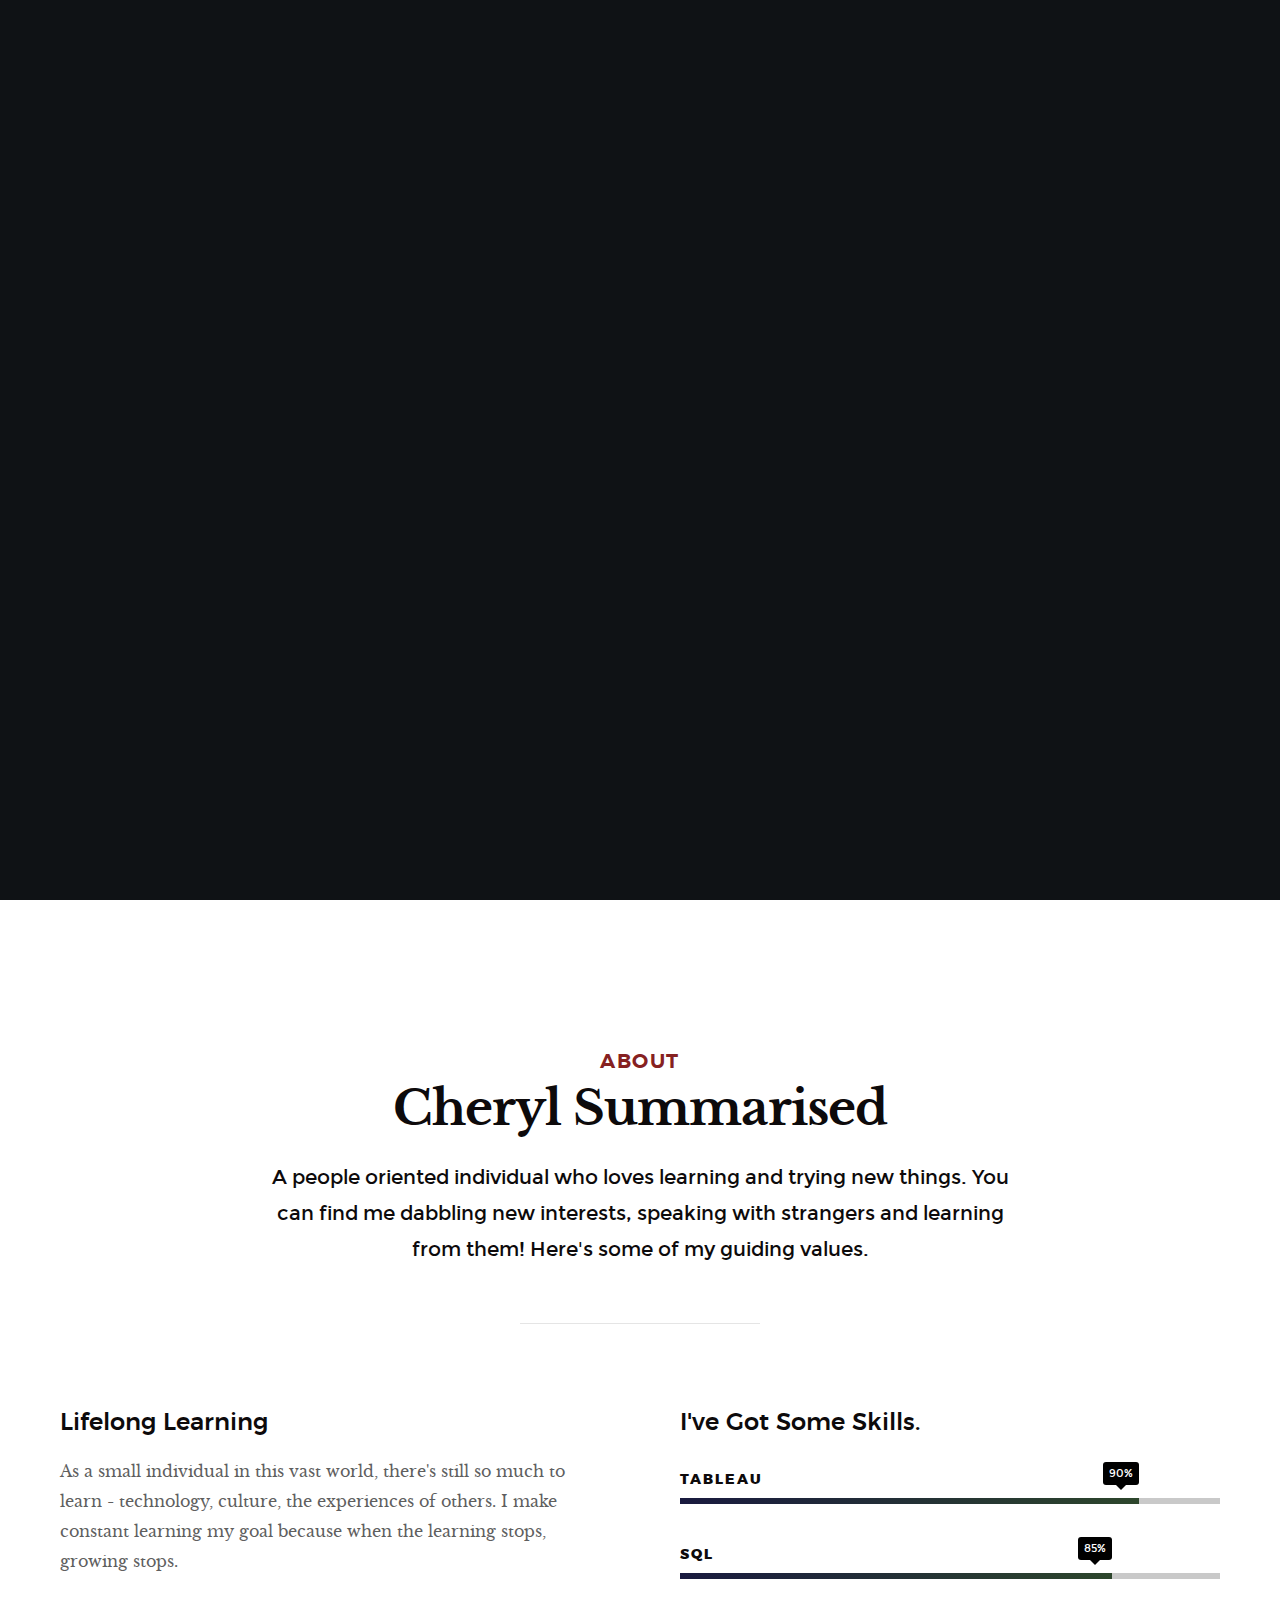
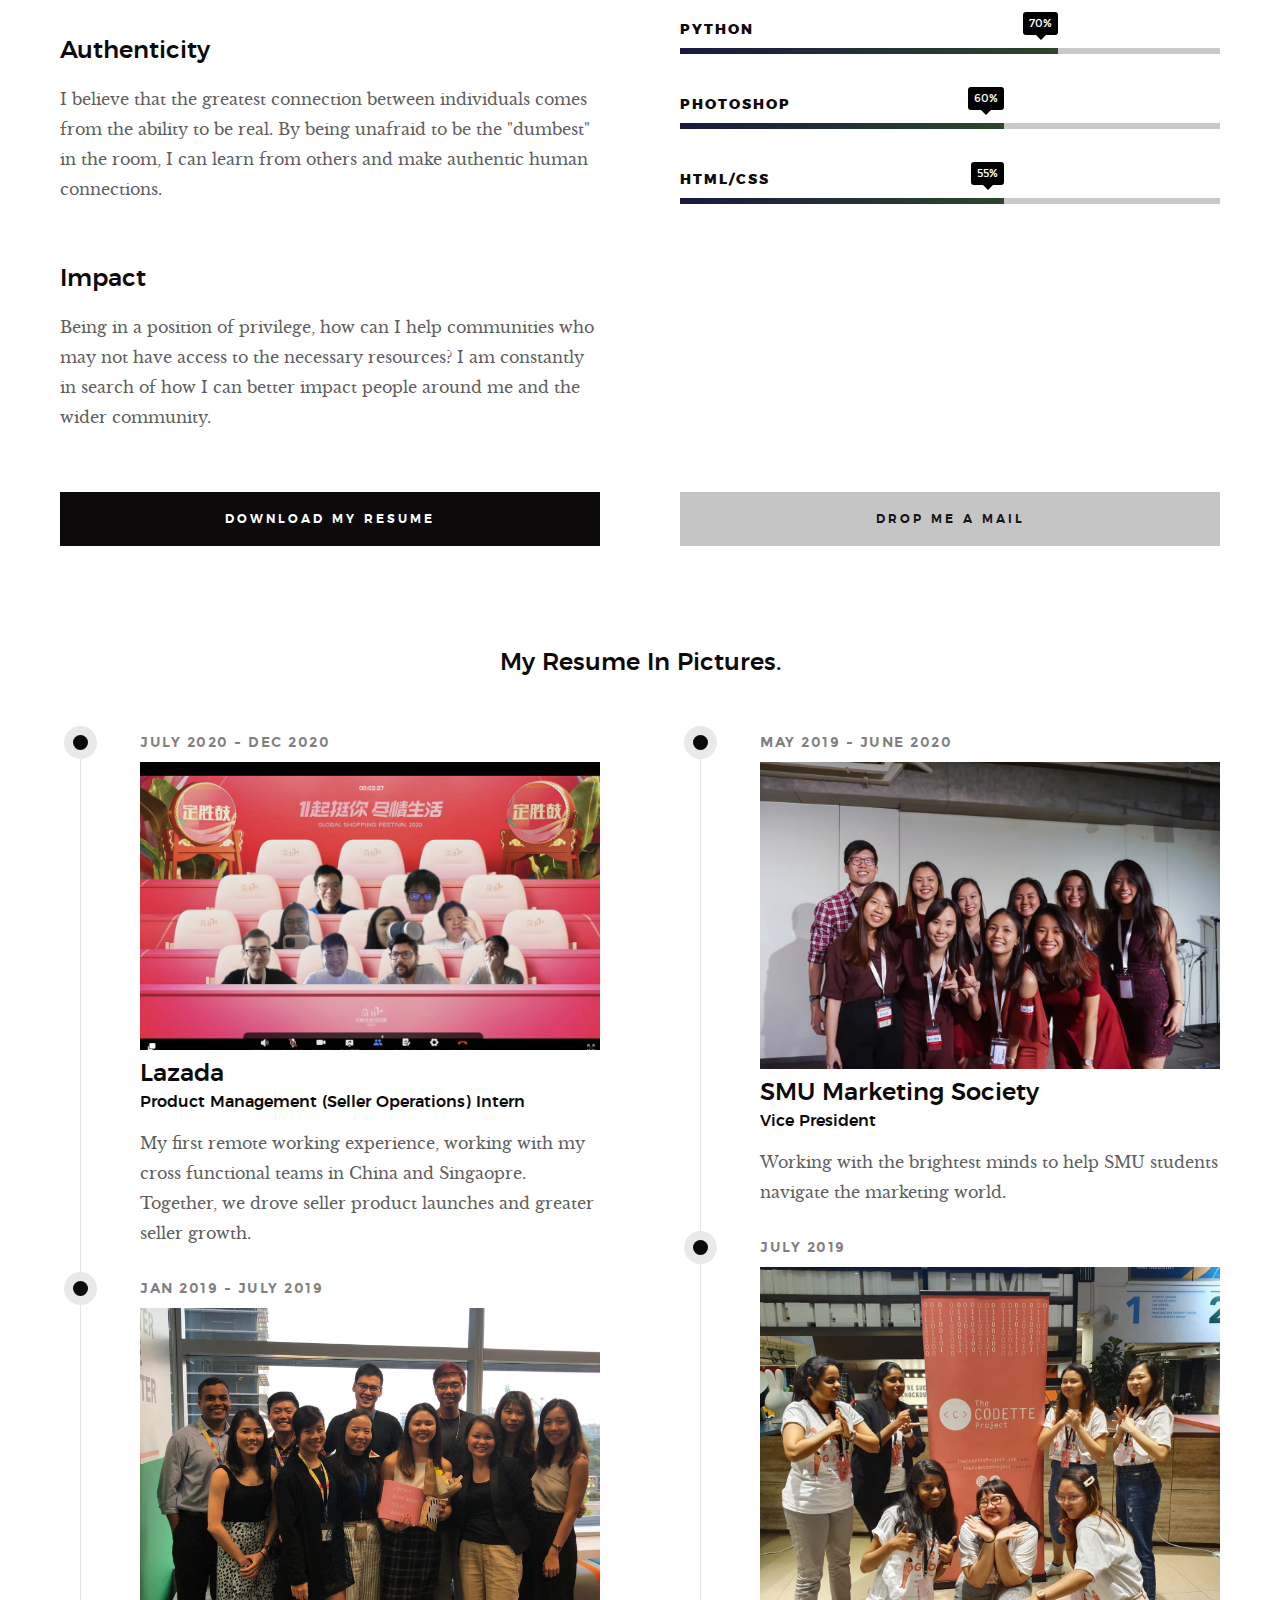
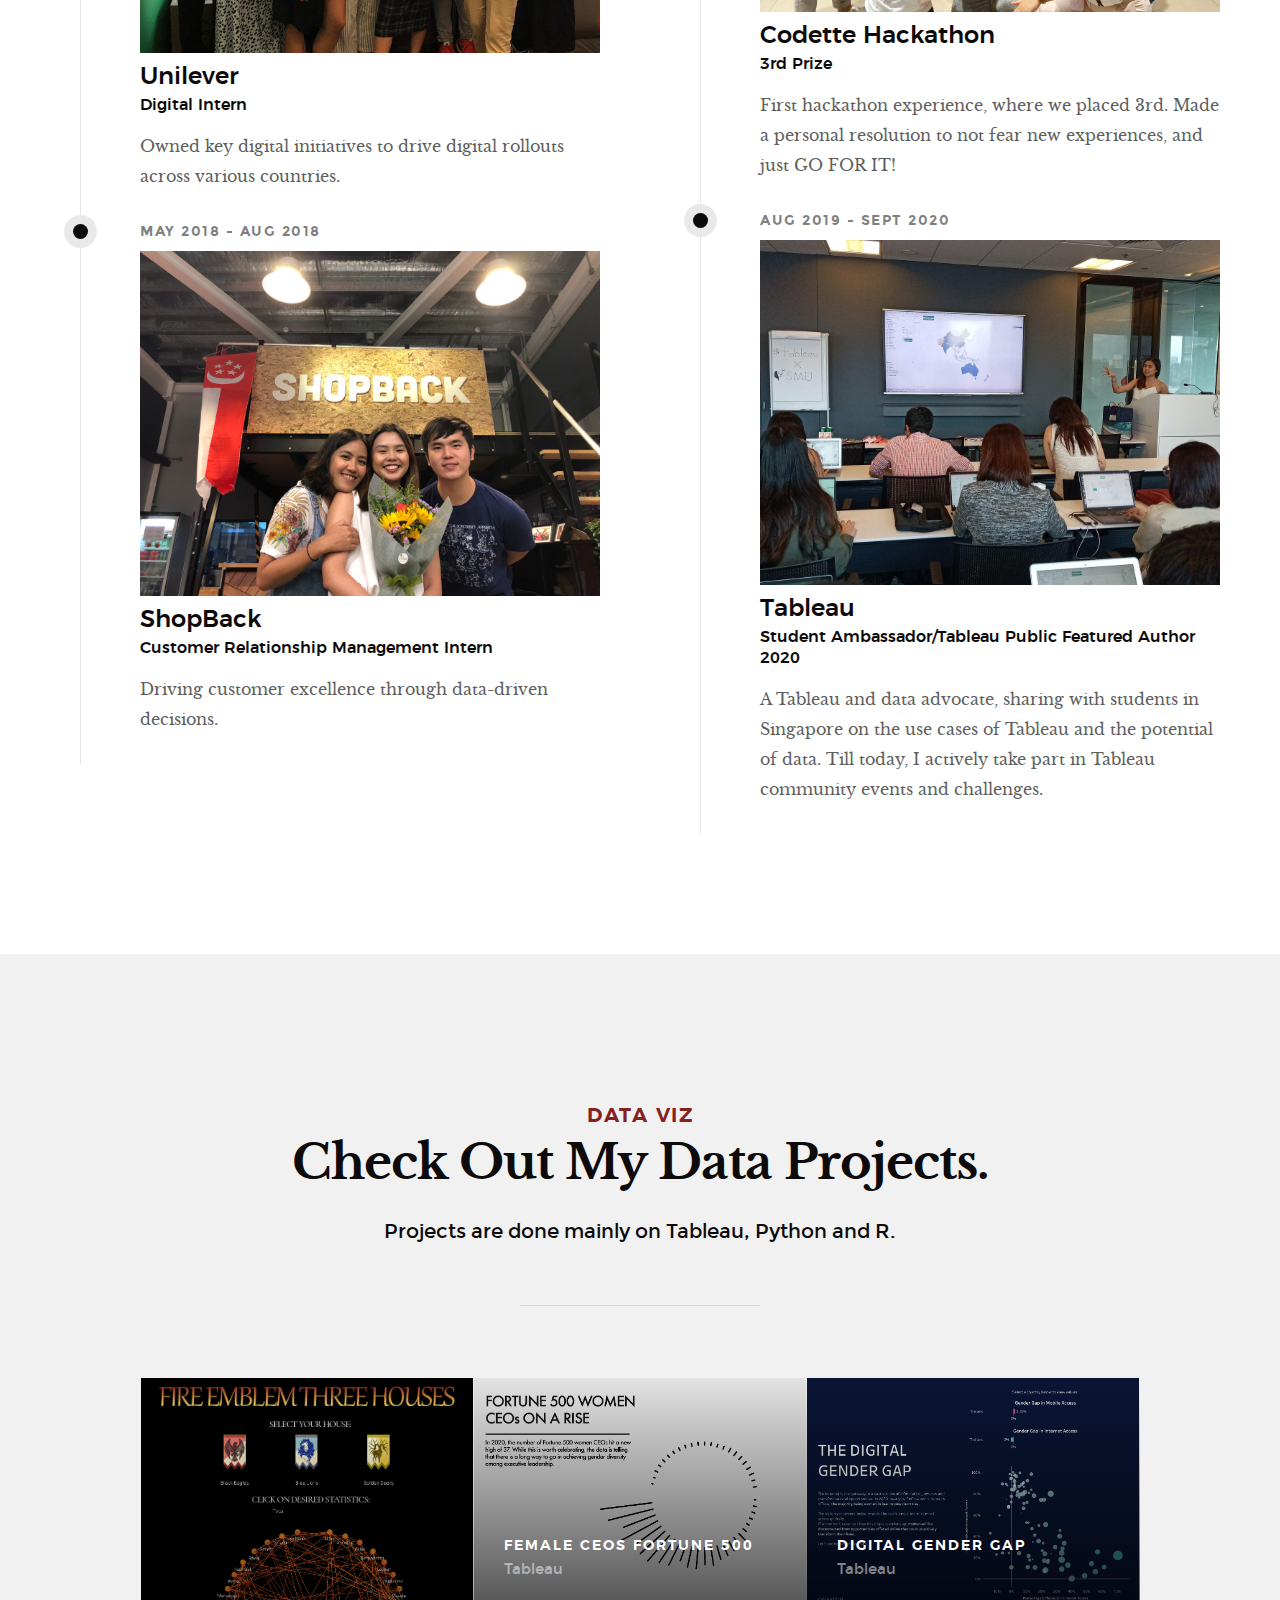
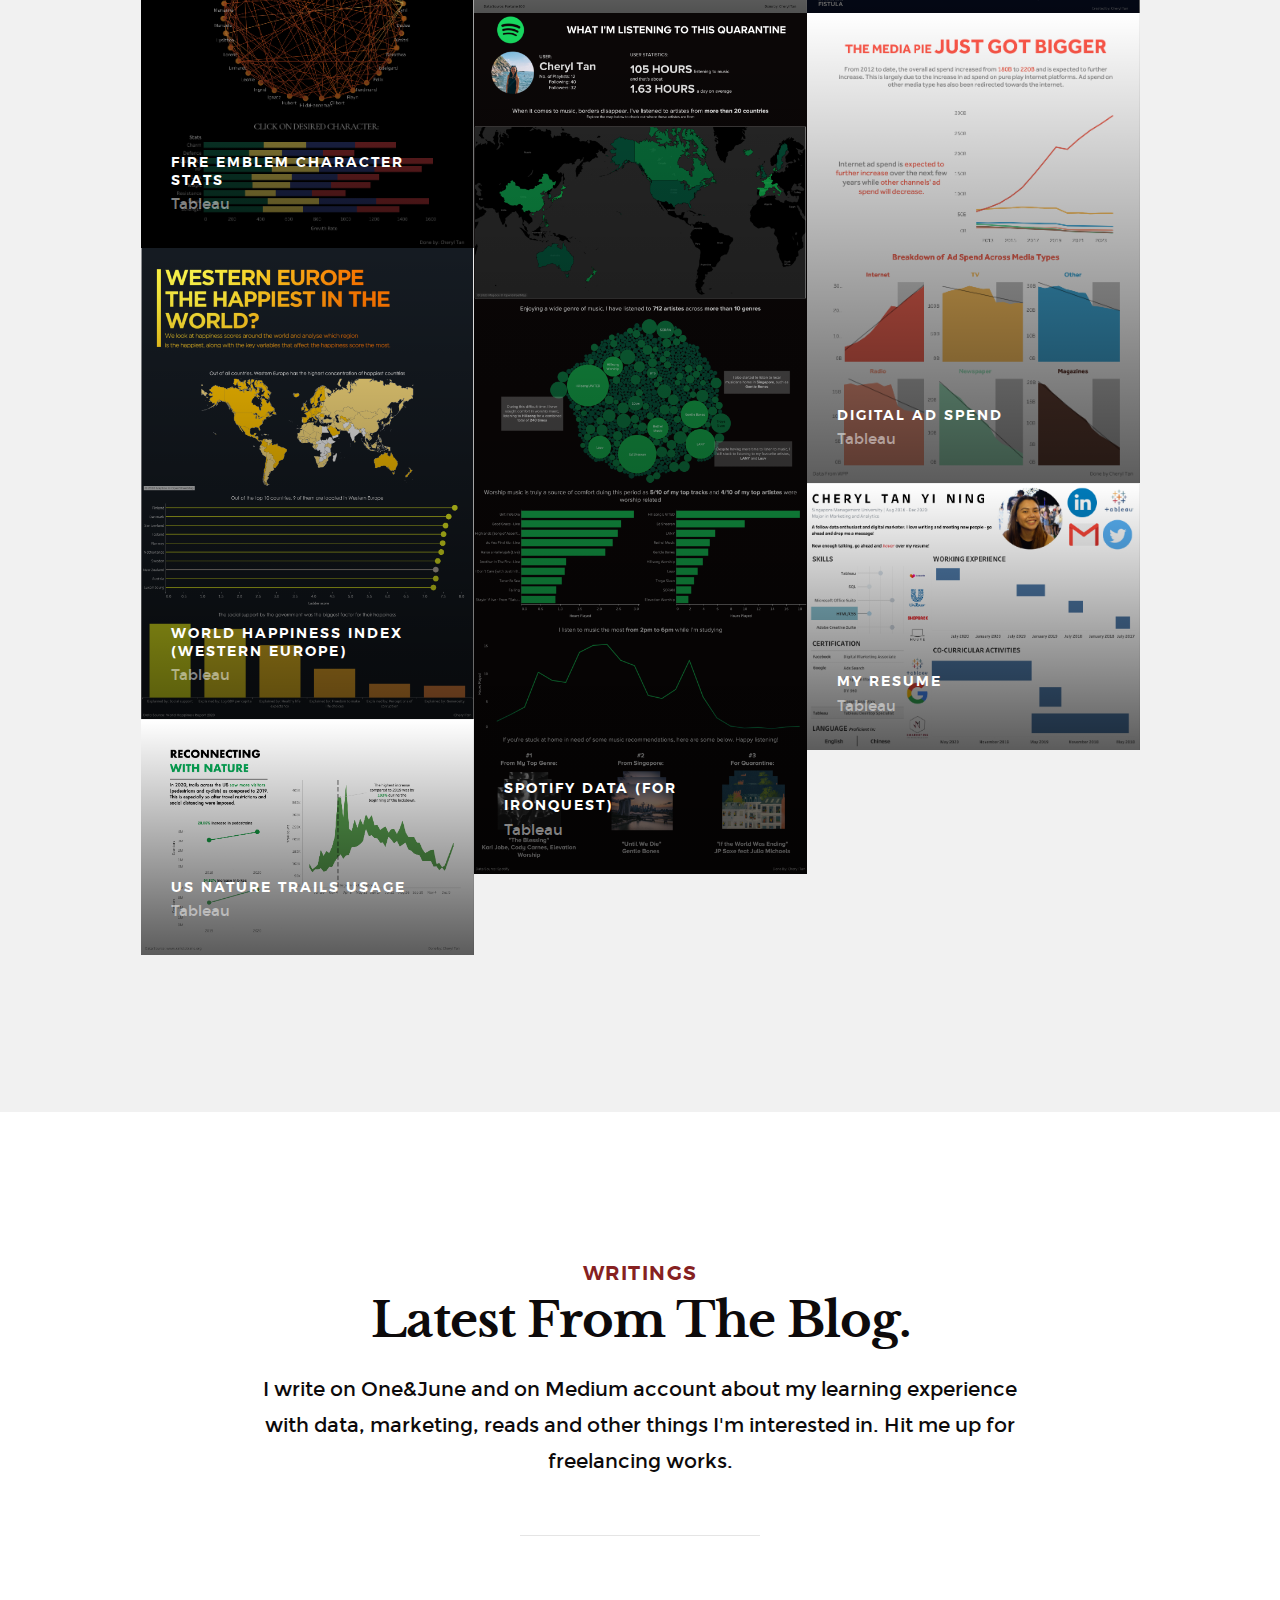
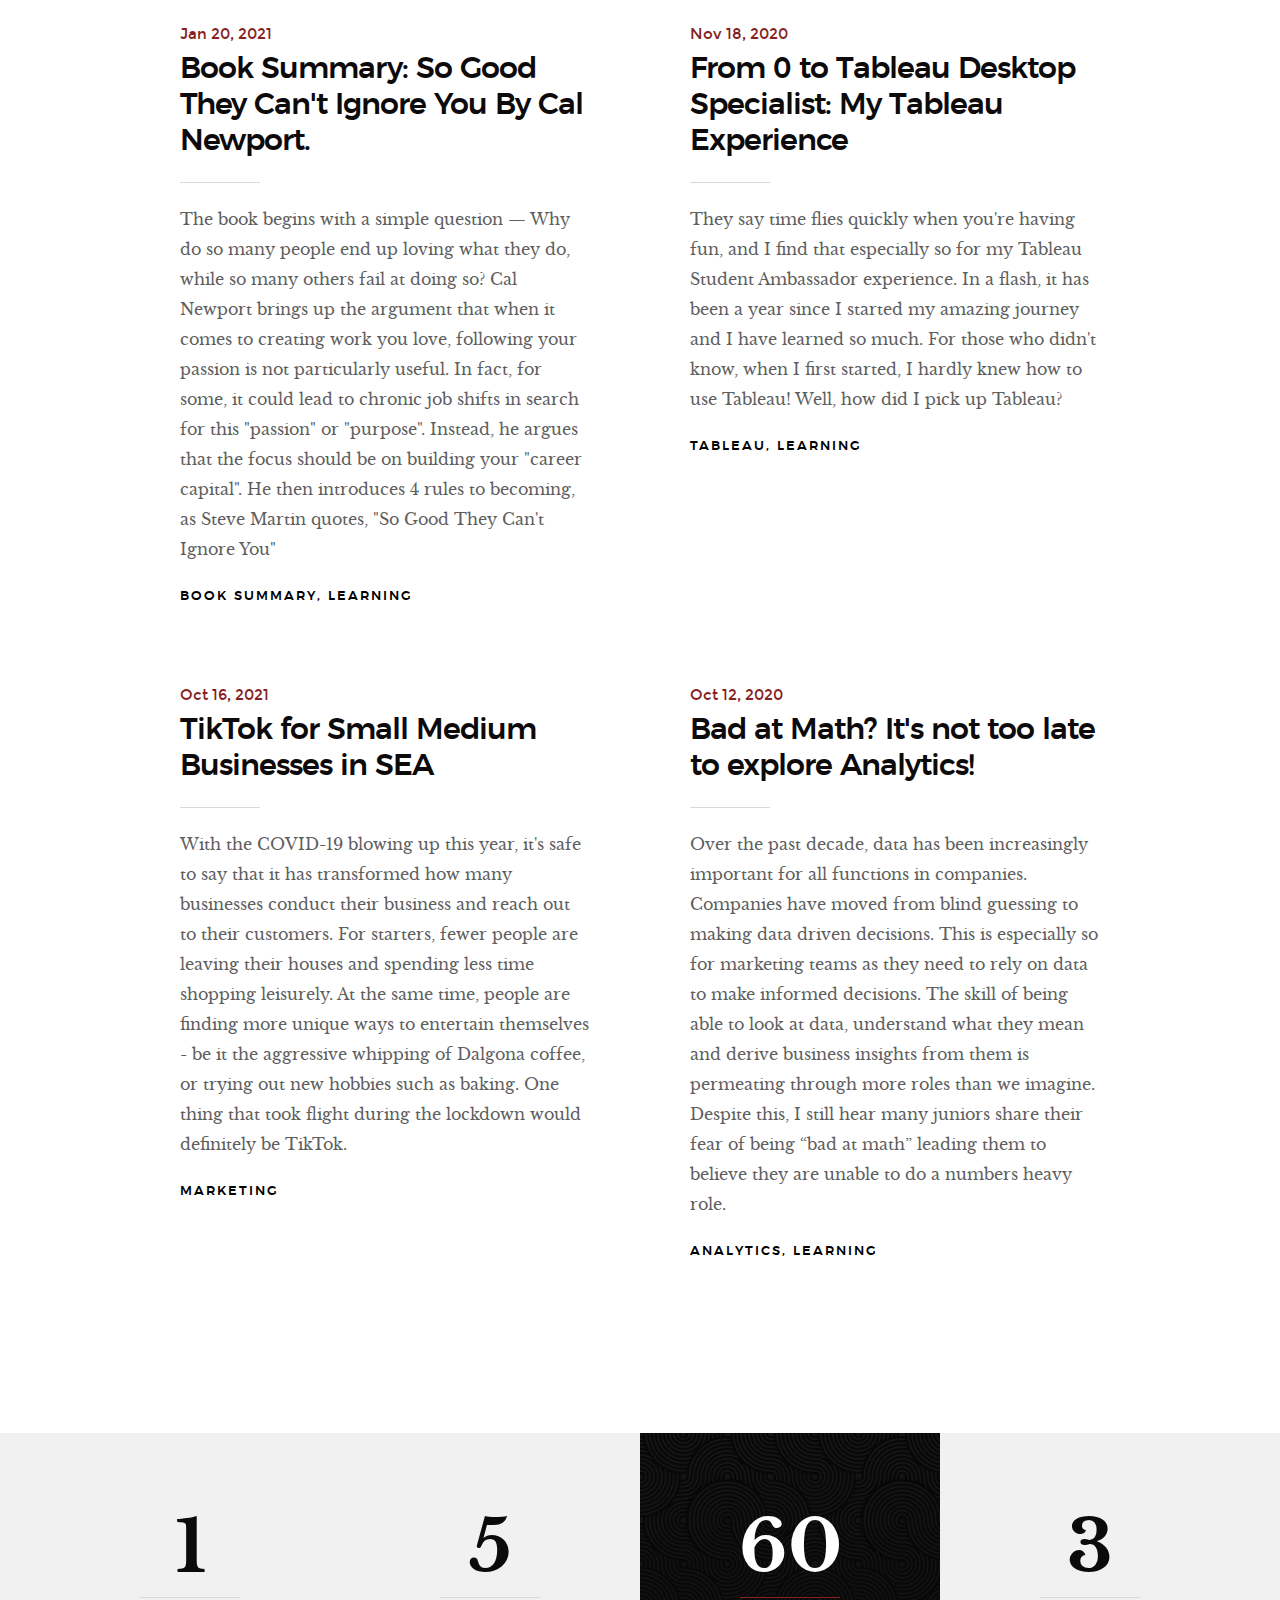
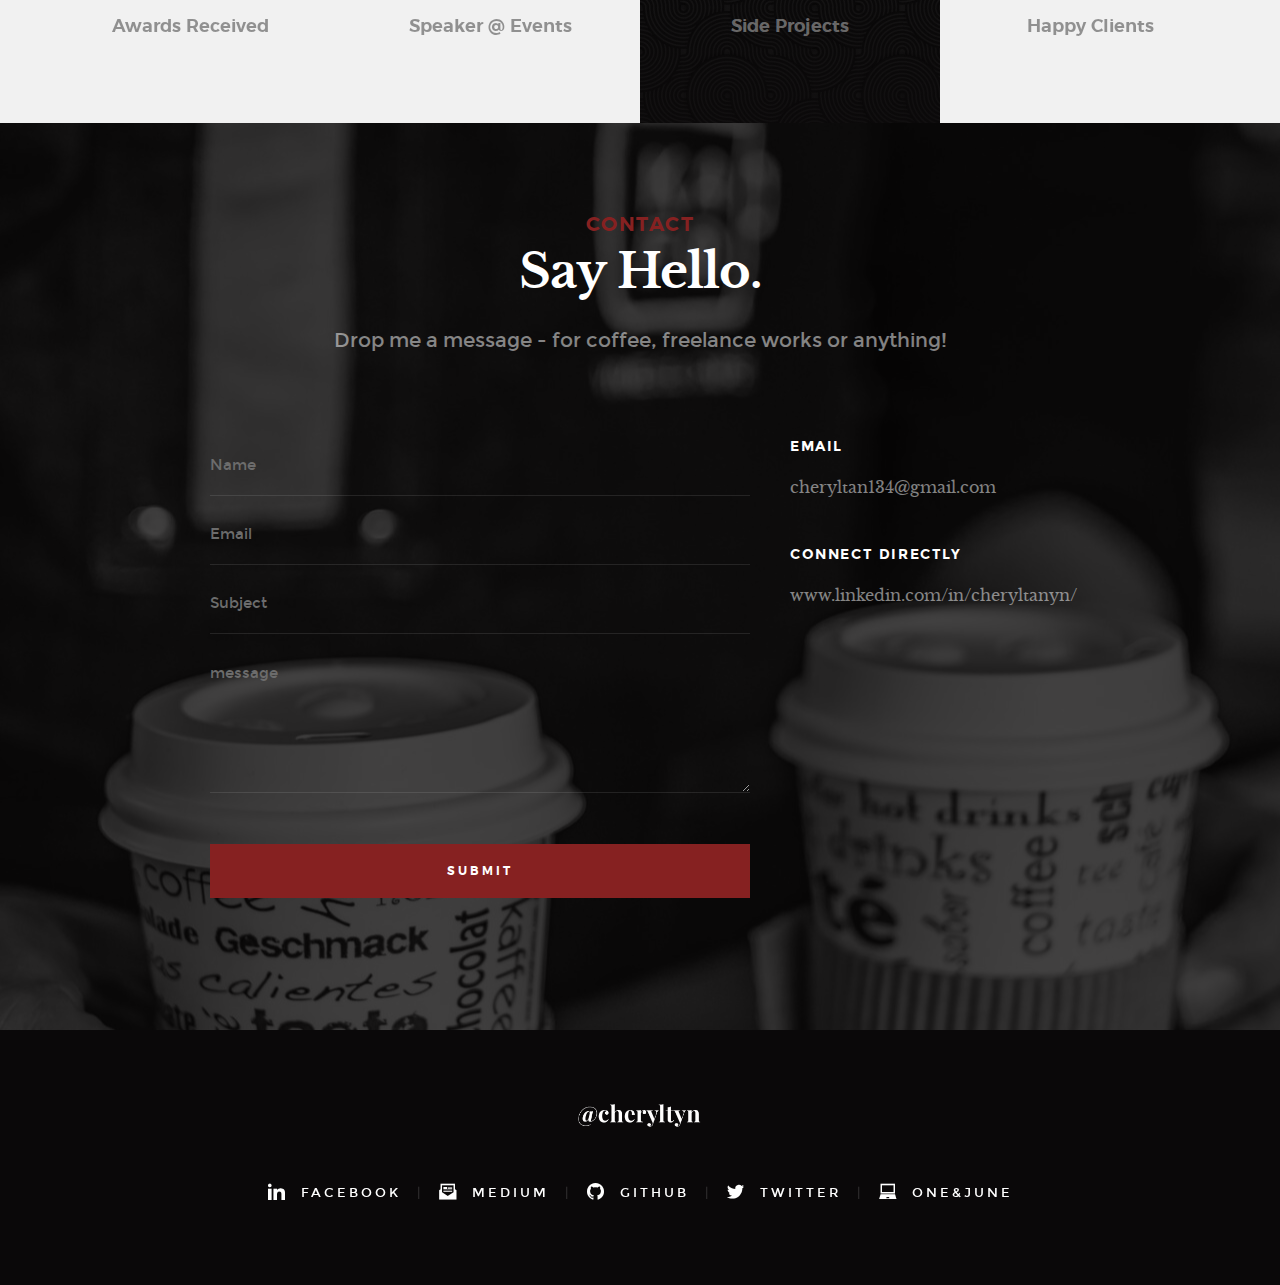
<file: index.html>
<!DOCTYPE html>
<!--[if lt IE 9 ]><html class="no-js oldie" lang="en"> <![endif]-->
<!--[if IE 9 ]><html class="no-js oldie ie9" lang="en"> <![endif]-->
<!--[if (gte IE 9)|!(IE)]><!-->
<html class="no-js" lang="en">
<!--<![endif]-->

<head>

    <!--- basic page needs
    ================================================== -->
    <meta charset="utf-8">
    <title>Cheryl Tan</title>
    <meta name="description" content="Check Out My Lifelong Learning Journey Here.">
    <meta property="og:image" content="/images/Website-Preview.jpg"/>
    <meta name="author" content="">

    <!-- mobile specific metas
    ================================================== -->
    <meta name="viewport" content="width=device-width, initial-scale=1">

    <!-- CSS
    ================================================== -->
    <link rel="stylesheet" href="css/base.css">
    <link rel="stylesheet" href="css/vendor.css">
    <link rel="stylesheet" href="css/main.css">

    <!-- script
    ================================================== -->
    <script src="js/modernizr.js"></script>
    <script src="js/pace.min.js"></script>

    <!-- favicons
    ================================================== -->
    <link rel="shortcut icon" href="favicon.ico" type="image/x-icon">
    <link rel="icon" href="favicon.ico" type="image/x-icon">

</head>

<body id="top">

    <!-- header
    ================================================== -->
    <header class="s-header">

        <div class="header-logo">
            <a class="site-logo" href="index.html"><img src="images/cheryl-logo.png" alt="Homepage"></a>
        </div>

        <nav class="header-nav-wrap">
            <ul class="header-nav">
                <li class="current"><a class="smoothscroll"  href="#home" title="home">Home</a></li>
                <li><a class="smoothscroll"  href="#about" title="about">About</a></li>
                <li><a class="smoothscroll"  href="#works" title="data viz">Data Viz</a></li>
                <li><a class="smoothscroll"  href="#blog" title="writings">Writings</a></li>
                <li><a class="smoothscroll"  href="#contact" title="contact">Contact</a></li>
            </ul>
        </nav>

        <a class="header-menu-toggle" href="#0"><span>Menu</span></a>

    </header> <!-- end s-header -->


   <!-- home
   ================================================== -->
   <section id="home" class="s-home page-hero target-section" data-parallax="scroll" data-image-src="images/HomePage.JPG" data-natural-width=3000 data-natural-height=2000 data-position-y=center>

        <div class="overlay"></div>
        <div class="shadow-overlay"></div>

        <div class="home-content">

            <div class="row home-content__main">

                <h3>Hello There</h3>

                <h1>
                    I am Cheryl. <br>
                    Coder. Writer. Marketer.<br>
                    Lifelong Learner.
                </h1>

                <div class="home-content__buttons">
                    <a href="#works" class="smoothscroll btn btn--stroke">
                        Latest Projects
                    </a>
                    <a href="#about" class="smoothscroll btn btn--stroke">
                        More About Me
                    </a>
                </div>

                <div class="home-content__scroll">
                    <a href="#about" class="scroll-link smoothscroll">
                        <span>Scroll Down</span>
                    </a>
                </div>

            </div>

        </div> <!-- end home-content -->

        <ul class="home-social">
            <li>
                <a href="https://www.linkedin.com/in/cheryltanyn/"><i class="im im-linkedin" aria-hidden="true"></i><span>LinkedIn</span></a>
            </li>
            <li>
                <a href="https://twitter.com/cheryltyn"><i class="im im-twitter" aria-hidden="true"></i><span>Twitter</span></a>
            </li>
            <li>
                <a href="https://github.com/cheryltyn"><i class="im im-github" aria-hidden="true"></i><span>Github</span></a>
            </li>
            <li>
                <a href="https://cheryltyn.medium.com/"><i class="im im-newspaper-o" aria-hidden="true"></i><span>Medium</span></a>
            </li>
            <li>
                <a href="https://www.oneandjune.com/"><i class="im im-laptop-o" aria-hidden="true"></i><span>One&June</span></a>
            </li>

        </ul>
        <!-- end home-social -->

    </section> <!-- end s-home -->


    <!-- about
    ================================================== -->
    <section id="about" class="s-about target-section">
        
        <div class="row narrow section-intro has-bottom-sep">
            <div class="col-full text-center">
                <h3>About</h3>
                <h1>Cheryl Summarised</h1>
                <p class="lead">A people oriented individual who loves learning and trying new things.
                    You can find me dabbling new interests, speaking with strangers and learning from them!
                    Here's some of my guiding values.
                </p>
            </div>
        </div>

        <div class="row about-content">

            <div class="col-six tab-full left">
                <h3>Lifelong Learning</h3>
                <p>
                As a small individual in this vast world, there's still so much to learn - technology, culture, the experiences of others.
                    I make constant learning my goal because when the learning stops, growing stops.
                </p>
                <h3>Authenticity</h3>
                <p>
                I believe that the greatest connection between individuals comes from the ability to be real.
                    By being unafraid to be the "dumbest" in the room, I can learn from others and make authentic human connections.
                </p>
                <h3>Impact</h3>
                <p>
                Being in a position of privilege, how can I help communities who may not have access to the necessary resources?
                    I am constantly in search of how I can better impact people around me and the wider community.
                </p>

            </div>

            <div class="col-six tab-full right">
                <h3>I've Got Some Skills.</h3>

                <ul class="skill-bars">
                    <li>
                    <div class="progress percent85"><span>90%</span></div>
                    <strong>Tableau</strong>
                    </li>
                    <li>
                    <div class="progress percent80"><span>85%</span></div>
                    <strong>SQL</strong>
                    </li>
                    <li>
                    <div class="progress percent70"><span>70%</span></div>
                    <strong>Python</strong>
                    </li>
                    <li>
                    <div class="progress percent60"><span>60%</span></div>
                    <strong>Photoshop</strong>
                    </li>
                    <li>
                    <div class="progress percent60"><span>55%</span></div>
                    <strong>HTML/CSS</strong>
                    </li>
                    <!--
                    <li>
                    <div class="progress percent50"><span>50%</span></div>
                    <strong>Premiere Pro</strong>
                    </li> -->
                </ul>
            </div>

        </div> <!-- end about-content -->

        <div class="row about-content about-content--buttons">

            <div class="col-six tab-full left">
                <a href="https://drive.google.com/file/d/1kv1Pk9glJU1fzlLtHOxfuSw4s0mwj3oj/view?usp=sharing" class="btn btn--primary full-width">Download My Resume</a>
            </div>
            <div class="col-six tab-full right">
                <a href="mailto:cheryltan134@gmail.com" class="btn full-width">Drop Me A Mail</a>
            </div>

        </div> <!-- end about-content buttons -->

        <div class="row about-content about-content--timeline">

            <div class="col-full text-center">
                <h3>My Resume In Pictures.</h3>
            </div>

            <div class="col-six tab-full left">
                <div class="timeline">

                    <div class="timeline__block">
                        <div class="timeline__bullet"></div>
                        <div class="timeline__header">
                            <p class="timeline__timeframe">July 2020 - Dec 2020</p>
                            <img src="images/Lazada.jpeg">
                            <h3>Lazada</h3>
                            <h5>Product Management (Seller Operations) Intern</h5>
                        </div>
                        <div class="timeline__desc">
                            <p>My first remote working experience, working with my cross functional teams in China and Singaopre.
                                Together, we drove seller product launches and greater seller growth.</p>
                        </div>
                    </div> <!-- end timeline__block -->

                    <div class="timeline__block">
                        <div class="timeline__bullet"></div>
                        <div class="timeline__header">
                            <p class="timeline__timeframe">Jan 2019 - July 2019</p>
                            <img src="images/Unilever.JPG">
                            <h3>Unilever</h3>
                            <h5>Digital Intern</h5>
                        </div>
                        <div class="timeline__desc">
                            <p>Owned key digital initiatives to drive digital rollouts across various countries.
                            </p>
                        </div>

                    </div> <!-- end timeline__block -->

                    <div class="timeline__block">
                        <div class="timeline__bullet"></div>
                        <div class="timeline__header">
                            <p class="timeline__timeframe">May 2018 - Aug 2018</p>
                            <img src="images/ShopBack.jpg">
                            <h3>ShopBack</h3>
                            <h5>Customer Relationship Management Intern</h5>
                        </div>
                        <div class="timeline__desc">
                            <p>Driving customer excellence through data-driven decisions.</p>
                        </div>

                    </div> <!-- end timeline__block -->



                </div> <!-- end timeline -->
            </div> <!-- end left -->

            <div class="col-six tab-full right">
                <div class="timeline">

                    <div class="timeline__block">
                        <div class="timeline__bullet"></div>
                        <div class="timeline__header">
                            <p class="timeline__timeframe">May 2019 - June 2020</p>
                            <img src="images/Smarketing.jpeg">
                            <h3>SMU Marketing Society</h3>
                            <h5>Vice President</h5>
                        </div>
                        <div class="timeline__desc">
                            <p>Working with the brightest minds to help SMU students navigate the marketing world.</p>
                        </div>
                    </div> <!-- end timeline__block -->

                    <div class="timeline__block">
                        <div class="timeline__bullet"></div>
                        <div class="timeline__header">
                            <p class="timeline__timeframe">July 2019</p>
                            <img src="images/Hackathon.JPG">
                            <h3>Codette Hackathon</h3>
                            <h5>3rd Prize</h5>
                        </div>
                        <div class="timeline__desc">
                            <p>First hackathon experience, where we placed 3rd.
                            Made a personal resolution to not fear new experiences, and just GO FOR IT!</p>
                        </div>
                    </div> <!-- end timeline__block -->

                    <div class="timeline__block">
                        <div class="timeline__bullet"></div>
                        <div class="timeline__header">
                            <p class="timeline__timeframe">Aug 2019 - Sept 2020</p>
                            <img src="images/Tableau.jpeg">
                            <h3>Tableau</h3>
                            <h5>Student Ambassador/Tableau Public Featured Author 2020</h5>
                        </div>
                        <div class="timeline__desc">
                            <p>A Tableau and data advocate, sharing with students in Singapore on the use cases of Tableau
                            and the potential of data.
                                Till today, I actively take part in Tableau community events and challenges. </p>
                        </div>
                    </div> <!-- end timeline__block -->
                </div> <!-- end timeline -->
            </div> <!-- end right -->

        </div> <!-- end about-content timeline -->

    </section> <!-- end about -->


    <!-- works
    ================================================== -->
    <section id="works" class="s-works target-section">

        <div class="row narrow section-intro has-bottom-sep">
            <div class="col-full">
                <h3>Data Viz</h3>
                <h1>Check Out My Data Projects.</h1>

                <p class="lead">Projects are done mainly on Tableau, Python and R.</p>
            </div>
        </div>

        <div class="row masonry-wrap">
            <div class="masonry">

                <div class="masonry__brick">
                    <div class="item-folio">

                        <div class="item-folio__thumb">
                            <a href="images/portfolio/gallery/Fire-Emblem.png" class="thumb-link" title="Fire Emblem Character Stats" data-size="1654x2338">
                                <img src="images/portfolio/Fire-Emblem.png"
                                     srcset="images/portfolio/Fire-Emblem.png" alt="">
                                <span class="shadow-overlay"></span>
                            </a>
                        </div>

                        <div class="item-folio__text">
                            <h3 class="item-folio__title">
                                Fire Emblem Character Stats
                            </h3>
                            <p class="item-folio__cat">
                                Tableau
                            </p>
                        </div>

                        <a href="https://public.tableau.com/profile/cheryl.tan4120" class="item-folio__project-link" title="Project link"
                           onclick="window.open(this.href); return false;"
                           onkeypress="window.open(this.href); return false;">
                            <i class="im im-link"></i>
                        </a>

                        <div class="item-folio__caption">
                            <p></p>
                        </div>

                    </div> <!-- end item-folio -->
                </div> <!-- end masonry__brick -->

                <div class="masonry__brick">
                    <div class="item-folio">

                        <div class="item-folio__thumb">
                            <a href="images/portfolio/gallery/Female CEOs Fortune 500.png" class="thumb-link" title="Female CEOs Fortune 500" data-size="2338x1654">
                                <img src="images/portfolio/Female CEOs Fortune 500.png"
                                     srcset="images/portfolio/Female CEOs Fortune 500.png" alt="">
                                <span class="shadow-overlay"></span>
                            </a>
                        </div>

                        <div class="item-folio__text">
                            <h3 class="item-folio__title">
                                Female CEOs Fortune 500
                            </h3>
                            <p class="item-folio__cat">
                                Tableau
                            </p>
                        </div>

                        <a href="https://public.tableau.com/profile/cheryl.tan4120" class="item-folio__project-link" title="Project link"
                           onclick="window.open(this.href); return false;"
                           onkeypress="window.open(this.href); return false;">
                            <i class="im im-link"></i>
                        </a>

                        <div class="item-folio__caption">
                            <p></p>
                        </div>

                    </div> <!-- end item-folio -->
                </div> <!-- end masonry__brick -->

                <div class="masonry__brick">
                    <div class="item-folio">

                        <div class="item-folio__thumb">
                            <a href="images/portfolio/gallery/Digital%20Gender%20Gap.png" class="thumb-link" title="Digital Gender Gap" data-size="2338x1654">
                                <img src="images/portfolio/Digital%20Gender%20Gap.png"
                                     srcset="images/portfolio/Digital Gender Gap.png" alt="">
                                <span class="shadow-overlay"></span>
                            </a>
                        </div>

                        <div class="item-folio__text">
                            <h3 class="item-folio__title">
                                Digital Gender Gap
                            </h3>
                            <p class="item-folio__cat">
                                Tableau
                            </p>
                        </div>

                        <a href="https://public.tableau.com/profile/cheryl.tan4120" class="item-folio__project-link" title="Project link"
                           onclick="window.open(this.href); return false;"
                           onkeypress="window.open(this.href); return false;">
                            <i class="im im-link"></i>
                        </a>

                        <div class="item-folio__caption">
                            <p></p>
                        </div>

                    </div> <!-- end item-folio -->
                </div> <!-- end masonry__brick -->

                <div class="masonry__brick">
                    <div class="item-folio">

                        <div class="item-folio__thumb">
                            <a href="images/portfolio/gallery/Quarantine%20Music.png" class="thumb-link" title="Digital Gender Gap" data-size="2338x1654">
                                <img src="images/portfolio/Quarantine%20Music.png"
                                     srcset="images/portfolio/Quarantine Music.png" alt="">
                                <span class="shadow-overlay"></span>
                            </a>
                        </div>

                        <div class="item-folio__text">
                            <h3 class="item-folio__title">
                                Spotify Data (For IronQuest)
                            </h3>
                            <p class="item-folio__cat">
                                Tableau
                            </p>
                        </div>

                        <a href="https://public.tableau.com/profile/cheryl.tan4120" class="item-folio__project-link" title="Project link"
                           onclick="window.open(this.href); return false;"
                           onkeypress="window.open(this.href); return false;">
                            <i class="im im-link"></i>
                        </a>

                        <div class="item-folio__caption">
                            <p></p>
                        </div>

                    </div> <!-- end item-folio -->
                </div> <!-- end masonry__brick -->



                <div class="masonry__brick">
                    <div class="item-folio">

                        <div class="item-folio__thumb">
                            <a href="images/portfolio/gallery/Digital Ad Spend.png" class="thumb-link" data-size="1654×2338">
                                <img src="images/portfolio/Digital Ad Spend.png"
                                     srcset="images/portfolio/Digital Ad Spend.png" alt="">
                                <span class="shadow-overlay"></span>
                            </a>
                        </div>

                        <div class="item-folio__text">
                            <h3 class="item-folio__title">
                                Digital Ad Spend
                            </h3>
                            <p class="item-folio__cat">
                                Tableau
                            </p>
                        </div>

                        <a href="https://public.tableau.com/profile/cheryl.tan4120" class="item-folio__project-link" title="Project link"
                           onclick="window.open(this.href); return false;"
                           onkeypress="window.open(this.href); return false;">
                            <i class="im im-link"></i>
                        </a>

                        <span class="item-folio__caption">
                            <p>Digital Ad Spend</p>
                        </span>

                    </div> <!-- end item-folio -->
                </div> <!-- end masonry__brick -->

                <div class="masonry__brick">
                    <div class="item-folio">

                        <div class="item-folio__thumb">
                            <a href="images/portfolio/gallery/Happiness In Western Europe.png" class="thumb-link" data-size="500x625">
                                <img src="images/portfolio/Happiness In Western Europe.png"
                                     srcset="images/portfolio/Happiness In Western Europe.png" alt="">
                                <span class="shadow-overlay"></span>
                            </a>
                        </div>

                        <a href="https://public.tableau.com/profile/cheryl.tan4120" class="item-folio__project-link" title="Project link"
                           onclick="window.open(this.href); return false;"
                           onkeypress="window.open(this.href); return false;">
                            <i class="im im-link"></i>
                        </a>

                        <div class="item-folio__text">
                            <h3 class="item-folio__title">
                                World Happiness Index (Western Europe)
                            </h3>
                            <p class="item-folio__cat">
                                Tableau
                            </p>
                        </div>

                        <a href="https://public.tableau.com/profile/cheryl.tan4120" class="item-folio__project-link" title="Project link"
                           onclick="window.open(this.href); return false;"
                           onkeypress="window.open(this.href); return false;">
                            <i class="im im-link"></i>
                        </a>

                        <span class="item-folio__caption">
                            <p></p>
                        </span>

                    </div> <!-- end item-folio -->
                </div> <!-- end masonry__brick -->

                <div class="masonry__brick">
                    <div class="item-folio">

                        <div class="item-folio__thumb">
                            <a href="images/portfolio/gallery/Resume.png" class="thumb-link" data-size="1798×1438">
                                <img src="images/portfolio/Resume.png"
                                     srcset="images/portfolio/Resume.png" alt="">
                                <span class="shadow-overlay"></span>
                            </a>
                        </div>

                        <div class="item-folio__text">
                            <h3 class="item-folio__title">
                                My Resume
                            </h3>
                            <p class="item-folio__cat">
                                Tableau
                            </p>
                        </div>

                        <a href="https://public.tableau.com/profile/cheryl.tan4120" class="item-folio__project-link" title="Project link"
                           onclick="window.open(this.href); return false;"
                           onkeypress="window.open(this.href); return false;">
                            <i class="im im-link"></i>
                        </a>

                        <span class="item-folio__caption">
                            <p></p>
                        </span>

                    </div> <!-- end item-folio -->
                </div> <!-- end masonry__brick -->

                <div class="masonry__brick">
                    <div class="item-folio">

                        <div class="item-folio__thumb">
                            <a href="images/portfolio/gallery/Reconnect w nature.png" class="thumb-link" data-size="2338×1654">
                                <img src="images/portfolio/Reconnect w nature.png"
                                     srcset="images/portfolio/Reconnect w nature.png" alt="">
                                <span class="shadow-overlay"></span>
                            </a>
                        </div>

                        <div class="item-folio__text">
                            <h3 class="item-folio__title">
                                US Nature Trails Usage
                            </h3>
                            <p class="item-folio__cat">
                                Tableau
                            </p>
                        </div>

                        <a href="https://public.tableau.com/profile/cheryl.tan4120" class="item-folio__project-link" title="Project link"
                           onclick="window.open(this.href); return false;"
                           onkeypress="window.open(this.href); return false;">
                            <i class="im im-link"></i>
                        </a>

                        <span class="item-folio__caption">
                            <p>US Nature Trails Usage</p>
                        </span>

                    </div> <!-- end item-folio -->
                </div> <!-- end masonry__brick -->

            </div>
        </div> <!-- end masonry -->

    </section> <!-- end works -->



    <!-- testimonials
    <div class="s-testimonials">

        <div class="overlay"></div>

        <div class="row testimonials-header">
            <div class="col-full">
                <h1 class="h02">What People Say.</h1>
            </div>
        </div>

        <div class="row testimonials">

            <div class="col-full testimonials__slider">

                <div class="testimonials__slide">
                    <img src="images/avatars/user-01.jpg" alt="Author image" class="testimonials__avatar">
                    <p>Qui ipsam temporibus quisquam velMaiores eos cumque distinctio nam accusantium ipsum.
                    Laudantium quia consequatur molestias delectus culpa facere hic dolores aperiam. Accusantium quos qui praesentium corpori.</p>
                    <div class="testimonials__author h06">
                        Tim Cook
                        <span>CEO, Apple</span>
                    </div>
                </div>

                <div class="testimonials__slide">
                    <img src="images/avatars/user-05.jpg" alt="Author image" class="testimonials__avatar">
                    <p>Excepturi nam cupiditate culpa doloremque deleniti repellat. Veniam quos repellat voluptas animi adipisci.
                    Nisi eaque consequatur. Quasi voluptas eius distinctio. Atque eos maxime. Qui ipsam temporibus quisquam vel.</p>
                    <div class="testimonials__author h06">
                        Sundar Pichai
                        <span>CEO, Google</span>
                    </div>
                </div>

                <div class="testimonials__slide">
                    <img src="images/avatars/user-02.jpg" alt="Author image" class="testimonials__avatar">
                    <p>Repellat dignissimos libero. Qui sed at corrupti expedita voluptas odit. Nihil ea quia nesciunt. Ducimus aut sed ipsam.
                    Autem eaque officia cum exercitationem sunt voluptatum accusamus. Quasi voluptas eius distinctio.</p>
                    <div class="testimonials__author h06">
                        Satya Nadella
                        <span>CEO, Microsoft</span>
                    </div>
                </div>

            </div>

        </div>

    </div>  -->


    <!-- blog
    ================================================== -->
    <section id="blog" class="s-blog target-section">

        <div class="row narrow section-intro has-bottom-sep">
            <div class="col-full">
                <h3>Writings</h3>
                <h1>Latest From The Blog.</h1>
                <p class="lead">I write on One&June and on Medium account
                about my learning experience with data, marketing, reads and other things I'm interested in.
                Hit me up for freelancing works. </p>
            </div>
        </div>

        <div class="row blog-content">
            <div class="col-full">

                <div class="blog-list block-1-2 block-tab-full">
                    <article class="col-block">

                        <div class="blog-date">
                            <a href="https://www.oneandjune.com/blog/book-summary-so-good-they-cant-ignore-you-by-cal-newport">Jan 20, 2021</a>
                        </div>

                        <h2 class="h01"><a href="https://www.oneandjune.com/blog/book-summary-so-good-they-cant-ignore-you-by-cal-newport">Book Summary: So Good They Can't Ignore You By Cal Newport.</a></h2>
                        <p> The book begins with a simple question — Why do so many people end up loving what they do, while so many others fail at doing so?
                            Cal Newport brings up the argument that when it comes to creating work you love, following your passion is not particularly useful.
                            In fact, for some, it could lead to chronic job shifts in search for this "passion" or "purpose".
                            Instead, he argues that the focus should be on building your "career capital".
                            He then introduces 4 rules to becoming, as Steve Martin quotes, "So Good They Can't Ignore You"

                        </p>

                        <div class="blog-cat">
                                <a href="https://www.oneandjune.com/blog/book-summary-so-good-they-cant-ignore-you-by-cal-newport">Book Summary</a><a href="https://www.oneandjune.com/blog/book-summary-so-good-they-cant-ignore-you-by-cal-newport">Learning</a>
                        </div>


                    </article>
                    <article class="col-block">

                        <div class="blog-date">
                            <a href="https://www.oneandjune.com/blog/from-0-to-tableau-desktop-specialist-my-tableau-experience">Nov 18, 2020</a>
                        </div>

                        <h2 class="h01"><a href="https://www.oneandjune.com/blog/from-0-to-tableau-desktop-specialist-my-tableau-experience">From 0 to Tableau Desktop Specialist: My Tableau Experience</a></h2>
                        <p>
                           They say time flies quickly when you're having fun, and I find that especially so for my Tableau Student Ambassador experience.
                            In a flash, it has been a year since I started my amazing journey and I have learned so much.
                            For those who didn't know, when I first started, I hardly knew how to use Tableau! Well, how did I pick up Tableau?
                        </p>


                        <div class="blog-cat">
                            <a href="https://www.oneandjune.com/blog/from-0-to-tableau-desktop-specialist-my-tableau-experience">Tableau</a><a href="https://www.oneandjune.com/blog/from-0-to-tableau-desktop-specialist-my-tableau-experience">Learning</a>
                        </div>


                    </article>
                    <article class="col-block">

                        <div class="blog-date">
                            <a href="https://www.oneandjune.com/blog/tiktok-for-small-mediumnbspbusinesses-in-seanbsp">Oct 16, 2021</a>
                        </div>

                        <h2 class="h01"><a href="https://www.oneandjune.com/blog/tiktok-for-small-mediumnbspbusinesses-in-seanbsp">TikTok for Small Medium Businesses in SEA </a></h2>
                        <p>
                            With the COVID-19 blowing up this year, it's safe to say that it has transformed how many businesses conduct their business and reach out to their customers.
                            For starters, fewer people are leaving their houses and spending less time shopping leisurely.
                            At the same time, people are finding more unique ways to entertain themselves - be it the aggressive whipping of Dalgona coffee, or trying out new hobbies such as baking.
                            One thing that took flight during the lockdown would definitely be TikTok.
                        </p>
                        <div class="blog-cat">
                            <a href="https://www.oneandjune.com/blog/tiktok-for-small-mediumnbspbusinesses-in-seanbsp">Marketing</a>
                        </div>
                    </article>
                    <article class="col-block">

                        <div class="blog-date">
                            <a href="https://www.oneandjune.com/blog/bad-at-math-you-can-still-do-analytics">Oct 12, 2020</a href="https://www.oneandjune.com/blog/bad-at-math-you-can-still-do-analytics">
                        </div>
                        <h2 class="h01"><a href="https://www.oneandjune.com/blog/bad-at-math-you-can-still-do-analytics">Bad at Math? It's not too late to explore Analytics!</a></h2>
                        <p>
                            Over the past decade, data has been increasingly important for all functions in companies.
                            Companies have moved from blind guessing to making data driven decisions.
                            This is especially so for marketing teams as they need to rely on data to make informed decisions.
                            The skill of being able to look at data, understand what they mean and derive business insights from them is permeating through more roles than we imagine.
                            Despite this, I still hear many juniors share their fear of being “bad at math” leading them to believe they are unable to do a numbers heavy role.
                        </p>

                        <div class="blog-cat">
                            <a href="https://www.oneandjune.com/blog/bad-at-math-you-can-still-do-analytics">Analytics</a><a href="https://www.oneandjune.com/blog/bad-at-math-you-can-still-do-analytics">Learning</a>
                        </div>
                    </article>
                </div> <!-- end blog-list -->

            </div> <!-- end col-full -->
        </div> <!-- end blog-content -->

    </section> <!-- end s-blog -->


    <!-- s-cta
    <section class="s-cta">

        <div class="row narrow cta">

            <div class="col-full cta__content">

                <h2 class="h01"><a href="http://www.dreamhost.com/r.cgi?287326|STYLESHOUT">Styleshout Recommends Dreamhost.</a></h2>

                <p class="lead">
                Looking for an awesome and reliable webhosting? Try <a href="http://www.dreamhost.com/r.cgi?287326|STYLESHOUT">DreamHost</a>.
                Get <span>$50 off</span> when you sign up with the promocode <span>styleshout</span>.
                </p>

                <div class="cta__action">
                    <a class="btn btn--primary btn--large" href="http://www.dreamhost.com/r.cgi?287326|STYLESHOUT">Sign Up Now</a>
                </div>

            </div>

        </div>

    </section>

    -->

    <!-- s-stats
    ================================================== -->
    <section id="stats" class="s-stats">
        <div class="row block-1-4 block-tab-1-2 block-mob-full stats">

            <div class="col-block stats__col ">
                <div class="stats__count">
                    1
                </div>
                <h4>Awards Received</h4>
            </div>
            <div class="col-block stats__col">
                <div class="stats__count">
                    5
                </div>
                <h4>Speaker @ Events</h4>
            </div>
            <div class="col-block stats__col stats__col--highlight">
                <!--
                <div class="stats__upsign">
                    <a href="#"><i class="im im-arrow-up" aria-hidden="true"></i></a>
                </div> -->
                <div class="stats__count">
                    60
                </div>
                <h4>Side Projects </h4>
            </div>
            <div class="col-block stats__col">
                <div class="stats__count">
                    3
                </div>
                <h4>Happy Clients</h4>
            </div>

        </div>
    </section> <!-- end s-stats -->


    <!-- s-stats
    ================================================== -->
    <section id="contact" class="s-contact target-section">

        <div class="overlay"></div>

        <div class="row narrow section-intro">
            <div class="col-full">
                <h3>Contact</h3>
                <h1>Say Hello.</h1>

                <p class="lead">Drop me a message - for coffee, freelance works or anything! </p>
            </div>
        </div>


        <div class="row contact__main">
            <div class="col-eight tab-full contact__form">
                <form name="contactForm" id="contactForm" method="post" action="mailto:cheryltan134@gmail.com">
                    <fieldset>

                    <div class="form-field">
                        <input name="contactName" type="text" id="contactName" placeholder="Name" value="" minlength="2" required="" aria-required="true" class="full-width">
                    </div>
                    <div class="form-field">
                        <input name="contactEmail" type="email" id="contactEmail" placeholder="Email" value="" required="" aria-required="true" class="full-width">
                    </div>
                    <div class="form-field">
                        <input name="contactSubject" type="text" id="contactSubject" placeholder="Subject" value="" class="full-width">
                    </div>
                    <div class="form-field">
                        <textarea name="contactMessage" id="contactMessage" placeholder="message" rows="10" cols="50" required="" aria-required="true" class="full-width"></textarea>
                    </div>
                    <div class="form-field">
                        <button class="full-width btn--primary">Submit</button>
                        <div class="submit-loader">
                            <div class="text-loader">Sending...</div>
                            <div class="s-loader">
                                <div class="bounce1"></div>
                                <div class="bounce2"></div>
                                <div class="bounce3"></div>
                            </div>
                        </div>
                    </div>

                    </fieldset>
                </form>

                <!-- contact-warning -->
                <div class="message-warning">
                    Something went wrong. Please try again.
                </div>

                <!-- contact-success -->
                <div class="message-success">
                    Your message was sent, thank you!<br>
                </div>

            </div>
            <!--
            <div class="col-four tab-full contact__infos">
                <h4 class="h06">Phone</h4>
                <p>Phone: (+63) 555 1212<br>
                Mobile: (+63) 555 0100<br>
                Fax: (+63) 555 0101
                </p>
            -->

                <h4 class="h06">Email</h4>
                <p>cheryltan134@gmail.com<br>
                </p>

                <h4 class="h06">Connect Directly</h4>
                <p>
                www.linkedin.com/in/cheryltanyn/<br>
                </p>
            </div>

        </div>

    </section> <!-- end s-contact -->


    <!-- footer
    ================================================== -->
    <footer>
        <div class="row">
            <div class="col-full">

                <div class="footer-logo">
                    <a class="footer-site-logo" href="#0"><img src="images/cheryl-logo.png" alt="Homepage"></a>
                </div>

                <ul class="footer-social">
                    <li><a href="https://www.linkedin.com/in/cheryltanyn/">
                        <i class="im im-linkedin" aria-hidden="true"></i>
                        <span>Facebook</span>
                    </a></li>
                    <li><a href="https://cheryltyn.medium.com/">
                        <i class="im im-newsletter" aria-hidden="true"></i>
                        <span>Medium</span>
                    </a></li>
                    <li><a href="https://github.com/cheryltyn">
                        <i class="im im-github" aria-hidden="true"></i>
                        <span>Github</span>
                    </a></li>
                    <li><a href="https://twitter.com/cheryltyn">
                        <i class="im im-twitter" aria-hidden="true"></i>
                        <span>Twitter</span>
                    </a></li>
                    <li><a href="https://www.oneandjune.com/">
                        <i class="im im-laptop-o" aria-hidden="true"></i>
                        <span>One&June</span>
                    </a></li>
                </ul>

            </div>
        </div>
<!-- end
        <div class="row footer-bottom">

            <div class="col-twelve">
                <div class="copyright">
                    <span>© Copyright Hola 2017</span>
                    <span>Design by <a href="https://www.styleshout.com/">styleshout</a></span>
                </div>

                <div class="go-top">
                <a class="smoothscroll" title="Back to Top" href="#top"><i class="im im-arrow-up" aria-hidden="true"></i></a>
                </div>
            </div>

        </div> -->
         <!-- end footer-bottom -->
    </footer> <!-- end footer -->


    <!-- photoswipe background
    ================================================== -->
    <div aria-hidden="true" class="pswp" role="dialog" tabindex="-1">

        <div class="pswp__bg"></div>
        <div class="pswp__scroll-wrap">

            <div class="pswp__container">
                <div class="pswp__item"></div>
                <div class="pswp__item"></div>
                <div class="pswp__item"></div>
            </div>

            <div class="pswp__ui pswp__ui--hidden">
                <div class="pswp__top-bar">
                    <div class="pswp__counter"></div><button class="pswp__button pswp__button--close" title="Close (Esc)"></button> <button class="pswp__button pswp__button--share" title=
                    "Share"></button> <button class="pswp__button pswp__button--fs" title="Toggle fullscreen"></button> <button class="pswp__button pswp__button--zoom" title=
                    "Zoom in/out"></button>
                    <div class="pswp__preloader">
                        <div class="pswp__preloader__icn">
                            <div class="pswp__preloader__cut">
                                <div class="pswp__preloader__donut"></div>
                            </div>
                        </div>
                    </div>
                </div>
                <div class="pswp__share-modal pswp__share-modal--hidden pswp__single-tap">
                    <div class="pswp__share-tooltip"></div>
                </div><button class="pswp__button pswp__button--arrow--left" title="Previous (arrow left)"></button> <button class="pswp__button pswp__button--arrow--right" title=
                "Next (arrow right)"></button>
                <div class="pswp__caption">
                    <div class="pswp__caption__center"></div>
                </div>
            </div>

        </div>

    </div><!-- end photoSwipe background -->

    <div id="preloader">
        <div id="loader"></div>
    </div>


    <!-- Java Script
    ================================================== -->
    <script src="js/jquery-3.2.1.min.js"></script>
    <script src="js/plugins.js"></script>
    <script src="js/main.js"></script>

</body>

</html>
</file>
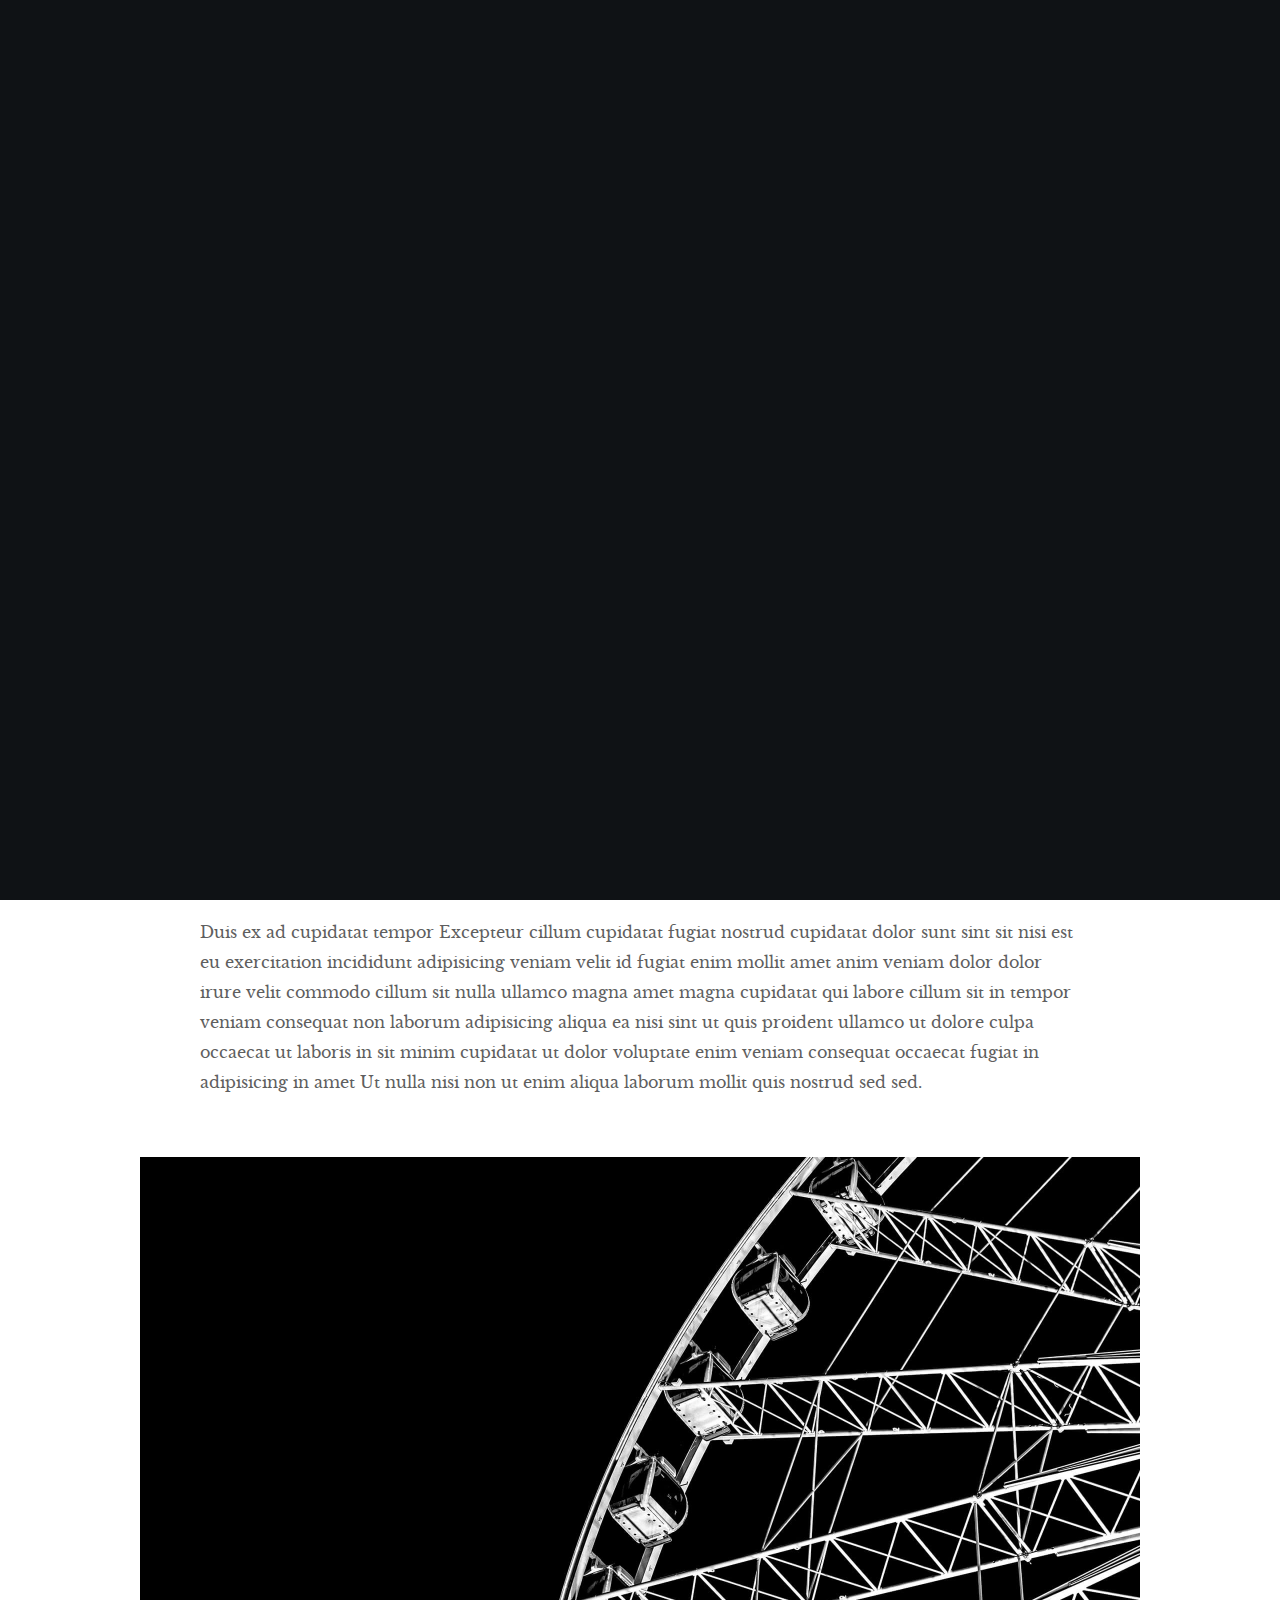
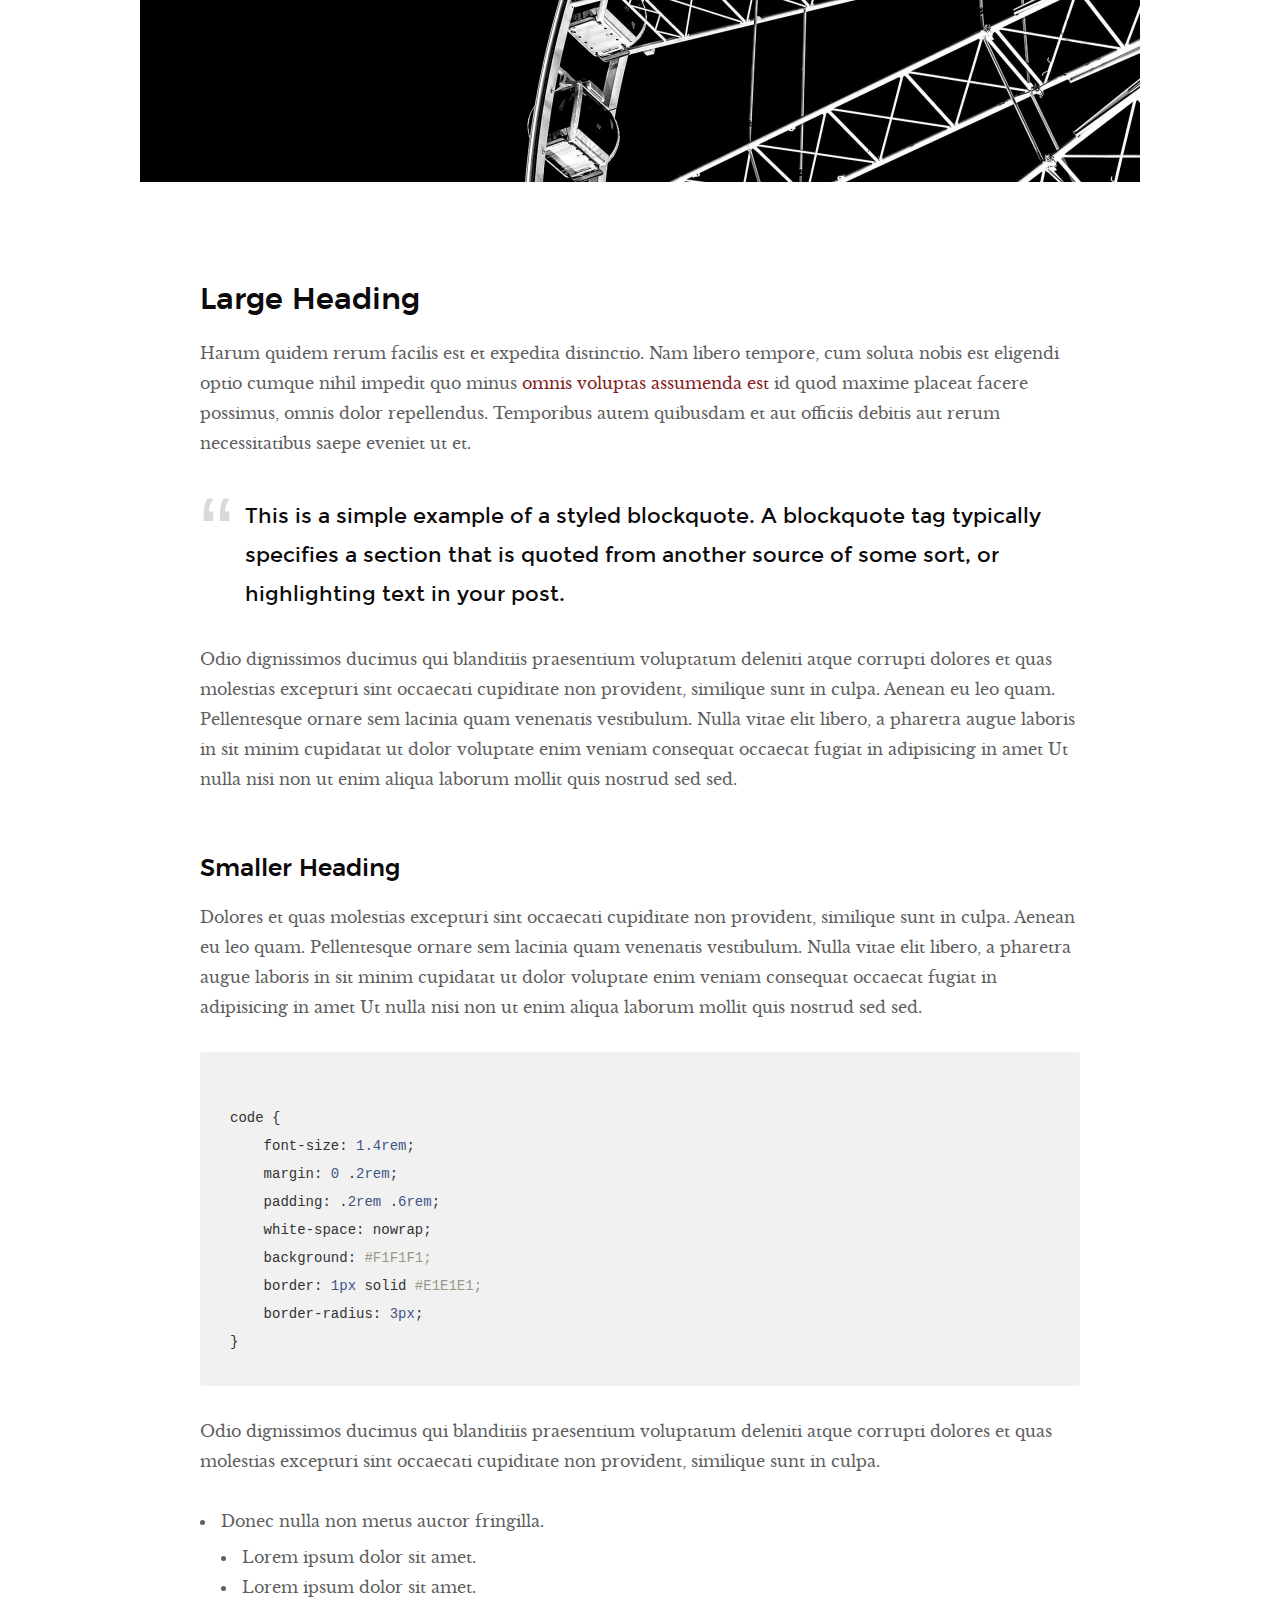
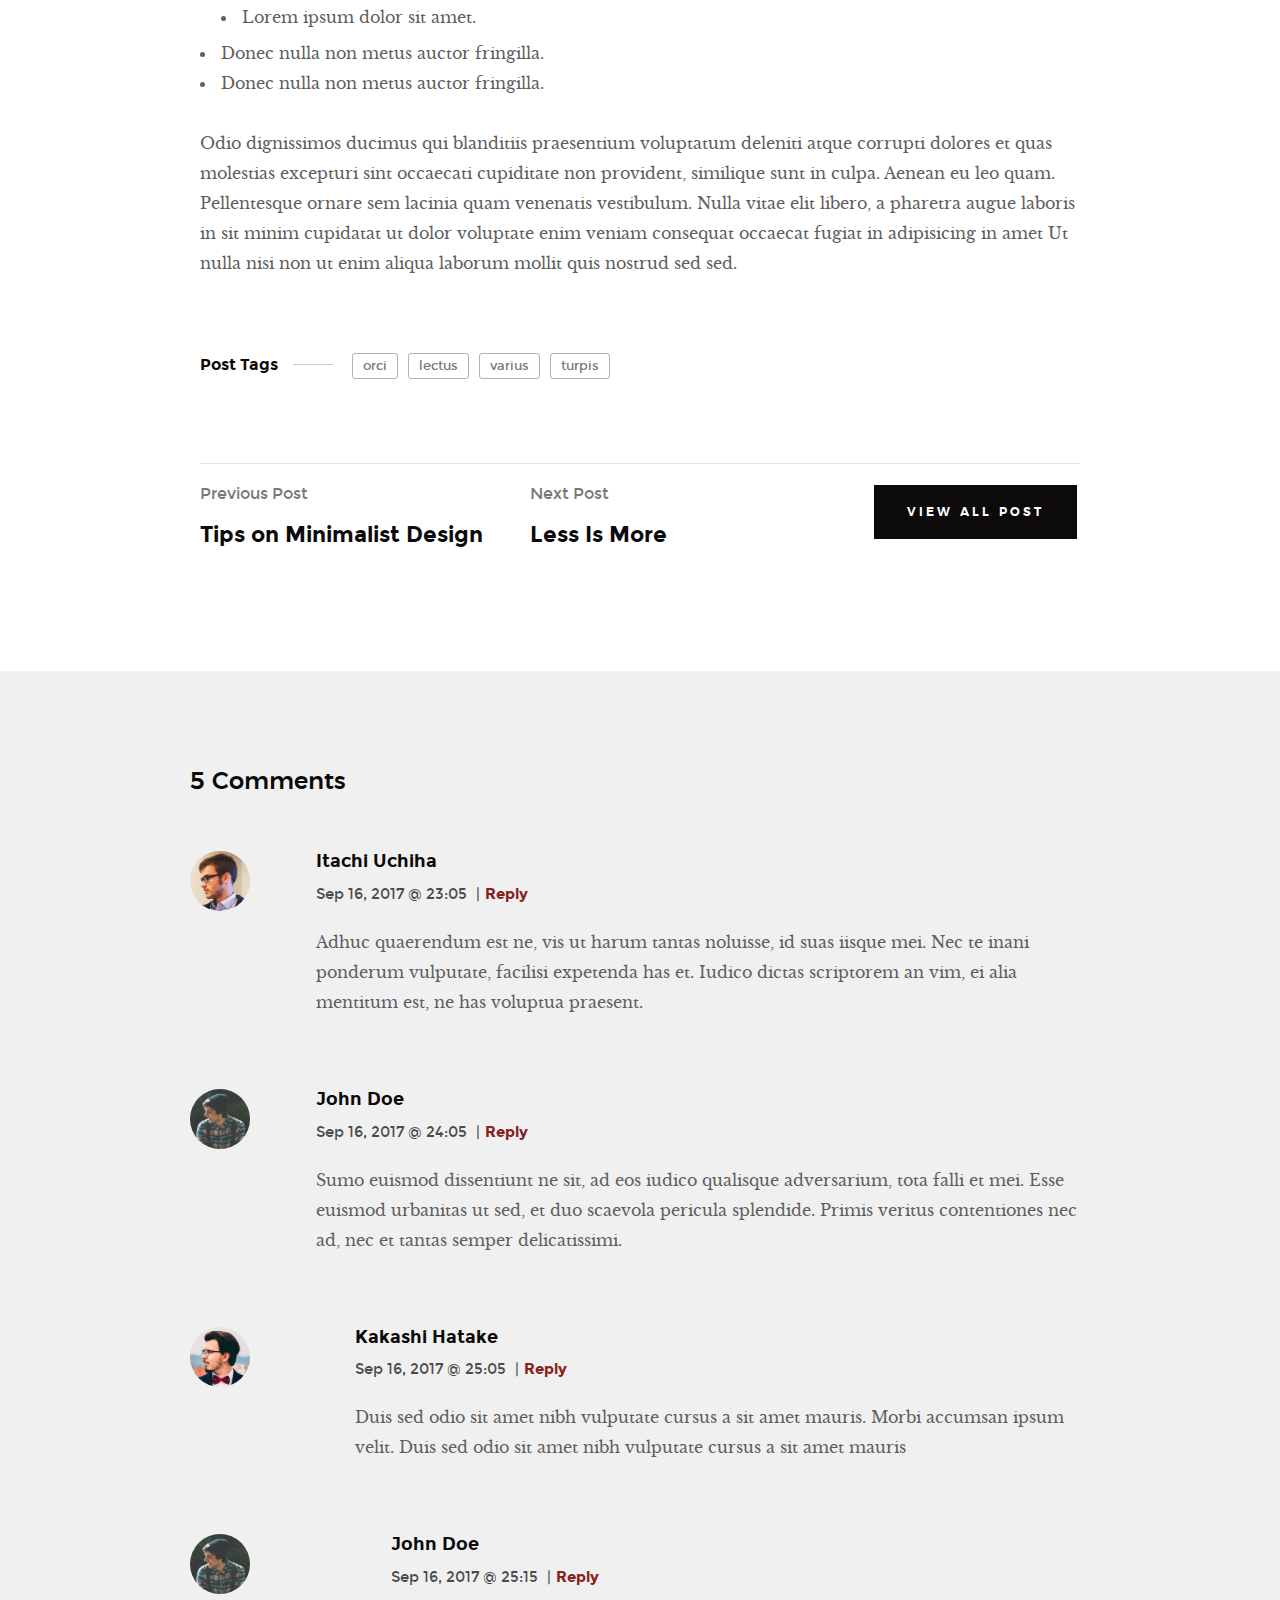
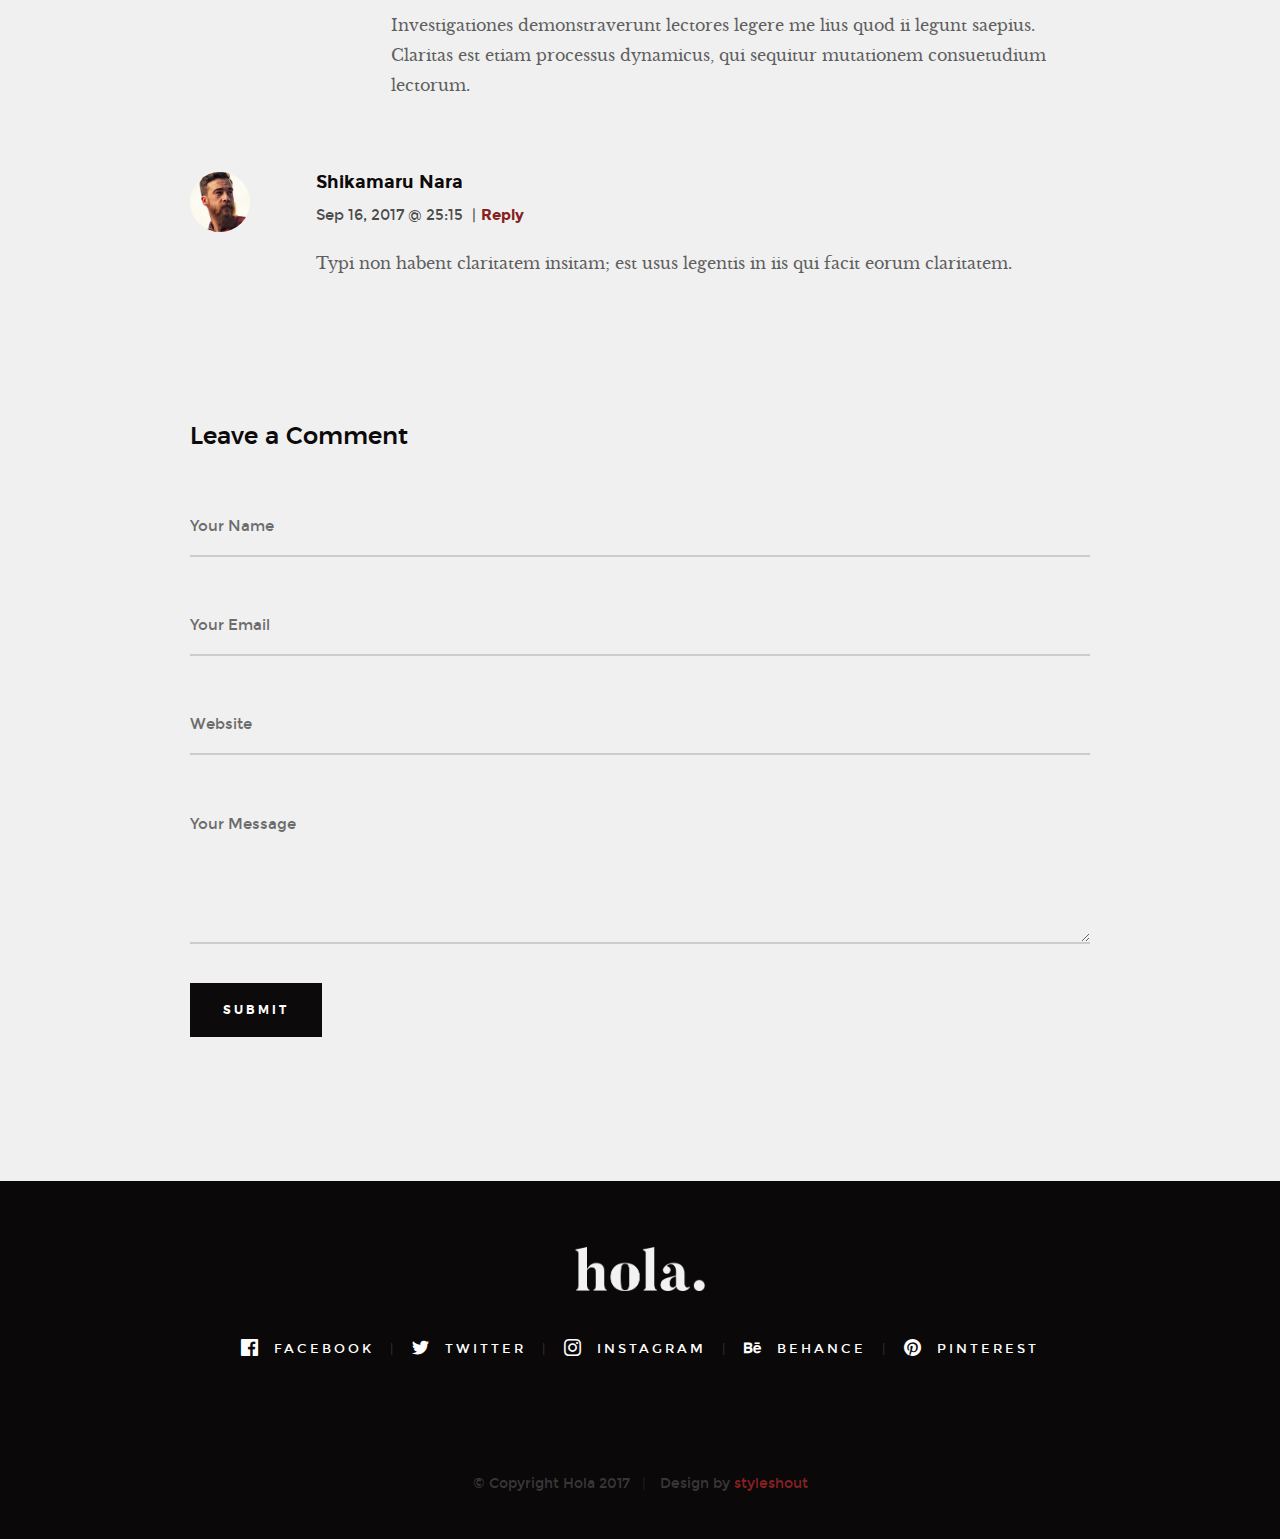
<file: blog-single.html>
<!DOCTYPE html>
<!--[if lt IE 9 ]><html class="no-js oldie" lang="en"> <![endif]-->
<!--[if IE 9 ]><html class="no-js oldie ie9" lang="en"> <![endif]-->
<!--[if (gte IE 9)|!(IE)]><!-->
<html class="no-js" lang="en">
<!--<![endif]-->

<head>

    <!--- basic page needs
    ================================================== -->
    <meta charset="utf-8">
    <title>Blog Single - Hola</title>
    <meta name="description" content="">
    <meta name="author" content="">

    <!-- mobile specific metas
    ================================================== -->
    <meta name="viewport" content="width=device-width, initial-scale=1">

    <!-- CSS
    ================================================== -->
    <link rel="stylesheet" href="css/base.css">
    <link rel="stylesheet" href="css/vendor.css">
    <link rel="stylesheet" href="css/main.css">

    <!-- script
    ================================================== -->
    <script src="js/modernizr.js"></script>
    <script src="js/pace.min.js"></script>

    <!-- favicons
    ================================================== -->
    <link rel="shortcut icon" href="favicon.ico" type="image/x-icon">
    <link rel="icon" href="favicon.ico" type="image/x-icon">

</head>


<body id="top">

    <!-- header
    ================================================== -->
    <header class="s-header">
            
        <div class="header-logo">
            <a class="site-logo" href="index.html"><img src="images/logo.png" alt="Homepage"></a>
        </div>

        <nav class="header-nav-wrap">
            <ul class="header-nav">
                <li><a href="index.html#home" title="home">Home</a></li>
                <li><a href="index.html#about" title="about">About</a></li>
                <li><a href="index.html#works" title="works">Works</a></li>
                <li class="current"><a href="blog.html" title="blog">Blog</a></li>
                <li><a href="index.html#contact" title="contact">Contact</a></li>	
            </ul>
        </nav>

        <a class="header-menu-toggle" href="#0"><span>Menu</span></a>

    </header> <!-- end s-header -->


    <article class="blog-single">

        <!-- page header/blog hero
        ================================================== -->
        <div class="page-header page-header--single page-hero" style="background-image:url(images/blog/blog-bg-02.jpg)">
        
            <div class="row page-header__content narrow">
                <article class="col-full">
                    <div class="page-header__info">
                        <div class="page-header__cat">
                            <a href="#0">Branding</a><a href="#0">Design</a>
                        </div>
                    </div>
                    <h1 class="page-header__title">
                        <a href="#0" title="">
                            Using Patterns in your Branding.
                        </a>
                    </h1>
                    <ul class="page-header__meta">
                        <li class="date">September 16, 2017</li>
                        <li class="author">
                            By
                            <span>Jonathan Doe</span>
                        </li>
                    </ul>
                    
                </article>
            </div>
    
        </div> <!-- end page-header -->

        <div class="row blog-content">
            <div class="col-full blog-content__main">

                <p class="lead">Duis ex ad cupidatat tempor Excepteur cillum cupidatat fugiat nostrud cupidatat dolor sunt sint sit nisi est eu exercitation incididunt adipisicing veniam velit id fugiat enim mollit amet anim veniam dolor dolor irure velit commodo cillum sit nulla ullamco magna amet magna cupidatat qui labore cillum sit in tempor veniam consequat non laborum adipisicing aliqua ea nisi sint.</p>
                
                <p>Duis ex ad cupidatat tempor Excepteur cillum cupidatat fugiat nostrud cupidatat dolor sunt sint sit nisi est eu exercitation incididunt adipisicing veniam velit id fugiat enim mollit amet anim veniam dolor dolor irure velit commodo cillum sit nulla ullamco magna amet magna cupidatat qui labore cillum sit in tempor veniam consequat non laborum adipisicing aliqua ea nisi sint ut quis proident ullamco ut dolore culpa occaecat ut laboris in sit minim cupidatat ut dolor voluptate enim veniam consequat occaecat fugiat in adipisicing in amet Ut nulla nisi non ut enim aliqua laborum mollit quis nostrud sed sed.
                </p>

                <p>
                <img src="images/wheel-1000.jpg" 
                     srcset="images/wheel-2000.jpg 2000w, 
                        images/wheel-1000.jpg 1000w, 
                        images/wheel-500.jpg 500w" 
                     sizes="(max-width: 2000px) 100vw, 2000px" alt="">
                </p>

                <h2>Large Heading</h2>

                <p>Harum quidem rerum facilis est et expedita distinctio. Nam libero tempore, cum soluta nobis est eligendi optio cumque nihil impedit quo minus <a href="http://#">omnis voluptas assumenda est</a> id quod maxime placeat facere possimus, omnis dolor repellendus. Temporibus autem quibusdam et aut officiis debitis aut rerum necessitatibus saepe eveniet ut et.</p>

                <blockquote><p>This is a simple example of a styled blockquote. A blockquote tag typically specifies a section that is quoted from another source of some sort, or highlighting text in your post.</p></blockquote>

                <p>Odio dignissimos ducimus qui blanditiis praesentium voluptatum deleniti atque corrupti dolores et quas molestias excepturi sint occaecati cupiditate non provident, similique sunt in culpa. Aenean eu leo quam. Pellentesque ornare sem lacinia quam venenatis vestibulum. Nulla vitae elit libero, a pharetra augue laboris in sit minim cupidatat ut dolor voluptate enim veniam consequat occaecat fugiat in adipisicing in amet Ut nulla nisi non ut enim aliqua laborum mollit quis nostrud sed sed.</p>

                <h3>Smaller Heading</h3>

                <p>Dolores et quas molestias excepturi sint occaecati cupiditate non provident, similique sunt in culpa. Aenean eu leo quam. Pellentesque ornare sem lacinia quam venenatis vestibulum. Nulla vitae elit libero, a pharetra augue laboris in sit minim cupidatat ut dolor voluptate enim veniam consequat occaecat fugiat in adipisicing in amet Ut nulla nisi non ut enim aliqua laborum mollit quis nostrud sed sed.

<pre><code>
code {
    font-size: 1.4rem;
    margin: 0 .2rem;
    padding: .2rem .6rem;
    white-space: nowrap;
    background: #F1F1F1;
    border: 1px solid #E1E1E1;	
    border-radius: 3px;
}
</code></pre>

                <p>Odio dignissimos ducimus qui blanditiis praesentium voluptatum deleniti atque corrupti dolores et quas molestias excepturi sint occaecati cupiditate non provident, similique sunt in culpa.</p>

                <ul>
                    <li>Donec nulla non metus auctor fringilla.
                        <ul>
                            <li>Lorem ipsum dolor sit amet.</li>
                            <li>Lorem ipsum dolor sit amet.</li>
                            <li>Lorem ipsum dolor sit amet.</li>
                        </ul>
                    </li>
                    <li>Donec nulla non metus auctor fringilla.</li>
                    <li>Donec nulla non metus auctor fringilla.</li>
                </ul>

                <p>Odio dignissimos ducimus qui blanditiis praesentium voluptatum deleniti atque corrupti dolores et quas molestias excepturi sint occaecati cupiditate non provident, similique sunt in culpa. Aenean eu leo quam. Pellentesque ornare sem lacinia quam venenatis vestibulum. Nulla vitae elit libero, a pharetra augue laboris in sit minim cupidatat ut dolor voluptate enim veniam consequat occaecat fugiat in adipisicing in amet Ut nulla nisi non ut enim aliqua laborum mollit quis nostrud sed sed.</p>

                <p class="blog-content__tags">
                    <span>Post Tags</span>

                    <span class="blog-content__tag-list">
                        <a href="#0">orci</a>
                        <a href="#0">lectus</a>
                        <a href="#0">varius</a>
                        <a href="#0">turpis</a>
                    </span>

                </p>

                <div class="blog-content__pagenav">
                    <div class="blog-content__nav">
                        <div class="blog-content__prev">
                            <a href="#0" rel="prev">
                                <span>Previous Post</span>
                                Tips on Minimalist Design 
                            </a>
                        </div>
                        <div class="blog-content__next">
                            <a href="#0" rel="next">
                                <span>Next Post</span>
                                Less Is More 
                            </a>
                        </div>
                    </div>

                    <div class="blog-content__all">
                        <a href="blog.html" class="btn btn--primary">
                            View All Post
                        </a>
                    </div>
                </div>

            </div><!-- end blog-content__main -->
        </div> <!-- end blog-content -->

    </article>


    <!-- comments
    ================================================== -->
    <div class="comments-wrap">

        <div id="comments" class="row">
            <div class="col-full">

               <h3>5 Comments</h3>

               <!-- commentlist -->
               <ol class="commentlist">

                    <li class="depth-1 comment">

                        <div class="comment__avatar">
                            <img width="50" height="50" class="avatar" src="images/avatars/user-01.jpg" alt="">
                        </div>

                        <div class="comment__content">

                            <div class="comment__info">
                                <cite>Itachi Uchiha</cite>

                                <div class="comment__meta">
                                    <time class="comment__time">Sep 16, 2017 @ 23:05</time>
                                    <span class="sep">|</span><a class="reply" href="#">Reply</a>
                                </div>
                            </div>

                            <div class="comment__text">
                            <p>Adhuc quaerendum est ne, vis ut harum tantas noluisse, id suas iisque mei. Nec te inani ponderum vulputate,
                            facilisi expetenda has et. Iudico dictas scriptorem an vim, ei alia mentitum est, ne has voluptua praesent.</p>
                            </div>

                        </div>

                    </li>

                    <li class="thread-alt depth-1 comment">

                        <div class="comment__avatar">
                            <img width="50" height="50" class="avatar" src="images/avatars/user-04.jpg" alt="">
                        </div>

                        <div class="comment__content">

                            <div class="comment__info">
                            <cite>John Doe</cite>

                            <div class="comment__meta">
                                <time class="comment__time">Sep 16, 2017 @ 24:05</time>
                                <span class="sep">|</span><a class="reply" href="#">Reply</a>
                            </div>
                            </div>

                            <div class="comment__text">
                            <p>Sumo euismod dissentiunt ne sit, ad eos iudico qualisque adversarium, tota falli et mei. Esse euismod
                            urbanitas ut sed, et duo scaevola pericula splendide. Primis veritus contentiones nec ad, nec et
                            tantas semper delicatissimi.</p>
                            </div>

                        </div>

                        <ul class="children">

                            <li class="depth-2 comment">

                                <div class="comment__avatar">
                                    <img width="50" height="50" class="avatar" src="images/avatars/user-03.jpg" alt="">
                                </div>

                                <div class="comment__content">

                                    <div class="comment__info">
                                        <cite>Kakashi Hatake</cite>

                                        <div class="comment__meta">
                                            <time class="comment__time">Sep 16, 2017 @ 25:05</time>
                                            <span class="sep">|</span><a class="reply" href="#">Reply</a>
                                        </div>
                                    </div>

                                    <div class="comment__text">
                                        <p>Duis sed odio sit amet nibh vulputate
                                        cursus a sit amet mauris. Morbi accumsan ipsum velit. Duis sed odio sit amet nibh vulputate
                                        cursus a sit amet mauris</p>
                                    </div>

                                </div>

                                <ul class="children">

                                    <li class="depth-3 comment">

                                        <div class="comment__avatar">
                                            <img width="50" height="50" class="avatar" src="images/avatars/user-04.jpg" alt="">
                                        </div>

                                        <div class="comment__content">

                                            <div class="comment__info">
                                            <cite>John Doe</cite>

                                            <div class="comment__meta">
                                                <time class="comment__time">Sep 16, 2017 @ 25:15</time>
                                                <span class="sep">|</span><a class="reply" href="#">Reply</a>
                                            </div>
                                            </div>

                                            <div class="comment__text">
                                            <p>Investigationes demonstraverunt lectores legere me lius quod ii legunt saepius. Claritas est
                                            etiam processus dynamicus, qui sequitur mutationem consuetudium lectorum.</p>
                                            </div>

                                        </div>

                                    </li>

                                </ul>

                            </li>

                        </ul>

                    </li>

                    <li class="depth-1 comment">

                        <div class="comment__avatar">
                            <img width="50" height="50" class="avatar" src="images/avatars/user-02.jpg" alt="">
                        </div>

                        <div class="comment__content">

                            <div class="comment__info">
                            <cite>Shikamaru Nara</cite>

                            <div class="comment__meta">
                                <time class="comment-time">Sep 16, 2017 @ 25:15</time>
                                <span class="sep">|</span><a class="reply" href="#">Reply</a>
                            </div>
                            </div>

                            <div class="comment__text">
                            <p>Typi non habent claritatem insitam; est usus legentis in iis qui facit eorum claritatem.</p>
                            </div>

                        </div>

                    </li>

                </ol> <!-- Commentlist End -->	

               <!-- respond -->
               <div class="respond">

                    <h3>Leave a Comment</h3>

                    <form name="contactForm" id="contactForm" method="post" action="">
                        <fieldset>

                        <div class="form-field">
                                <input name="cName" type="text" id="cName" class="full-width" placeholder="Your Name" value="">
                        </div>

                        <div class="form-field">
                                <input name="cEmail" type="text" id="cEmail" class="full-width" placeholder="Your Email" value="">
                        </div>

                        <div class="form-field">
                                <input name="cWebsite" type="text" id="cWebsite" class="full-width" placeholder="Website" value="">
                        </div>

                        <div class="message form-field">
                            <textarea name="cMessage" id="cMessage" class="full-width" placeholder="Your Message"></textarea>
                        </div>

                        <button type="submit" class="submit btn--primary">Submit</button>

                        </fieldset>
                    </form> <!-- Form End -->

                </div> <!-- Respond End -->

            </div> <!-- end col-full -->
        </div> <!-- end row comments -->
    </div> <!-- end comments-wrap -->


    <!-- footer
    ================================================== -->
    <footer>
            <div class="row">
                <div class="col-full">
    
                    <div class="footer-logo">
                        <a class="footer-site-logo" href="#0"><img src="images/logo.png" alt="Homepage"></a>
                    </div>
    
                    <ul class="footer-social">
                        <li><a href="#0">
                            <i class="im im-facebook" aria-hidden="true"></i>
                            <span>Facebook</span>
                        </a></li>
                        <li><a href="#0">
                            <i class="im im-twitter" aria-hidden="true"></i>
                            <span>Twitter</span>
                        </a></li>
                        <li><a href="#0">
                            <i class="im im-instagram" aria-hidden="true"></i>
                            <span>Instagram</span>
                        </a></li>
                        <li><a href="#0">
                            <i class="im im-behance" aria-hidden="true"></i>
                            <span>Behance</span>
                        </a></li>
                        <li><a href="#0">
                            <i class="im im-pinterest" aria-hidden="true"></i>
                            <span>Pinterest</span>
                        </a></li>
                    </ul>
                        
                </div>
            </div>
    
            <div class="row footer-bottom">
    
                <div class="col-twelve">
                    <div class="copyright">
                        <span>© Copyright Hola 2017</span> 
                        <span>Design by <a href="https://www.styleshout.com/">styleshout</a></span>	
                    </div>
    
                    <div class="go-top">
                    <a class="smoothscroll" title="Back to Top" href="#top"><i class="im im-arrow-up" aria-hidden="true"></i></a>
                    </div>
                </div>
    
            </div> <!-- end footer-bottom -->
    
        </footer> <!-- end footer -->
    
    
        <div id="preloader"> 
            <div id="loader"></div>
        </div>
    
    
        <!-- Java Script
        ================================================== -->
        <script src="js/jquery-3.2.1.min.js"></script>
        <script src="js/plugins.js"></script>
        <script src="js/main.js"></script>

</body>

</html>
</file>
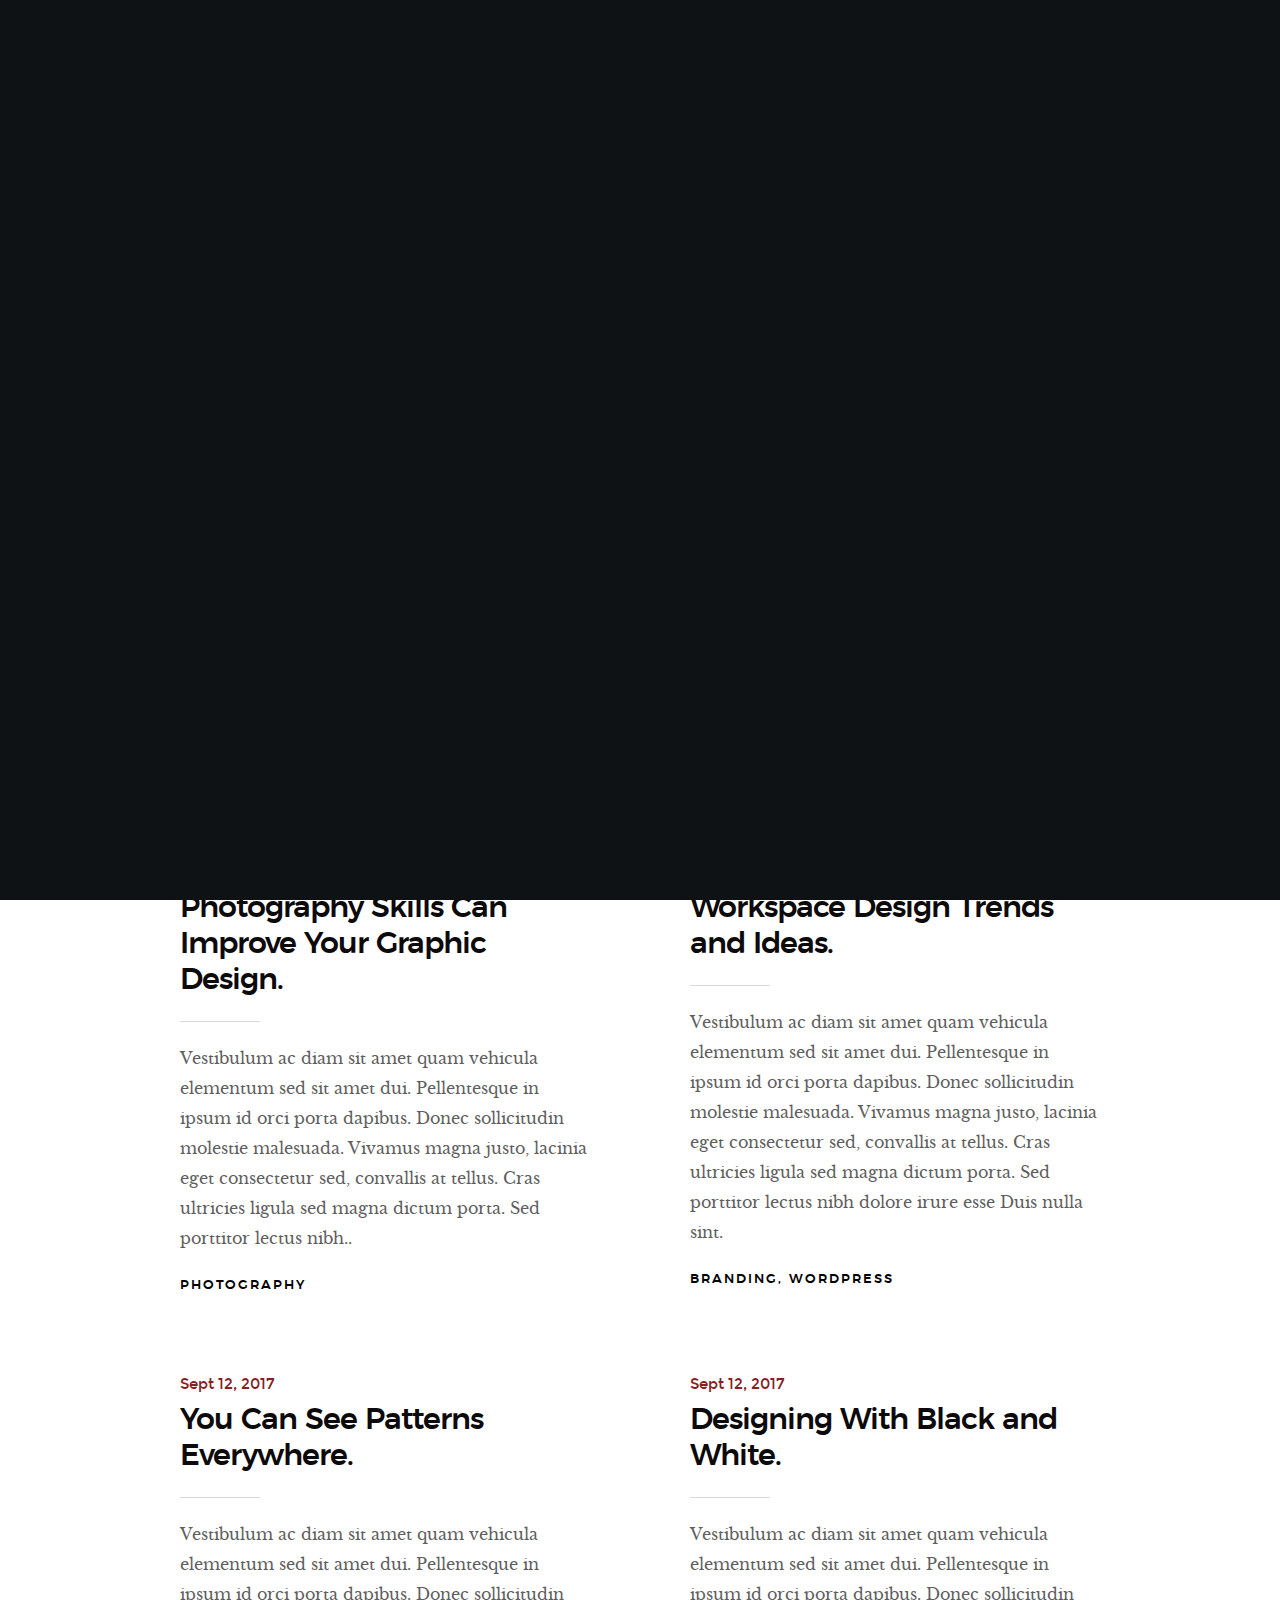
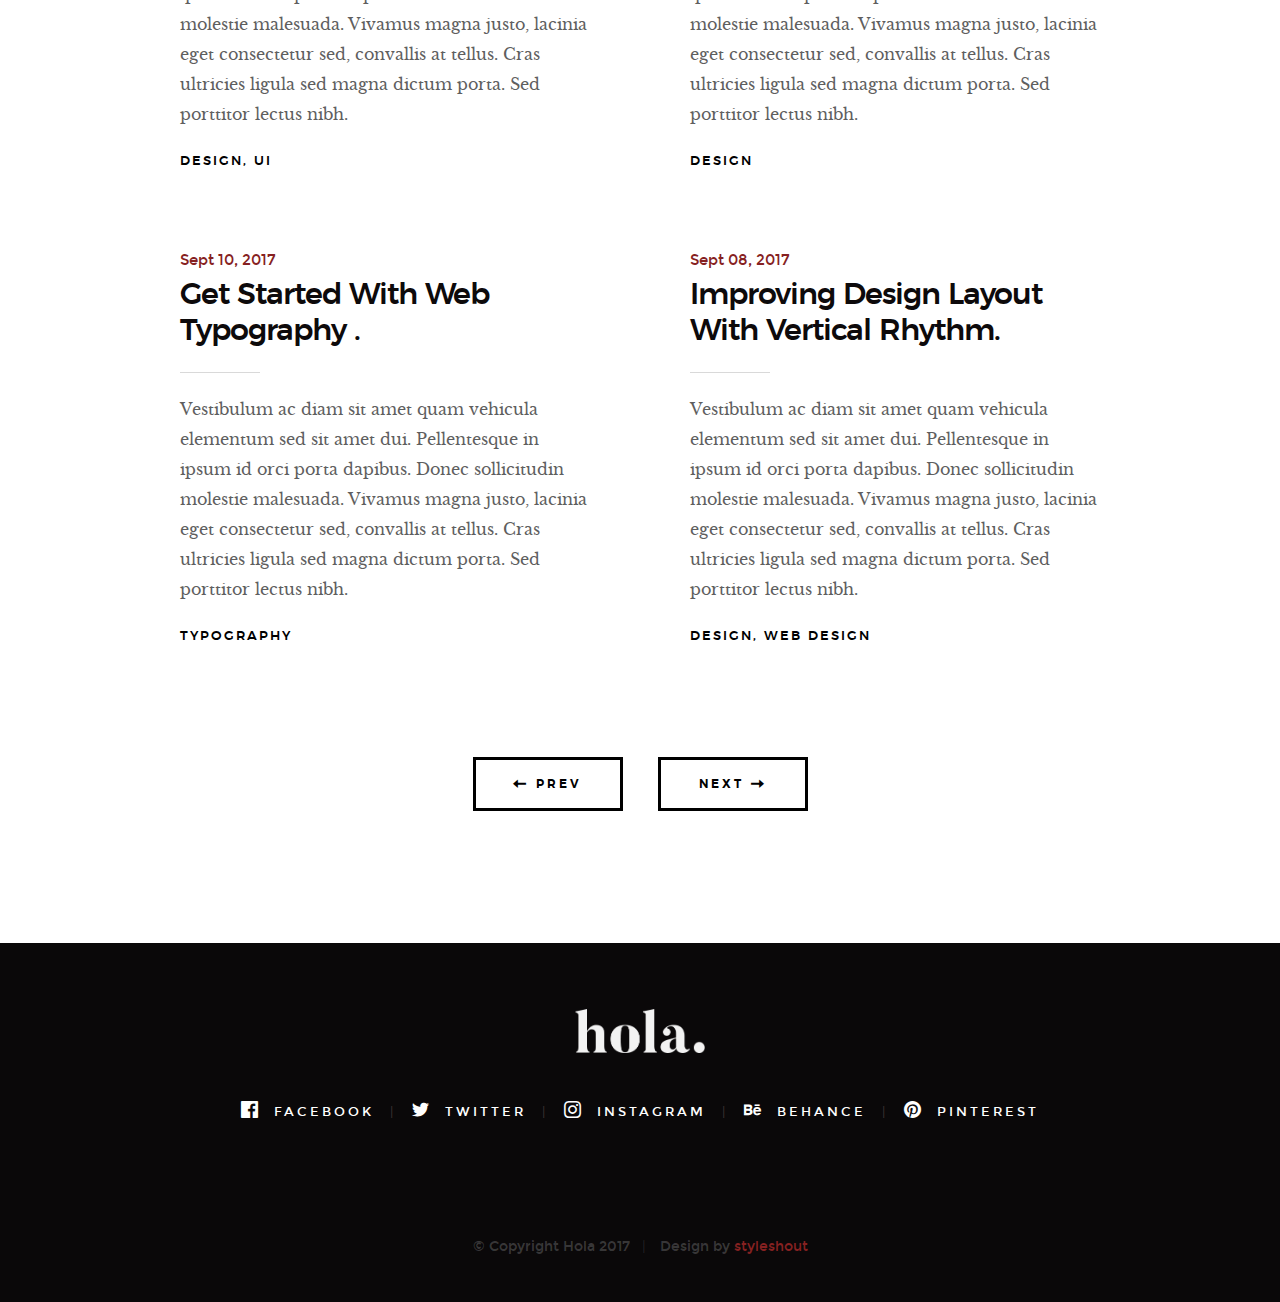
<file: blog.html>
<!DOCTYPE html>
<!--[if lt IE 9 ]><html class="no-js oldie" lang="en"> <![endif]-->
<!--[if IE 9 ]><html class="no-js oldie ie9" lang="en"> <![endif]-->
<!--[if (gte IE 9)|!(IE)]><!-->
<html class="no-js" lang="en">
<!--<![endif]-->

<head>

    <!--- basic page needs
    ================================================== -->
    <meta charset="utf-8">
    <title>Writings</title>
    <meta name="description" content="">
    <meta name="author" content="">

    <!-- mobile specific metas
    ================================================== -->
    <meta name="viewport" content="width=device-width, initial-scale=1">

    <!-- CSS
    ================================================== -->
    <link rel="stylesheet" href="css/base.css">
    <link rel="stylesheet" href="css/vendor.css">
    <link rel="stylesheet" href="css/main.css">

    <!-- script
    ================================================== -->
    <script src="js/modernizr.js"></script>
    <script src="js/pace.min.js"></script>

    <!-- favicons
    ================================================== -->
    <link rel="shortcut icon" href="favicon.ico" type="image/x-icon">
    <link rel="icon" href="favicon.ico" type="image/x-icon">

</head>


<body id="top">

    <!-- header
    ================================================== -->
    <header class="s-header">

        <div class="header-logo">
            <a class="site-logo" href="index.html"><img src="images/logo.png" alt="Homepage"></a>
        </div>

        <nav class="header-nav-wrap">
            <ul class="header-nav">
                <li><a href="index.html#home" title="home">Home</a></li>
                <li><a href="index.html#about" title="about">About</a></li>
                <li><a href="index.html#works" title="works">Works</a></li>
                <li class="current"><a href="blog.html" title="blog">Blog</a></li>
                <li><a href="index.html#contact" title="contact">Contact</a></li>	
            </ul>
        </nav>

        <a class="header-menu-toggle" href="#0"><span>Menu</span></a>

    </header> <!-- end s-header -->


    <!-- page header
    ================================================== -->
    <section class="page-header page-hero" style="background-image:url(images/blog/blog-bg-01.jpg)">

        <div class="row page-header__content">
            <article class="col-full">

                <div class="page-header__info">
                    <div class="page-header__cat">
                        <a href="#0">Branding</a><a href="#0">Design</a>
                    </div>
                    <div class="page-header__date">
                        Sept 16, 2017
                    </div>
                </div>
                
                <h1 class="page-header__title">
                    <a href="#0" title="">
                        The 10 Golden Rules of Clean Simple Design.
                    </a>
                </h1>
                <p>Pellentesque in ipsum id orci porta dapibus amet dui. Ad id deserunt ratione autem eius et minima ut et. Nihil sed quis velit aut enim aliquam. Quas non ad sint eveniet voluptatem est iure...</p>
                <p>
                    <a href="#0" class="btn btn--stroke page-header__btn">Read More</a>
                </p>
            </article>
        </div>

    </section> <!-- end page-header -->


    <!-- blog
    ================================================== -->
    <section class="blog-content-wrap">

        <div class="row blog-content">
            <div class="col-full">

                <div class="blog-list block-1-2 block-tab-full">

                    <article class="col-block">
                        
                        <div class="blog-date">
                            <a href="blog-single.html">Sept 15, 2017</a>
                        </div>  
                        
                        <h2 class="h01"><a href="blog-single.html">Photography Skills Can Improve Your Graphic Design.</a></h2>
                        <p>
                        Vestibulum ac diam sit amet quam vehicula elementum sed sit amet dui. Pellentesque in ipsum id orci porta dapibus. Donec sollicitudin molestie malesuada. Vivamus magna justo, lacinia eget consectetur sed, convallis at tellus. Cras ultricies ligula sed magna dictum porta. Sed porttitor lectus nibh..
                        </p>

                        <div class="blog-cat">
                            <a href="blog.html">Photography</a>
                        </div>

                    </article>

                    <article class="col-block">
                        
                        <div class="blog-date">
                            <a href="blog-single.html">Sept 14, 2017</a>
                        </div>

                        <h2 class="h01"><a href="blog-single.html">Workspace Design Trends and Ideas.</a></h2>
                        <p>
                        Vestibulum ac diam sit amet quam vehicula elementum sed sit amet dui. Pellentesque in ipsum id orci porta dapibus. Donec sollicitudin molestie malesuada. Vivamus magna justo, lacinia eget consectetur sed, convallis at tellus. Cras ultricies ligula sed magna dictum porta. Sed porttitor lectus nibh dolore irure esse Duis nulla sint.
                        </p>

                        <div class="blog-cat">
                            <a href="blog.html">Branding</a><a href="blog.html">Wordpress</a>
                        </div>
                    </article>

                    <article class="col-block">
                        
                        <div class="blog-date">
                            <a href="blog-single.html">Sept 12, 2017</a>
                        </div>    
                        <h2 class="h01"><a href="blog-single.html">You Can See Patterns Everywhere.</a></h2>
                        <p>
                        Vestibulum ac diam sit amet quam vehicula elementum sed sit amet dui. Pellentesque in ipsum id orci porta dapibus. Donec sollicitudin molestie malesuada. Vivamus magna justo, lacinia eget consectetur sed, convallis at tellus. Cras ultricies ligula sed magna dictum porta. Sed porttitor lectus nibh.
                        </p>

                        <div class="blog-cat">
                            <a href="blog.html">Design</a><a href="blog.html">UI</a>
                        </div>
                    </article>

                    <article class="col-block">
                        
                        <div class="blog-date">
                            <a href="blog-single.html">Sept 12, 2017</a>
                        </div>
                        <h2 class="h01"><a href="blog-single.html">Designing With Black and White.</a></h2>
                        <p>
                        Vestibulum ac diam sit amet quam vehicula elementum sed sit amet dui. Pellentesque in ipsum id orci porta dapibus. Donec sollicitudin molestie malesuada. Vivamus magna justo, lacinia eget consectetur sed, convallis at tellus. Cras ultricies ligula sed magna dictum porta. Sed porttitor lectus nibh.
                        </p>

                        <div class="blog-cat">
                            <a href="blog.html">Design</a>
                        </div>
                    </article>

                    <article class="col-block">
                        <div class="blog-date">
                            <a href="blog-single.html">Sept 10, 2017</a>
                        </div>
                        <h2 class="h01"><a href="blog-single.html">Get Started With Web Typography .</a></h2>
                        <p>
                        Vestibulum ac diam sit amet quam vehicula elementum sed sit amet dui. Pellentesque in ipsum id orci porta dapibus. Donec sollicitudin molestie malesuada. Vivamus magna justo, lacinia eget consectetur sed, convallis at tellus. Cras ultricies ligula sed magna dictum porta. Sed porttitor lectus nibh.
                        </p>

                        <div class="blog-cat">
                            <a href="blog.html">Typography</a>
                        </div>
                    </article>

                    <article class="col-block">
                        
                        <div class="blog-date">
                            <a href="blog-single.html">Sept 08, 2017</a>
                        </div>
                        <h2 class="h01"><a href="blog-single.html">Improving Design Layout With Vertical Rhythm.</a></h2>
                        <p>
                        Vestibulum ac diam sit amet quam vehicula elementum sed sit amet dui. Pellentesque in ipsum id orci porta dapibus. Donec sollicitudin molestie malesuada. Vivamus magna justo, lacinia eget consectetur sed, convallis at tellus. Cras ultricies ligula sed magna dictum porta. Sed porttitor lectus nibh.
                        </p>

                        <div class="blog-cat">
                            <a href="blog.html">Design</a><a href="#0">Web Design</a>
                        </div>
                    </article>

                </div> <!-- end blog-list -->

            </div> <!-- end col-full -->
        </div> <!-- end blog-content -->

        <div class="row blog-entries-nav">
            <div class="col-full">
                <a href="#0" class="btn btn--stroke">
                    <i class="im im-arrow-left"></i>
                    Prev
                </a>
                <a href="#0" class="btn btn--stroke">
                    Next
                    <i class="im im-arrow-right"></i>
                </a>
            </div>
        </div>

    </section> <!-- end blog-content-wrap -->


    <!-- footer
    ================================================== -->
    <footer>
        <div class="row">
            <div class="col-full">

                <div class="footer-logo">
                    <a class="footer-site-logo" href="#0"><img src="images/logo.png" alt="Homepage"></a>
                </div>

                <ul class="footer-social">
                    <li><a href="#0">
                        <i class="im im-facebook" aria-hidden="true"></i>
                        <span>Facebook</span>
                    </a></li>
                    <li><a href="#0">
                        <i class="im im-twitter" aria-hidden="true"></i>
                        <span>Twitter</span>
                    </a></li>
                    <li><a href="#0">
                        <i class="im im-instagram" aria-hidden="true"></i>
                        <span>Instagram</span>
                    </a></li>
                    <li><a href="#0">
                        <i class="im im-behance" aria-hidden="true"></i>
                        <span>Behance</span>
                    </a></li>
                    <li><a href="#0">
                        <i class="im im-pinterest" aria-hidden="true"></i>
                        <span>Pinterest</span>
                    </a></li>
                </ul>
                    
            </div>
        </div>

        <div class="row footer-bottom">

            <div class="col-twelve">
                <div class="copyright">
                    <span>© Copyright Hola 2017</span> 
                    <span>Design by <a href="https://www.styleshout.com/">styleshout</a></span>	
                </div>

                <div class="go-top">
                <a class="smoothscroll" title="Back to Top" href="#top"><i class="im im-arrow-up" aria-hidden="true"></i></a>
                </div>
            </div>

        </div> <!-- end footer-bottom -->

    </footer> <!-- end footer -->


    <div id="preloader"> 
        <div id="loader"></div>
    </div>


    <!-- Java Script
    ================================================== -->
    <script src="js/jquery-3.2.1.min.js"></script>
    <script src="js/plugins.js"></script>
    <script src="js/main.js"></script>

</body>

</html>
</file>
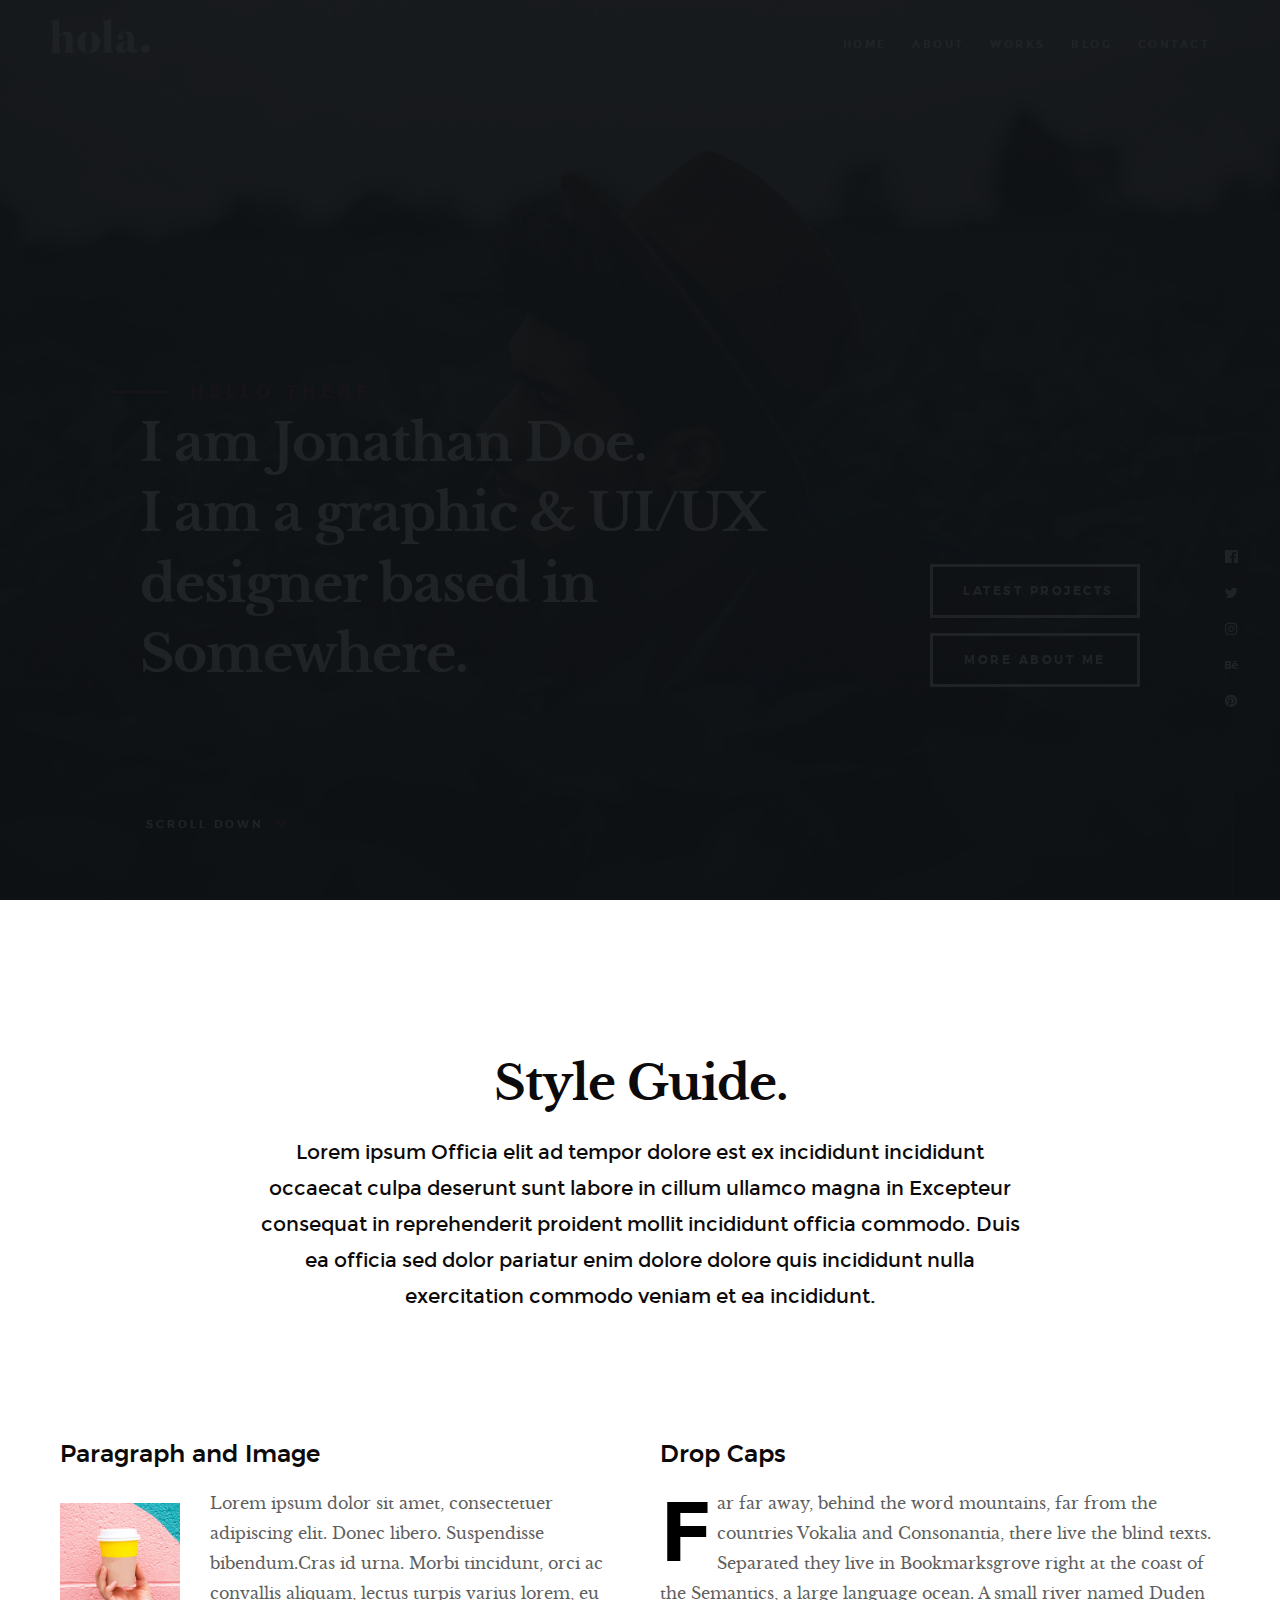
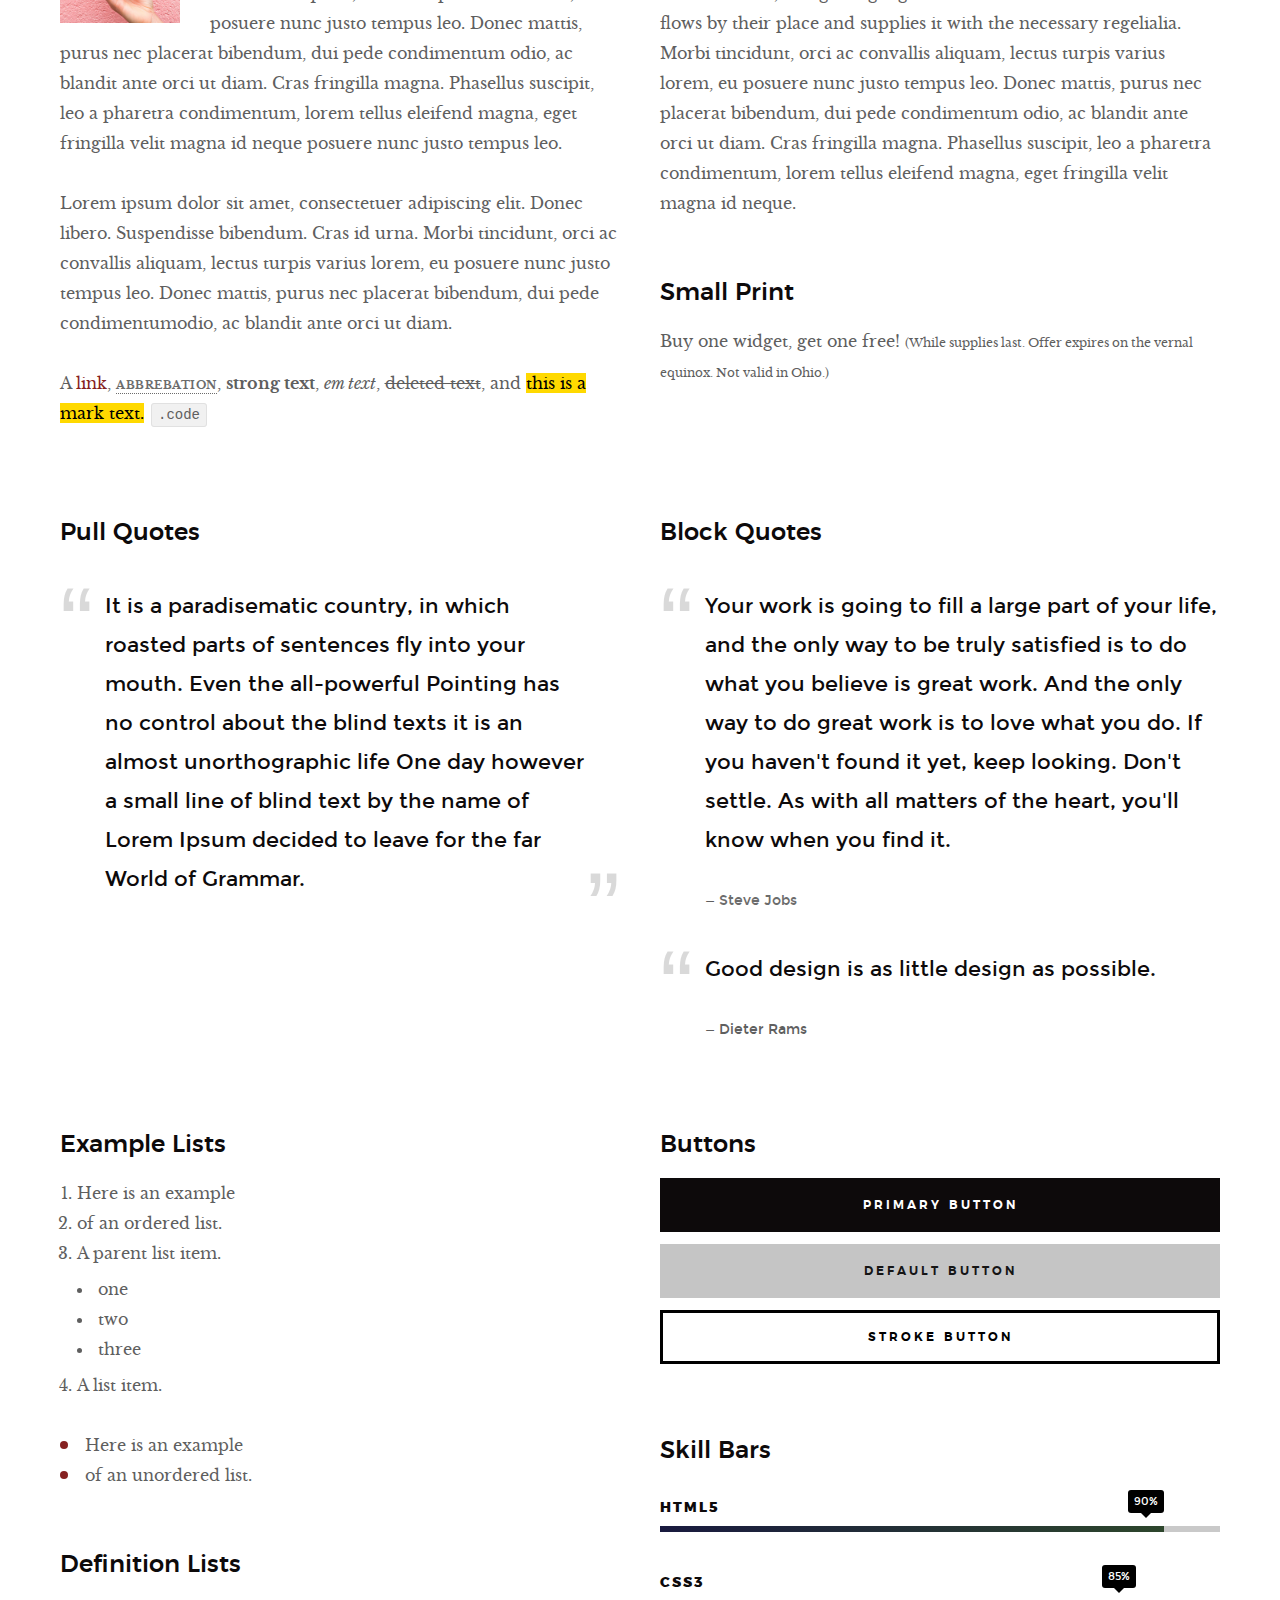
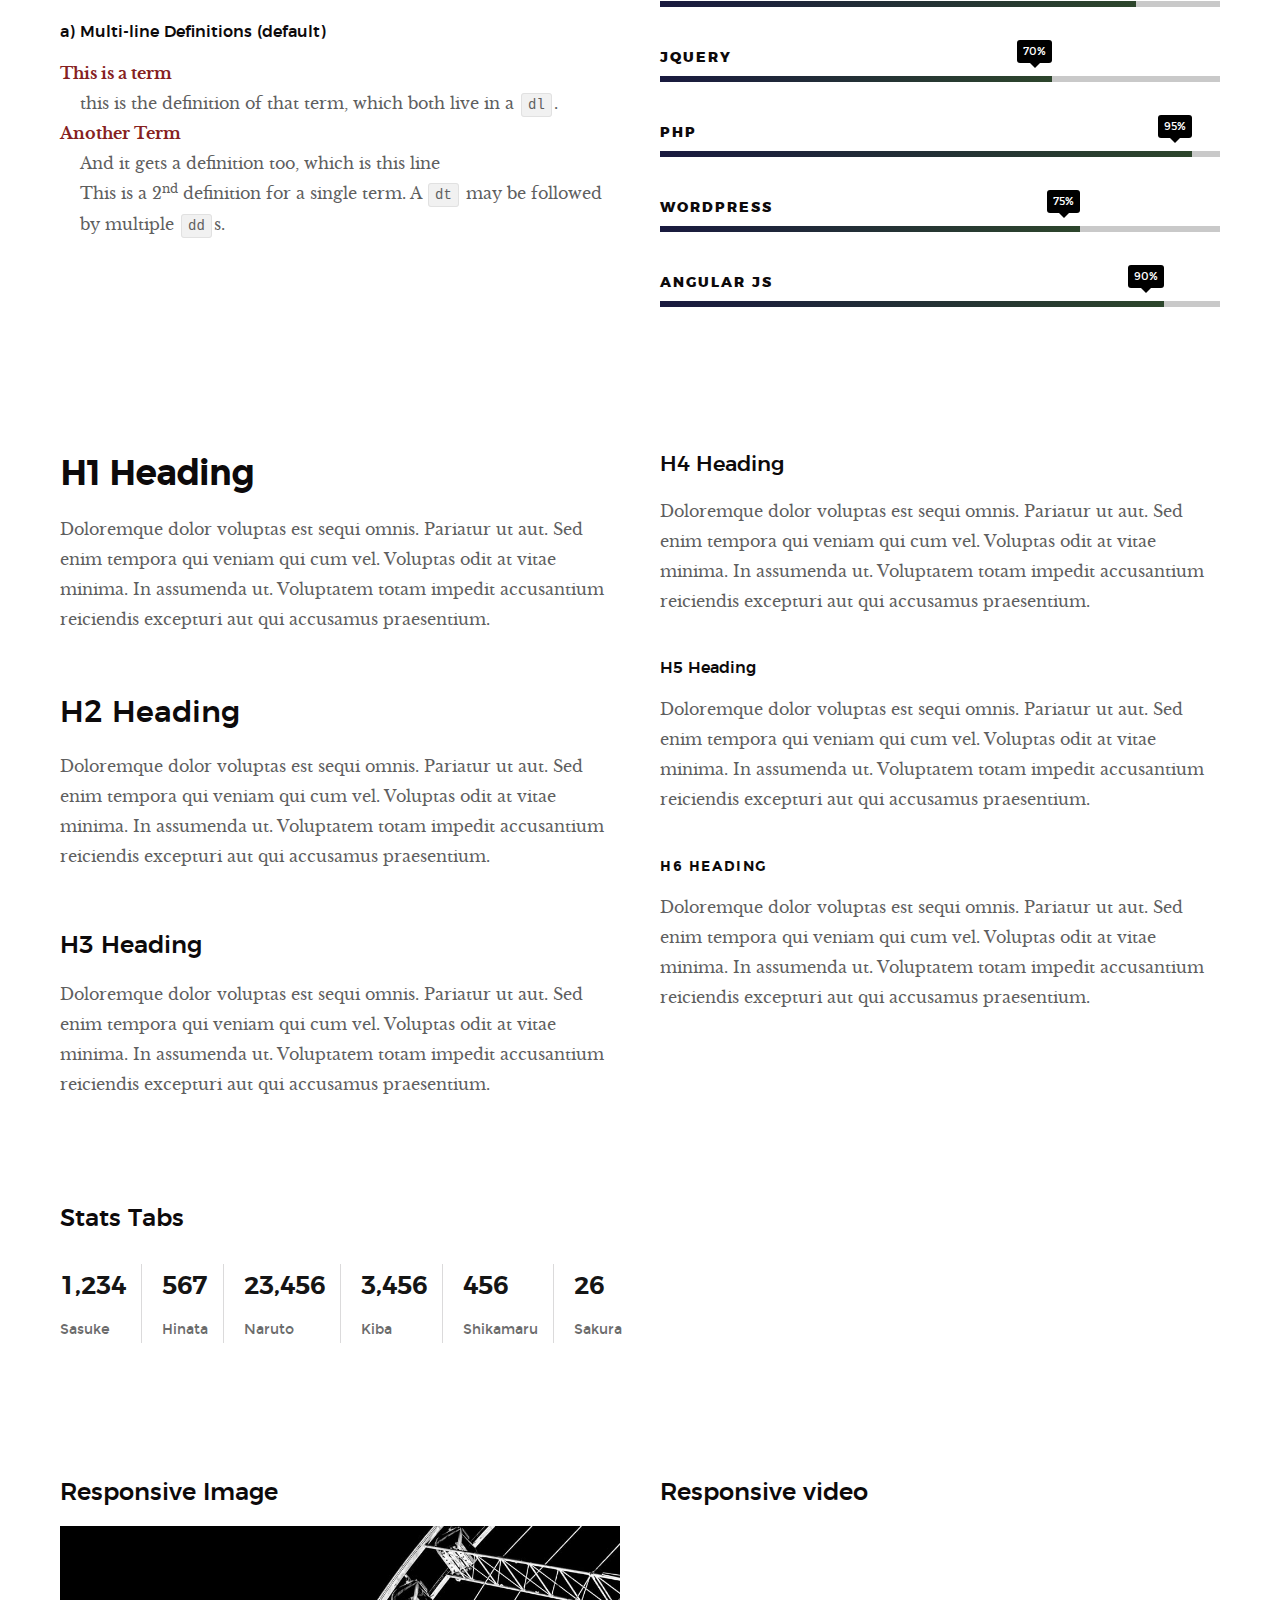
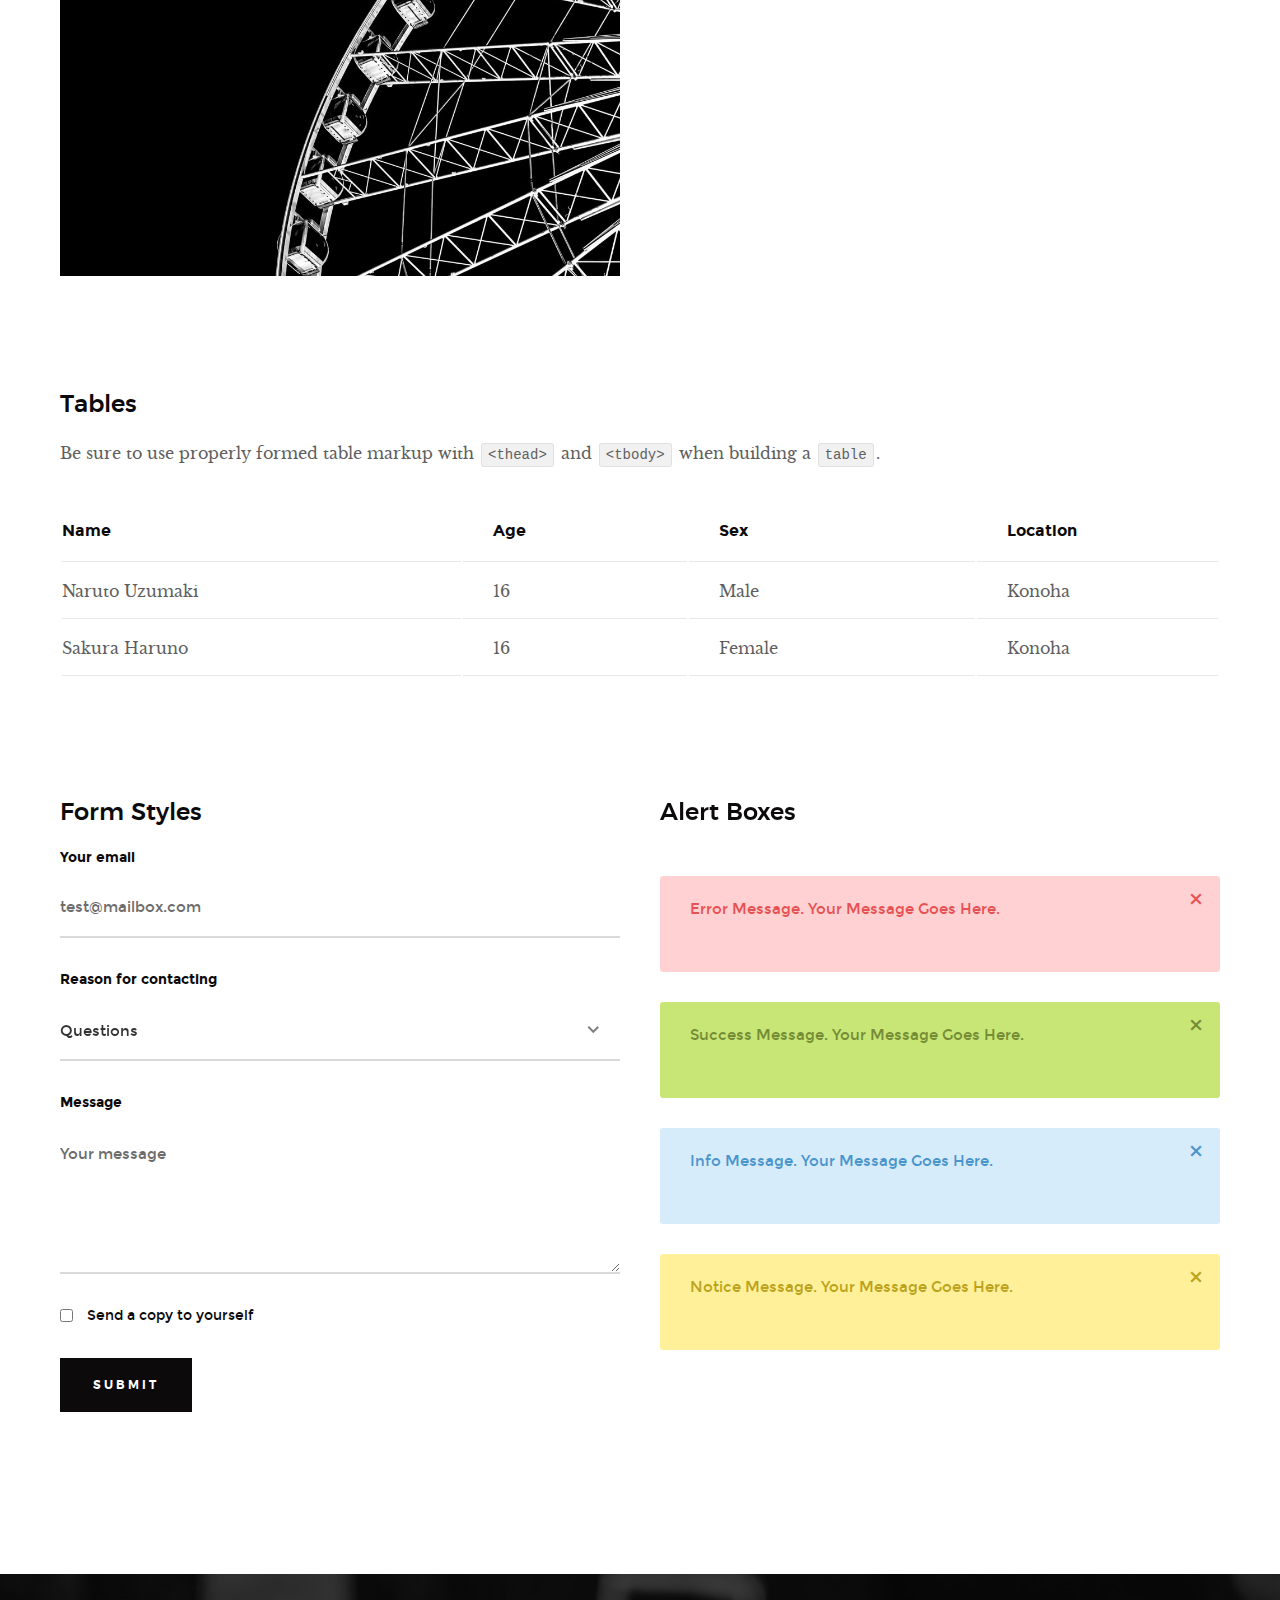
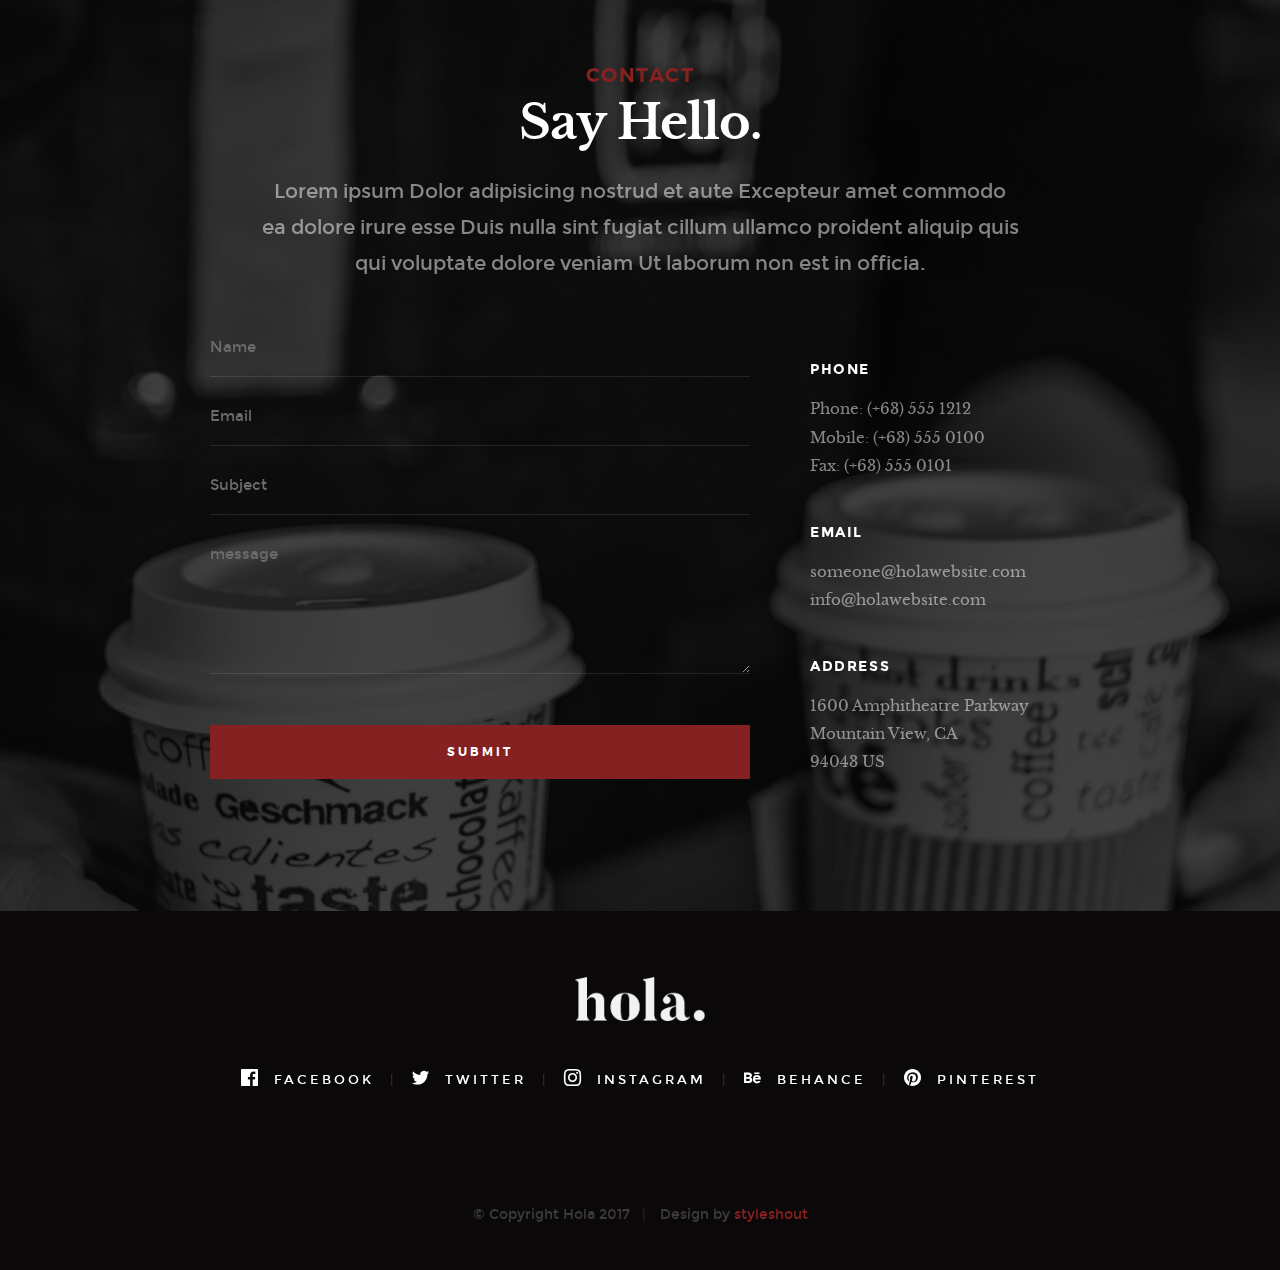
<file: styles.html>
<!DOCTYPE html>
<!--[if lt IE 9 ]><html class="no-js oldie" lang="en"> <![endif]-->
<!--[if IE 9 ]><html class="no-js oldie ie9" lang="en"> <![endif]-->
<!--[if (gte IE 9)|!(IE)]><!-->
<html class="no-js" lang="en">
<!--<![endif]-->

<head>

    <!--- basic page needs
   ================================================== -->
    <meta charset="utf-8">
    <title>Style Guide - Hola</title>
    <meta name="description" content="">
    <meta name="author" content="">

    <!-- mobile specific metas
   ================================================== -->
    <meta name="viewport" content="width=device-width, initial-scale=1">

    <!-- CSS
   ================================================== -->
    <link rel="stylesheet" href="css/base.css">
    <link rel="stylesheet" href="css/vendor.css">
    <link rel="stylesheet" href="css/main.css">

    <style type="text/css" media="screen">
        .s-styles { 
             background: white;
              padding-top: 15rem;
              padding-bottom: 12rem;
        }
     </style> 

    <!-- script
   ================================================== -->
    <script src="js/modernizr.js"></script>
    <script src="js/pace.min.js"></script>

    <!-- favicons
	================================================== -->
    <link rel="shortcut icon" href="favicon.ico" type="image/x-icon">
    <link rel="icon" href="favicon.ico" type="image/x-icon">

</head>

<body id="top">

    <!-- header
    ================================================== -->
    <header class="s-header">

        <div class="header-logo">
            <a class="site-logo" href="index.html"><img src="images/logo.png" alt="Homepage"></a>
        </div>

        <nav class="header-nav-wrap">
            <ul class="header-nav">
                <li><a href="index.html#home" title="home">Home</a></li>
                <li><a href="index.html#about" title="about">About</a></li>
                <li><a href="index.html#works" title="works">Works</a></li>
                <li class="current"><a href="blog.html" title="blog">Blog</a></li>
                <li><a href="index.html#contact" title="contact">Contact</a></li>	
            </ul>
        </nav>

        <a class="header-menu-toggle" href="#0"><span>Menu</span></a>

   </header> <!-- end s-header -->


   <!-- home
   ================================================== -->
   <section id="home" class="s-home page-hero target-section" data-parallax="scroll" data-image-src="images/hero-bg.jpg" data-natural-width=3000 data-natural-height=2000 data-position-y=center>
    
        <div class="overlay"></div>
        <div class="shadow-overlay"></div>

        <div class="home-content">

            <div class="row home-content__main">

                <h3>Hello There</h3>

                <h1>
                    I am Jonathan Doe. <br>
                    I am a graphic & UI/UX <br>
                    designer based in Somewhere.
                </h1>

                <div class="home-content__buttons">
                    <a href="index.html#works" class="btn btn--stroke">
                        Latest Projects
                    </a>
                    <a href="index.html#about" class="btn btn--stroke">
                        More About Me
                    </a>
                </div>

                <div class="home-content__scroll">
                    <a href="#styles" class="smoothscroll scroll-link">
                        <span>Scroll Down</span>
                    </a>
                </div>

            </div>

        </div> <!-- end home-content -->

        <ul class="home-social">
            <li>
                <a href="#"><i class="im im-facebook" aria-hidden="true"></i><span>Facebook</span></a>
            </li>
            <li>
                <a href="#"><i class="im im-twitter" aria-hidden="true"></i><span>Twiiter</span></a>
            </li>
            <li>
                <a href="#"><i class="im im-instagram" aria-hidden="true"></i><span>Instagram</span></a>
            </li>
            <li>
                <a href="#"><i class="im im-behance" aria-hidden="true"></i><span>Behance</span></a>
            </li>
            <li>
                <a href="#"><i class="im im-pinterest" aria-hidden="true"></i><span>Pinterest</span></a>
            </li>
        </ul> 
        <!-- end home-social -->

    </section> <!-- end s-home -->


    <!-- styles
    ================================================== -->
    <section id="styles" class="s-styles">
    
        <div class="row narrow section-intro add-bottom text-center">

            <div class="col-twelve tab-full">

                <h1>Style Guide.</h1>

                <p class="lead">Lorem ipsum Officia elit ad tempor dolore est ex incididunt incididunt occaecat culpa deserunt sunt labore in cillum ullamco magna in Excepteur consequat in reprehenderit proident mollit incididunt officia commodo.
                Duis ea officia sed dolor pariatur enim dolore dolore quis incididunt nulla exercitation commodo veniam et ea incididunt.</p>

            </div>

        </div>

        <div class="row">

            <div class="col-six tab-full">

                <h3>Paragraph and Image</h3>

                <p><a href="#"><img width="120" height="120" class="pull-left" alt="sample-image" src="images/sample-image.jpg"></a>
                Lorem ipsum dolor sit amet, consectetuer adipiscing elit. Donec libero. Suspendisse bibendum.Cras id urna. Morbi tincidunt, orci ac convallis aliquam, lectus turpis varius lorem, eu posuere nunc justo tempus leo. Donec mattis, purus nec placerat bibendum, dui pede condimentum odio, ac blandit ante orci ut diam. Cras fringilla magna. Phasellus suscipit, leo a pharetra condimentum, lorem tellus eleifend magna, eget fringilla velit magna id neque posuere nunc justo tempus leo. </p>

                <p>
                Lorem ipsum dolor sit amet, consectetuer adipiscing elit. Donec libero. Suspendisse bibendum. Cras id urna. Morbi tincidunt, orci ac convallis aliquam, lectus turpis varius lorem, eu posuere nunc justo tempus leo. Donec mattis, purus nec placerat bibendum, dui pede condimentumodio, ac blandit ante orci ut diam.	
                </p>

                <p>A <a href="#">link</a>,
                <abbr title="this really isn't a very good description">abbrebation</abbr>,
                <strong>strong text</strong>,
                <em>em text</em>,
                <del>deleted text</del>, and
                <mark>this is a mark text.</mark>
                <code>.code</code>
                </p>

            </div>

            <div class="col-six tab-full">

                <h3>Drop Caps</h3>

                <p class="drop-cap">Far far away, behind the word mountains, far from the countries Vokalia and Consonantia,
                there live the blind texts. Separated they live in Bookmarksgrove right at the coast of the
                Semantics, a large language ocean. A small river named Duden flows by their place and supplies it with the necessary regelialia. Morbi tincidunt, orci ac convallis aliquam, lectus turpis varius lorem, eu	posuere nunc justo tempus leo. Donec mattis, purus nec placerat bibendum, dui pede condimentum odio, ac blandit ante orci ut diam. Cras fringilla magna. Phasellus suscipit, leo a pharetra condimentum, lorem tellus eleifend magna, eget fringilla velit magna id neque.
                </p>

                <h3>Small Print</h3>

                <p>Buy one widget, get one free!
                <small>(While supplies last. Offer expires on the vernal equinox. Not valid in Ohio.)</small>
                </p>

            </div>

        </div> <!-- end row -->

        <div class="row">

            <div class="col-six tab-full">

                <h3>Pull Quotes</h3>

                <aside class="pull-quote">
                    <blockquote>
                    <p>It is a paradisematic country, in which roasted parts of
                    sentences fly into your mouth. Even the all-powerful Pointing has no control about the blind
                    texts it is an almost unorthographic life One day however a small line of blind text by the name
                    of Lorem Ipsum decided to leave for the far World of Grammar.</p>
                    </blockquote>
                </aside>

            </div>

            <div class="col-six tab-full">

                <h3>Block Quotes</h3>

                <blockquote cite="http://where-i-got-my-info-from.com">
                <p>Your work is going to fill a large part of your life, and the only way to be truly satisfied is
                to do what you believe is great work. And the only way to do great work is to love what you do.
                If you haven't found it yet, keep looking. Don't settle. As with all matters of the heart, you'll know when you find it.
                </p>
                <cite>
                   <a href="#">Steve Jobs</a>
                </cite>
                </blockquote>

                <blockquote>
                <p>Good design is as little design as possible.</p>
                <cite>Dieter Rams</cite>
                </blockquote>

            </div>

        </div> <!-- end row -->


        <div class="row half-bottom">

            <div class="col-six tab-full">

                <h3>Example Lists</h3>

                <ol>
                    <li>Here is an example</li>
                    <li>of an ordered list.</li>
                    <li>A parent list item.
                            <ul>
                                <li>one</li>
                                <li>two</li>
                                <li>three</li>
                        </ul>
                        </li>
                        <li>A list item.</li>
                    </ol>

                <ul class="disc">
                    <li>Here is an example</li>
                    <li>of an unordered list.</li>
                </ul>

                <h3>Definition Lists</h3>

                <h5>a) Multi-line Definitions (default) </h5>

                <dl>
                    <dt><strong>This is a term</strong></dt>
                        <dd>this is the definition of that term, which both live in a <code>dl</code>.</dd>
                    <dt><strong>Another Term</strong></dt>
                        <dd>And it gets a definition too, which is this line</dd>
                        <dd>This is a 2<sup>nd</sup> definition for a single term. A <code>dt</code> may be followed by multiple <code>dd</code>s.</dd>
                </dl>

            </div>

            <div class="col-six tab-full">

                <h3>Buttons</h3>

                <p>
                    <a class="btn btn--primary full-width" href="#0">Primary Button</a>
                    <a class="btn full-width" href="#0">Default Button</a>
                    <a class="btn btn--stroke full-width" href="#0">Stroke Button</a>
                </p>

                <h3>Skill Bars</h3>
                
                <ul class="skill-bars">
                    <li>
                    <div class="progress percent90"><span>90%</span></div>
                    <strong>HTML5</strong>
                    </li>
                    <li>
                    <div class="progress percent85"><span>85%</span></div>
                    <strong>CSS3</strong>
                    </li>
                    <li>
                    <div class="progress percent70"><span>70%</span></div>
                    <strong>JQuery</strong>
                    </li>
                    <li>
                    <div class="progress percent95"><span>95%</span></div>
                    <strong>PHP</strong>
                    </li>
                    <li>
                    <div class="progress percent75"><span>75%</span></div>
                    <strong>Wordpress</strong>
                    </li>
                    <li>
                    <div class="progress percent90"><span>90%</span></div>
                    <strong>Angular JS</strong>
                    </li>
                </ul>

            </div>

        </div> <!-- end row -->

        <div class="row half-bottom">

            <div class="col-six tab-full">
                    
                <h1>H1 Heading</h1>
                <p>Doloremque dolor voluptas est sequi omnis. Pariatur ut aut. Sed enim tempora qui veniam qui cum vel. 
                Voluptas odit at vitae minima. In assumenda ut. Voluptatem totam impedit accusantium reiciendis excepturi aut qui accusamus praesentium.</p>

                <h2>H2 Heading</h2>
                <p>Doloremque dolor voluptas est sequi omnis. Pariatur ut aut. Sed enim tempora qui veniam qui cum vel. 
                Voluptas odit at vitae minima. In assumenda ut. Voluptatem totam impedit accusantium reiciendis excepturi aut qui accusamus praesentium.</p>

                <h3>H3 Heading</h3>
                <p>Doloremque dolor voluptas est sequi omnis. Pariatur ut aut. Sed enim tempora qui veniam qui cum vel. 
                Voluptas odit at vitae minima. In assumenda ut. Voluptatem totam impedit accusantium reiciendis excepturi aut qui accusamus praesentium.</p>

            </div>

            <div class="col-six tab-full">
                    
                <h4>H4 Heading</h4>
                <p>Doloremque dolor voluptas est sequi omnis. Pariatur ut aut. Sed enim tempora qui veniam qui cum vel. 
                Voluptas odit at vitae minima. In assumenda ut. Voluptatem totam impedit accusantium reiciendis excepturi aut qui accusamus praesentium.</p>

                <h5>H5 Heading</h5>
                <p>Doloremque dolor voluptas est sequi omnis. Pariatur ut aut. Sed enim tempora qui veniam qui cum vel. 
                Voluptas odit at vitae minima. In assumenda ut. Voluptatem totam impedit accusantium reiciendis excepturi aut qui accusamus praesentium.</p>

                <h6>H6 Heading</h6>
                <p>Doloremque dolor voluptas est sequi omnis. Pariatur ut aut. Sed enim tempora qui veniam qui cum vel. 
                Voluptas odit at vitae minima. In assumenda ut. Voluptatem totam impedit accusantium reiciendis excepturi aut qui accusamus praesentium.</p>

            </div>

        </div>


        <div class="row half-bottom">

            <div class="col-twelve">

                    <h3>Stats Tabs</h3>

                <ul class="stats-tabs">
                    <li><a href="#">1,234 <em>Sasuke</em></a></li>
                    <li><a href="#">567 <em>Hinata</em></a></li>
                    <li><a href="#">23,456 <em>Naruto</em></a></li>
                    <li><a href="#">3,456 <em>Kiba</em></a></li>
                    <li><a href="#">456 <em>Shikamaru</em></a></li>
                    <li><a href="#">26 <em>Sakura</em></a></li>
                    </ul>

            </div>

        </div> <!-- end row -->


        <div class="row half-bottom">

            <div class="col-six tab-full">

                <h3>Responsive Image</h3>
                <p><img src="images/wheel-500.jpg" 
                    srcset="images/wheel-1000.jpg 1000w, 
                    images/wheel-500.jpg 500w" 
                    sizes="(max-width: 1000px) 100vw, 1000px" alt=""></p>

            </div>

            <div class="col-six tab-full">

                <h3>Responsive video</h3>

                <div class="video-container">
                <iframe src="http://player.vimeo.com/video/14592941?title=0&amp;byline=0&amp;portrait=0&amp;color=F64B39" width="500" height="281" frameborder="0" webkitallowfullscreen mozallowfullscreen allowfullscreen></iframe> 
                </div>

            </div>
          
        </div> <!-- end row -->


        <div class="row add-bottom">

            <div class="col-twelve">

                <h3>Tables</h3>
                <p>Be sure to use properly formed table markup with <code>&lt;thead&gt;</code> and <code>&lt;tbody&gt;</code> when building a <code>table</code>.</p>

                <div class="table-responsive">

                    <table>
                            <thead>
                            <tr>
                                <th>Name</th>
                                <th>Age</th>
                                <th>Sex</th>
                                <th>Location</th>
                            </tr>
                            </thead>
                            <tbody>
                            <tr>
                                <td>Naruto Uzumaki</td>
                                <td>16</td>
                                <td>Male</td>
                                <td>Konoha</td>
                            </tr>
                            <tr>
                                <td>Sakura Haruno</td>
                                <td>16</td>
                                <td>Female</td>
                                <td>Konoha</td>
                            </tr>
                            </tbody>
                    </table>

                </div>

            </div>
          
        </div> <!-- end row -->
    

        <div class="row">

            <div class="col-six tab-full">

                <h3>Form Styles</h3>

                <form>
                        <div>
                            <label for="sampleInput">Your email</label>
                            <input class="full-width" type="email" placeholder="test@mailbox.com" id="sampleInput">
                    </div>
                    <div>
                            <label for="sampleRecipientInput">Reason for contacting</label>
                            <div class="ss-custom-select">
                                <select class="full-width" id="sampleRecipientInput">
                                    <option value="Option 1">Questions</option>
                                    <option value="Option 2">Report</option>
                                    <option value="Option 3">Others</option>
                                </select>
                            </div>
                    </div>
                    
                        <label for="exampleMessage">Message</label>
                        <textarea class="full-width" placeholder="Your message" id="exampleMessage"></textarea>

                        <label class="add-bottom">
                            <input type="checkbox">
                            <span class="label-text">Send a copy to yourself</span>
                        </label>
                    
                        <input class="btn--primary" type="submit" value="Submit">

                </form>

            </div>

            <div class="col-six tab-full">

                <h3>Alert Boxes</h3>

                <br>
                
                <div class="alert-box alert-box--error hideit">
                    <p>Error Message. Your Message Goes Here.</p>
                    <i class="im im-x-mark alert-box__close"></i>
                </div><!-- /error -->
                        
                <div class="alert-box alert-box--success hideit">
                    <p>Success Message. Your Message Goes Here.</p>
                    <i class="im im-x-mark alert-box__close"></i>
                </div><!-- /success -->
                        
                <div class="alert-box alert-box--info hideit">
                    <p>Info Message. Your Message Goes Here.</p>
                    <i class="im im-x-mark alert-box__close"></i>
                </div><!-- /info -->
                        
                <div class="alert-box alert-box--notice hideit">
                    <p>Notice Message. Your Message Goes Here.</p>
                    <i class="im im-x-mark alert-box__close"></i>
                </div><!-- /notice -->
            
            </div>

        </div> <!-- end row -->

    </section> <!-- end styles -->


    <!-- s-contact
    ================================================== -->
    <section id="contact" class="s-contact target-section">

        <div class="overlay"></div>

        <div class="row narrow section-intro">
            <div class="col-full">
                <h3>Contact</h3>
                <h1>Say Hello.</h1>
                
                <p class="lead">Lorem ipsum Dolor adipisicing nostrud et aute Excepteur amet commodo ea dolore irure esse Duis nulla sint fugiat cillum ullamco proident aliquip quis qui voluptate dolore veniam Ut laborum non est in officia.</p>
            </div>
        </div>

        <div class="row contact__main">
            <div class="col-eight tab-full contact__form">
                <form name="contactForm" id="contactForm" method="post" action="">
                    <fieldset>
    
                    <div class="form-field">
                        <input name="contactName" type="text" id="contactName" placeholder="Name" value="" minlength="2" required="" aria-required="true" class="full-width">
                    </div>
                    <div class="form-field">
                        <input name="contactEmail" type="email" id="contactEmail" placeholder="Email" value="" required="" aria-required="true" class="full-width">
                    </div>
                    <div class="form-field">
                        <input name="contactSubject" type="text" id="contactSubject" placeholder="Subject" value="" class="full-width">
                    </div>                       
                    <div class="form-field">
                            <textarea name="contactMessage" id="contactMessage" placeholder="message" rows="10" cols="50" required="" aria-required="true" class="full-width"></textarea>
                        </div>                      
                    <div class="form-field">
                        <button class="full-width btn--primary">Submit</button>
                        <div class="submit-loader">
                            <div class="text-loader">Sending...</div>
                            <div class="s-loader">
                                <div class="bounce1"></div>
                                <div class="bounce2"></div>
                                <div class="bounce3"></div>
                            </div>
                        </div>
                    </div>
    
                    </fieldset>
                </form>

                <!-- contact-warning -->
                <div class="message-warning">
                        Something went wrong. Please try again.
                </div> 
            
                <!-- contact-success -->
                <div class="message-success">
                        Your message was sent, thank you!<br>
                </div>
                        
            </div>
            <div class="col-four tab-full contact__infos">
                <h4 class="h06">Phone</h4>
                <p>Phone: (+63) 555 1212<br>
                Mobile: (+63) 555 0100<br>
                Fax: (+63) 555 0101
                </p>

                <h4 class="h06">Email</h4>
                <p>someone@holawebsite.com<br>
                info@holawebsite.com
                </p>

                <h4 class="h06">Address</h4>
                <p>
                1600 Amphitheatre Parkway<br>
                Mountain View, CA<br>
                94043 US
                </p>
            </div>

        </div>

    </section> <!-- end s-contact -->


    <!-- footer
    ================================================== -->
    <footer>
            <div class="row">
                <div class="col-full">
    
                    <div class="footer-logo">
                        <a class="footer-site-logo" href="#0"><img src="images/logo.png" alt="Homepage"></a>
                    </div>
    
                    <ul class="footer-social">
                        <li><a href="#0">
                            <i class="im im-facebook" aria-hidden="true"></i>
                            <span>Facebook</span>
                        </a></li>
                        <li><a href="#0">
                            <i class="im im-twitter" aria-hidden="true"></i>
                            <span>Twitter</span>
                        </a></li>
                        <li><a href="#0">
                            <i class="im im-instagram" aria-hidden="true"></i>
                            <span>Instagram</span>
                        </a></li>
                        <li><a href="#0">
                            <i class="im im-behance" aria-hidden="true"></i>
                            <span>Behance</span>
                        </a></li>
                        <li><a href="#0">
                            <i class="im im-pinterest" aria-hidden="true"></i>
                            <span>Pinterest</span>
                        </a></li>
                    </ul>
                        
                </div>
            </div>
    
            <div class="row footer-bottom">
    
                <div class="col-twelve">
                    <div class="copyright">
                        <span>© Copyright Hola 2017</span> 
                        <span>Design by <a href="https://www.styleshout.com/">styleshout</a></span>	
                    </div>
    
                    <div class="go-top">
                    <a class="smoothscroll" title="Back to Top" href="#top"><i class="im im-arrow-up" aria-hidden="true"></i></a>
                    </div>
                </div>
    
            </div> <!-- end footer-bottom -->
    
        </footer> <!-- end footer -->
    
    
        <div id="preloader"> 
            <div id="loader"></div>
        </div>
    
    
        <!-- Java Script
        ================================================== -->
        <script src="js/jquery-3.2.1.min.js"></script>
        <script src="js/plugins.js"></script>
        <script src="js/main.js"></script>

</body>

</html>
</file>
<file: css/base.css>
/* =================================================================== 
 *
 *  Hola v1.0 Base Stylesheet
 *  10-02-2017
 *  ------------------------------------------------------------------
 *
 *  TOC:
 *  # Normalize
 *  # Basic/base setup styles
 *      ## Media
 *      ## Typography resets
 *      ## links
 *      ## inputs
 *  # grid
 *      ## medium size devices
 *      ## tablets
 *      ## mobile devices
 *      ## small mobile devices
 *  # block grids
 *      ## medium size devices
 *      ## tablets
 *      ## mobile devices
 *      ## small mobile devices
 *  # MISC
 *
 * =================================================================== */


/* ===================================================================
 * # normalize
 * normalize.css v5.0.0 | MIT License | 
 * github.com/necolas/normalize.css
 *
 * ------------------------------------------------------------------- */

html {
    font-family: sans-serif;
    line-height: 1.15;
    -ms-text-size-adjust: 100%;
    -webkit-text-size-adjust: 100%;
}

body {
    margin: 0;
}

article, aside, footer, header, nav, section {
    display: block;
}

h1 {
    font-size: 2em;
    margin: 0.67em 0;
}

figcaption, figure, main {
    display: block;
}

figure {
    margin: 1em 40px;
}

hr {
    box-sizing: content-box;
    height: 0;
    overflow: visible;
}

pre {
    font-family: monospace, monospace;
    font-size: 1em;
}

a {
    background-color: transparent;
    -webkit-text-decoration-skip: objects;
}

a:active, a:hover {
    outline-width: 0;
}

abbr[title] {
    border-bottom: none;
    text-decoration: underline;
    text-decoration: underline dotted;
}

b, strong {
    font-weight: inherit;
}

b, strong {
    font-weight: bolder;
}

code, kbd, samp {
    font-family: monospace, monospace;
    font-size: 1em;
}

dfn {
    font-style: italic;
}

mark {
    background-color: #ff0;
    color: #000;
}

small {
    font-size: 80%;
}

sub, sup {
    font-size: 75%;
    line-height: 0;
    position: relative;
    vertical-align: baseline;
}

sub {
    bottom: -0.25em;
}

sup {
    top: -0.5em;
}

audio, video {
    display: inline-block;
}

audio:not([controls]) {
    display: none;
    height: 0;
}

img {
    border-style: none;
}

svg:not(:root) {
    overflow: hidden;
}

button, input, optgroup, select, textarea {
    font-family: sans-serif;
    font-size: 100%;
    line-height: 1.15;
    margin: 0;
}

button, input {
    overflow: visible;
}

button, select {
    text-transform: none;
}

button, html [type="button"], [type="reset"], [type="submit"] {
    -webkit-appearance: button;
}

button::-moz-focus-inner, [type="button"]::-moz-focus-inner, [type="reset"]::-moz-focus-inner, [type="submit"]::-moz-focus-inner {
    border-style: none;
    padding: 0;
}

button:-moz-focusring, [type="button"]:-moz-focusring, [type="reset"]:-moz-focusring, [type="submit"]:-moz-focusring {
    outline: 1px dotted ButtonText;
}

fieldset {
    border: 1px solid #c0c0c0;
    margin: 0 2px;
    padding: 0.35em 0.625em 0.75em;
}

legend {
    box-sizing: border-box;
    color: inherit;
    display: table;
    max-width: 100%;
    padding: 0;
    white-space: normal;
}

progress {
    display: inline-block;
    vertical-align: baseline;
}

textarea {
    overflow: auto;
}

[type="checkbox"], [type="radio"] {
    box-sizing: border-box;
    padding: 0;
}

[type="number"]::-webkit-inner-spin-button, [type="number"]::-webkit-outer-spin-button {
    height: auto;
}

[type="search"] {
    -webkit-appearance: textfield;
    outline-offset: -2px;
}

[type="search"]::-webkit-search-cancel-button, [type="search"]::-webkit-search-decoration {
    -webkit-appearance: none;
}

::-webkit-file-upload-button {
    -webkit-appearance: button;
    font: inherit;
}

details, menu {
    display: block;
}

summary {
    display: list-item;
}

canvas {
    display: inline-block;
}

template {
    display: none;
}

[hidden] {
    display: none;
}


/* ===================================================================
 * # basic/base setup styles - (_basic.scss)
 *
 * ------------------------------------------------------------------- */

html {
    font-size: 62.5%;
    box-sizing: border-box;
}

*, *::before, *::after {
    box-sizing: inherit;
}

body {
    font-weight: normal;
    line-height: 1;
    word-wrap: break-word;
    text-rendering: optimizeLegibility;
    -webkit-overflow-scrolling: touch;
    -webkit-text-size-adjust: none;
}

body, input, button {
    -moz-osx-font-smoothing: grayscale;
    -webkit-font-smoothing: antialiased;
}


/* ------------------------------------------------------------------- 
 * ## Media - (_basic.scss)
 * ------------------------------------------------------------------- */

img, video {
    max-width: 100%;
    height: auto;
}


/* ------------------------------------------------------------------- 
 * ## Typography resets - (_basic.scss)
 * ------------------------------------------------------------------- */

div, dl, dt, dd, ul, ol, li, h1, h2, h3, h4, h5, h6, pre, form, p, blockquote, th, td {
    margin: 0;
    padding: 0;
}

h1, h2, h3, h4, h5, h6 {
    -webkit-font-smoothing: auto;
    -webkit-font-smoothing: antialiased;
    -webkit-font-variant-ligatures: common-ligatures;
    -moz-font-variant-ligatures: common-ligatures;
    font-variant-ligatures: common-ligatures;
    text-rendering: optimizeLegibility;
}

em, i {
    font-style: italic;
    line-height: inherit;
}

strong, b {
    font-weight: bold;
    line-height: inherit;
}

small {
    font-size: 60%;
    line-height: inherit;
}

ol, ul {
    list-style: none;
}

li {
    display: block;
}


/* ------------------------------------------------------------------- 
 * ## links - (_basic.scss)
 * ------------------------------------------------------------------- */

a {
    text-decoration: none;
    line-height: inherit;
}

a img {
    border: none;
}


/* ------------------------------------------------------------------- 
 * ## inputs - (_basic.scss)
 * ------------------------------------------------------------------- */

fieldset {
    margin: 0;
    padding: 0;
}

input[type="email"], 
input[type="number"], 
input[type="search"], 
input[type="text"], 
input[type="tel"], 
input[type="url"], 
input[type="password"], textarea {
    -webkit-appearance: none;
    -moz-appearance: none;
    -ms-appearance: none;
    -o-appearance: none;
    appearance: none;
}


/* ===================================================================
 * # grid - (_grid.scss)
 *
 * ------------------------------------------------------------------- */

.row {
    width: 94%;
    max-width: 1200px;
    margin: 0 auto;
}

.row:after {
    content: "";
    display: table;
    clear: both;
}

.row .row {
    width: auto;
    max-width: none;
    margin-left: -20px;
    margin-right: -20px;
}


/* column blocks
 * -------------------------------------- */

[class*="col-"] {
    float: left;
}

[class*="col-"] + [class*="col-"].end {
    float: right;
}

[class*="col-"] {
    padding: 0 20px;
}


/* column width classes 
 * -------------------------------------- */

.col-one {
    width: 8.33333%;
}

.col-two, .col-1-6 {
    width: 16.66667%;
}

.col-three, .col-1-4 {
    width: 25%;
}

.col-four, .col-1-3 {
    width: 33.33333%;
}

.col-five {
    width: 41.66667%;
}

.col-six, .col-1-2 {
    width: 50%;
}

.col-seven {
    width: 58.33333%;
}

.col-eight, .col-2-3 {
    width: 66.66667%;
}

.col-nine, .col-3-4 {
    width: 75%;
}

.col-ten, .col-5-6 {
    width: 83.33333%;
}

.col-eleven {
    width: 91.66667%;
}

.col-twelve, .col-full {
    width: 100%;
}


/* ------------------------------------------------------------------- 
 * ## medium size devices - (_grid.scss)
 * ------------------------------------------------------------------- */

@media only screen and (max-width: 1200px) {
    .row .row {
        margin-left: -15px;
        margin-right: -15px;
    }
    [class*="col-"] {
        padding: 0 15px;
    }
    .md-two, .md-1-6 {
        width: 16.66667%;
    }
    .md-one {
        width: 8.33333%;
    }
    .md-three, .md-1-4 {
        width: 25%;
    }
    .md-four, .md-1-3 {
        width: 33.33333%;
    }
    .md-five {
        width: 41.66667%;
    }
    .md-six, .md-1-2 {
        width: 50%;
    }
    .md-seven {
        width: 58.33333%;
    }
    .md-eight, .md-2-3 {
        width: 66.66667%;
    }
    .md-nine, .md-3-4 {
        width: 75%;
    }
    .md-ten, .md-5-6 {
        width: 83.33333%;
    }
    .md-eleven {
        width: 91.66667%;
    }
    .md-twelve, .md-full {
        width: 100%;
    }
}


/* ------------------------------------------------------------------- 
 * ## tablets - (_grid.scss)
 * ------------------------------------------------------------------- */

@media only screen and (max-width: 800px) {
    .row {
        width: 90%;
    }
    .tab-1-4 {
        width: 25%;
    }
    .tab-1-3 {
        width: 33.33333%;
    }
    .tab-1-2 {
        width: 50%;
    }
    .tab-2-3 {
        width: 66.66667%;
    }
    .tab-3-4 {
        width: 75%;
    }
    .tab-full {
        width: 100%;
    }
}


/* ------------------------------------------------------------------- 
 * ## mobile devices - (_grid.scss)
 * ------------------------------------------------------------------- */

@media only screen and (max-width: 600px) {
    .row {
        width: auto;
        padding-left: 25px;
        padding-right: 25px;
    }
    .row .row {
        margin-left: -10px;
        margin-right: -10px;
    }
    [class*="col-"] {
        padding: 0 10px;
    }
    .mob-1-4 {
        width: 25%;
    }
    .mob-1-3 {
        width: 33.33333%;
    }
    .mob-1-2 {
        width: 50%;
    }
    .mob-2-3 {
        width: 66.66667%;
    }
    .mob-3-4 {
        width: 75%;
    }
    .mob-full {
        width: 100%;
    }
}


/* ------------------------------------------------------------------- 
 * ## small mobile devices - (_grid.scss) 
 * ------------------------------------------------------------------- */


/* stack columns on small mobile devices
 * ------------------------------------------------------------------- */

@media only screen and (max-width: 400px) {
    .row .row {
        padding-left: 0;
        padding-right: 0;
        margin-left: 0;
        margin-right: 0;
    }
    [class*="col-"] {
        width: 100% !important;
        float: none !important;
        clear: both !important;
        margin-left: 0;
        margin-right: 0;
        padding: 0;
    }
    [class*="col-"] + [class*="col-"].end {
        float: none;
    }
}


/* ===================================================================
 * # block grids - (_grid.scss)
 * ------------------------------------------------------------------- */


/*   Equally-sized columns define at row level
 * ------------------------------------------------------------------- */

[class*="block-"]:after {
    content: "";
    display: table;
    clear: both;
}

.block-1-6 .col-block {
    width: 16.66667%;
}

.block-1-5 .col-block {
    width: 20%;
}

.block-1-4 .col-block {
    width: 25%;
}

.block-1-3 .col-block {
    width: 33.33333%;
}

.block-1-2 .col-block {
    width: 50%;
}


/**
 * Clearing for block grid columns. Allow columns with 
 * different heights to align properly.
 */

.block-1-6 .col-block:nth-child(6n+1), 
.block-1-5 .col-block:nth-child(5n+1), 
.block-1-4 .col-block:nth-child(4n+1), 
.block-1-3 .col-block:nth-child(3n+1), 
.block-1-2 .col-block:nth-child(2n+1) {
    clear: both;
}


/* ------------------------------------------------------------------- 
 * ## medium size devices - (_grid.scss)
 * ------------------------------------------------------------------- */

@media only screen and (max-width: 1200px) {
    .block-m-1-6 .col-block {
        width: 16.66667%;
    }
    .block-m-1-5 .col-block {
        width: 20%;
    }
    .block-m-1-4 .col-block {
        width: 25%;
    }
    .block-m-1-3 .col-block {
        width: 33.33333%;
    }
    .block-m-1-2 .col-block {
        width: 50%;
    }
    .block-m-full .col-block {
        width: 100%;
        clear: both;
    }
    [class*="block-m-"] .bgrid:nth-child(n) {
        clear: none;
    }
    .block-m-1-6 .col-block:nth-child(6n+1), 
    .block-m-1-5 .col-block:nth-child(5n+1), 
    .block-m-1-4 .col-block:nth-child(4n+1), 
    .block-m-1-3 .col-block:nth-child(3n+1), 
    .block-m-1-2 .col-block:nth-child(2n+1) {
        clear: both;
    }
}


/* ------------------------------------------------------------------- 
 * ## tablets - (_grid.scss)
 * ------------------------------------------------------------------- */

@media only screen and (max-width: 800px) {
    .block-tab-1-6 .col-block {
        width: 16.66667%;
    }
    .block-tab-1-5 .col-block {
        width: 20%;
    }
    .block-tab-1-4 .col-block {
        width: 25%;
    }
    .block-tab-1-3 .col-block {
        width: 33.33333%;
    }
    .block-tab-1-2 .col-block {
        width: 50%;
    }
    .block-tab-full .col-block {
        width: 100%;
        clear: both;
    }
    [class*="block-tab-"] .bgrid:nth-child(n) {
        clear: none;
    }
    .block-tab-1-6 .col-block:nth-child(6n+1), 
    .block-tab-1-6 .col-block:nth-child(5n+1), 
    .block-tab-1-4 .col-block:nth-child(4n+1), 
    .block-tab-1-3 .col-block:nth-child(3n+1), 
    .block-tab-1-2 .col-block:nth-child(2n+1) {
        clear: both;
    }
}


/* ------------------------------------------------------------------- 
 * ## mobile devices - (_grid.scss)
 * ------------------------------------------------------------------- */

@media only screen and (max-width: 600px) {
    .block-mob-1-6 .col-block {
        width: 16.66667%;
    }
    .block-mob-1-5 .col-block {
        width: 20%;
    }
    .block-mob-1-4 .col-block {
        width: 25%;
    }
    .block-mob-1-3 .col-block {
        width: 33.33333%;
    }
    .block-mob-1-2 .col-block {
        width: 50%;
    }
    .block-mob-full .col-block {
        width: 100%;
        clear: both;
    }
    [class*="block-mob-"] .bgrid:nth-child(n) {
        clear: none;
    }
    .block-mob-1-6 .col-block:nth-child(6n+1), 
    .block-mob-1-5 .col-block:nth-child(5n+1), 
    .block-mob-1-4 .col-block:nth-child(4n+1), 
    .block-mob-1-3 .col-block:nth-child(3n+1), 
    .block-mob-1-2 .col-block:nth-child(2n+1) {
        clear: both;
    }
}


/* ------------------------------------------------------------------- 
 * ## small mobile devices - (_grid.scss) 
 * ------------------------------------------------------------------- */


/* stack columns on small mobile devices
 * ------------------------------------------------------------------- */

@media only screen and (max-width: 400px) {
    .stack .col-block {
        width: 100% !important;
        float: none !important;
        clear: both !important;
        margin-left: 0;
        margin-right: 0;
    }
}


/* ===================================================================
 * # MISC  - (_grid.scss)
 *
 * ------------------------------------------------------------------- */

.group:after {
    content: "";
    display: table;
    clear: both;
}


/* Misc Helper Styles
 * -------------------------------------- */

.is-hidden {
    display: none;
}

.is-invisible {
    visibility: hidden;
}

.antialiased {
    -webkit-font-smoothing: antialiased;
    -moz-osx-font-smoothing: grayscale;
}

.overflow-hidden {
    overflow: hidden;
}

.remove-bottom {
    margin-bottom: 0;
}

.half-bottom {
    margin-bottom: 1.5rem !important;
}

.add-bottom {
    margin-bottom: 3rem !important;
}

.no-border {
    border: none;
}

.full-width {
    width: 100%;
}

.text-center {
    text-align: center;
}

.text-left {
    text-align: left;
}

.text-right {
    text-align: right;
}

.pull-left {
    float: left;
}

.pull-right {
    float: right;
}

.align-center {
    margin-left: auto;
    margin-right: auto;
    text-align: center;
}
</file>
<file: css/vendor.css>
/* =================================================================== 
 *
 *  Hola v1.0 Vendor/Third Party CSS 
 *  10-02-2017
 *  ------------------------------------------------------------------
 *
 *  TOC:
 *  # Slick slider
 *  # PhotoSwipe Skin
 *  # Prettyprint GitHub Theme
 *
 * =================================================================== */


/* ===================================================================
 * # slick slider
 *
 * ------------------------------------------------------------------- */

.slick-slider {
    position: relative;
    display: block;
    box-sizing: border-box;
    -webkit-touch-callout: none;
    -webkit-user-select: none;
    -khtml-user-select: none;
    -moz-user-select: none;
    -ms-user-select: none;
    user-select: none;
    -ms-touch-action: pan-y;
    touch-action: pan-y;
    -webkit-tap-highlight-color: transparent;
}

.slick-list {
    position: relative;
    overflow: hidden;
    display: block;
    margin: 0;
    padding: 0;
}

.slick-list:focus {
    outline: none;
}

.slick-list.dragging {
    cursor: pointer;
    cursor: hand;
}

.slick-slider .slick-track, .slick-slider .slick-list {
    -webkit-transform: translate3d(0, 0, 0);
    -moz-transform: translate3d(0, 0, 0);
    -ms-transform: translate3d(0, 0, 0);
    -o-transform: translate3d(0, 0, 0);
    transform: translate3d(0, 0, 0);
}

.slick-track {
    position: relative;
    left: 0;
    top: 0;
    display: block;
}

.slick-track:before, .slick-track:after {
    content: "";
    display: table;
}

.slick-track:after {
    clear: both;
}

.slick-loading .slick-track {
    visibility: hidden;
}

.slick-slide {
    float: left;
    height: 100%;
    min-height: 1px;
    display: none;
}

[dir="rtl"] .slick-slide {
    float: right;
}

.slick-slide img {
    display: block;
}

.slick-slide.slick-loading img {
    display: none;
}

.slick-slide.dragging img {
    pointer-events: none;
}

.slick-initialized .slick-slide {
    display: block;
}

.slick-loading .slick-slide {
    visibility: hidden;
}

.slick-vertical .slick-slide {
    display: block;
    height: auto;
    border: 1px solid transparent;
}

.slick-arrow.slick-hidden {
    display: none;
}


/*! PhotoSwipe main CSS by Dmitry Semenov | photoswipe.com | MIT license */


/*
	Styles for basic PhotoSwipe functionality (sliding area, open/close transitions)
*/


/* pswp = photoswipe */
/*
.pswp {
    display: none;
    position: absolute;
    width: 100%;
    height: 100%;
    left: 0;
    top: 0;
    overflow: hidden;
    -ms-touch-action: none;
    touch-action: none;
    z-index: 1500;
    -webkit-text-size-adjust: 100%;

    -webkit-backface-visibility: hidden;
    outline: none;
}

.pswp * {
    -webkit-box-sizing: border-box;
    box-sizing: border-box;
}

.pswp img {
    max-width: none;
}



.pswp--animate_opacity {
    opacity: 0.001;
    will-change: opacity;

    -webkit-transition: opacity 333ms cubic-bezier(0.4, 0, 0.22, 1);
    transition: opacity 333ms cubic-bezier(0.4, 0, 0.22, 1);
}

.pswp--open {
    display: block;
}

.pswp--zoom-allowed .pswp__img {

    cursor: -webkit-zoom-in;
    cursor: -moz-zoom-in;
    cursor: zoom-in;
}

.pswp--zoomed-in .pswp__img {

    cursor: -webkit-grab;
    cursor: -moz-grab;
    cursor: grab;
}

.pswp--dragging .pswp__img {
    cursor: -webkit-grabbing;
    cursor: -moz-grabbing;
    cursor: grabbing;
}

.pswp__bg {
    position: absolute;
    left: 0;
    top: 0;
    width: 100%;
    height: 100%;
    background: #000;
    opacity: 0;
    -webkit-transform: translateZ(0);
    transform: translateZ(0);
    -webkit-backface-visibility: hidden;
    will-change: opacity;
}

.pswp__scroll-wrap {
    position: absolute;
    left: 0;
    top: 0;
    width: 100%;
    height: 100%;
    overflow: hidden;
}

.pswp__container, .pswp__zoom-wrap {
    -ms-touch-action: none;
    touch-action: none;
    position: absolute;
    left: 0;
    right: 0;
    top: 0;
    bottom: 0;
}


.pswp__container, .pswp__img {
    -webkit-user-select: none;
    -moz-user-select: none;
    -ms-user-select: none;
    user-select: none;
    -webkit-tap-highlight-color: transparent;
    -webkit-touch-callout: none;
}

.pswp__zoom-wrap {
    position: absolute;
    width: 100%;
    -webkit-transform-origin: left top;
    -ms-transform-origin: left top;
    transform-origin: left top;

    -webkit-transition: -webkit-transform 333ms cubic-bezier(0.4, 0, 0.22, 1);
    transition: transform 333ms cubic-bezier(0.4, 0, 0.22, 1);
}

.pswp__bg {
    will-change: opacity;

    -webkit-transition: opacity 333ms cubic-bezier(0.4, 0, 0.22, 1);
    transition: opacity 333ms cubic-bezier(0.4, 0, 0.22, 1);
}

.pswp--animated-in .pswp__bg, .pswp--animated-in .pswp__zoom-wrap {
    -webkit-transition: none;
    transition: none;
}

.pswp__container, .pswp__zoom-wrap {
    -webkit-backface-visibility: hidden;
}

.pswp__item {
    position: absolute;
    left: 0;
    right: 0;
    top: 0;
    bottom: 0;
    overflow: hidden;
}

.pswp__img {
    position: absolute;
    width: auto;
    height: auto;
    top: 0;
    left: 0;
}



.pswp__img--placeholder {
    -webkit-backface-visibility: hidden;
}



.pswp__img--placeholder--blank {
    background: #222;
}

.pswp--ie .pswp__img {
    width: 100% !important;
    height: auto !important;
    left: 0;
    top: 0;
}


.pswp__error-msg {
    position: absolute;
    left: 0;
    top: 50%;
    width: 100%;
    text-align: center;
    font-size: 14px;
    line-height: 16px;
    margin-top: -8px;
    color: #CCC;
}

.pswp__error-msg a {
    color: #CCC;
    text-decoration: underline;
}

*/

/* ===================================================================
 * # PhotoSwipe Skin
 *
 * ------------------------------------------------------------------- */


/*
    Contents:

    1. Buttons
    2. Share modal and links
    3. Index indicator ("1 of X" counter)
    4. Caption
    5. Loading indicator
    6. Additional styles (root element, top bar, idle state, hidden state, etc.)
*/


/* -------------------------------------------------------------------
 * ## 1. buttons
 * ------------------------------------------------------------------- */


/* <button> css reset */

.pswp__button {
    width: 44px;
    height: 44px;
    line-height: 1;
    position: relative;
    background: none;
    cursor: pointer;
    overflow: visible;
    -webkit-appearance: none;
    display: block;
    border: 0;
    padding: 0;
    margin: 0;
    float: right;
    opacity: 0.6;
    -webkit-transition: opacity 0.2s;
    transition: opacity 0.2s;
    -webkit-box-shadow: none;
    box-shadow: none;
}

.pswp__button:focus, .pswp__button:hover {
    opacity: 1;
    background-color: transparent;
}

.pswp__button:active {
    outline: none;
    opacity: 0.9;
}

.pswp__button::-moz-focus-inner {
    padding: 0;
    border: 0;
}


/*
pswp__ui--over-close class it added when mouse is
over element that should close gallery
*/

.pswp__ui--over-close .pswp__button--close {
    opacity: 1;
}

.pswp__button, .pswp__button--arrow--left:before, .pswp__button--arrow--right:before {
    background: url(../images/photoswipe/default-skin.png) 0 0 no-repeat;
    background-size: 264px 88px;
    width: 44px;
    height: 44px;
}

@media (-webkit-min-device-pixel-ratio: 1.1), (-webkit-min-device-pixel-ratio: 1.09375), (min-resolution: 105dpi), (min-resolution: 1.1dppx) {
    /* Serve SVG sprite if browser supports SVG and resolution is more than 105dpi */
    .pswp--svg .pswp__button, .pswp--svg .pswp__button--arrow--left:before, .pswp--svg .pswp__button--arrow--right:before {
        background-image: url(images/photoswipe/default-skin.svg);
    }
    .pswp--svg .pswp__button--arrow--left, .pswp--svg .pswp__button--arrow--right {
        background: none;
    }
}

.pswp__button--close {
    background-position: 0 -44px;
}

.pswp__button--share {
    background-position: -44px -44px;
}

.pswp__button--fs {
    display: none;
}

.pswp--supports-fs .pswp__button--fs {
    display: block;
}

.pswp--fs .pswp__button--fs {
    background-position: -44px 0;
}

.pswp__button--zoom {
    display: none;
    background-position: -88px 0;
}

.pswp--zoom-allowed .pswp__button--zoom {
    display: block;
}

.pswp--zoomed-in .pswp__button--zoom {
    background-position: -132px 0;
}


/* no arrows on touch screens */

.pswp--touch .pswp__button--arrow--left, .pswp--touch .pswp__button--arrow--right {
    visibility: hidden;
}


/*
Arrow buttons hit area
(icon is added to :before pseudo-element)
*/

.pswp__button--arrow--left, .pswp__button--arrow--right {
    background: none;
    top: 50%;
    margin-top: -22px;
    width: 30px;
    height: 32px;
    position: absolute;
}

.pswp__button--arrow--left {
    left: 12px;
}

.pswp__button--arrow--right {
    right: 12px;
}

.pswp__button--arrow--left:before, .pswp__button--arrow--right:before {
    content: '';
    top: 0;
    background-color: rgba(0, 0, 0, 0.3);
    height: 30px;
    width: 32px;
    position: absolute;
    border-radius: 3px;
}

.pswp__button--arrow--left:before {
    left: 6px;
    background-position: -138px -44px;
}

.pswp__button--arrow--right:before {
    right: 6px;
    background-position: -94px -44px;
}


/* -------------------------------------------------------------------
 * ## 2. Share modal/popup and links
 * ------------------------------------------------------------------- */

.pswp__counter, .pswp__share-modal {
    -webkit-user-select: none;
    -moz-user-select: none;
    -ms-user-select: none;
    user-select: none;
}

.pswp__share-modal {
    display: block;
    background: rgba(0, 0, 0, 0.5);
    width: 100%;
    height: 100%;
    top: 0;
    left: 0;
    padding: 10px;
    position: absolute;
    z-index: 1600;
    opacity: 0;
    -webkit-transition: opacity 0.25s ease-out;
    transition: opacity 0.25s ease-out;
    -webkit-backface-visibility: hidden;
    will-change: opacity;
}

.pswp__share-modal--hidden {
    display: none;
}

.pswp__share-tooltip {
    z-index: 1620;
    position: absolute;
    background: #FFF;
    top: 56px;
    border-radius: 3px;
    display: block;
    width: auto;
    right: 44px;
    -webkit-box-shadow: 0 2px 5px rgba(0, 0, 0, 0.25);
    box-shadow: 0 2px 5px rgba(0, 0, 0, 0.25);
    -webkit-transform: translateY(6px);
    -ms-transform: translateY(6px);
    transform: translateY(6px);
    -webkit-transition: -webkit-transform 0.25s;
    transition: transform 0.25s;
    -webkit-backface-visibility: hidden;
    will-change: transform;
}

.pswp__share-tooltip a {
    display: block;
    padding: 9px 15px;
    color: #000;
    text-decoration: none;
    font-size: 13px;
    line-height: 18px;
}

.pswp__share-tooltip a:hover {
    text-decoration: none;
    color: #000;
}

.pswp__share-tooltip a:first-child {
    /* round corners on the first/last list item */
    border-radius: 3px 3px 0 0;
}

.pswp__share-tooltip a:last-child {
    border-radius: 0 0 3px 3px;
}

.pswp__share-modal--fade-in {
    opacity: 1;
}

.pswp__share-modal--fade-in .pswp__share-tooltip {
    -webkit-transform: translateY(0);
    -ms-transform: translateY(0);
    transform: translateY(0);
}


/* increase size of share links on touch devices */

.pswp--touch .pswp__share-tooltip a {
    padding: 16px 12px;
}

a.pswp__share--facebook:before {
    content: '';
    display: block;
    width: 0;
    height: 0;
    position: absolute;
    top: -12px;
    right: 15px;
    border: 6px solid transparent;
    border-bottom-color: #FFF;
    -webkit-pointer-events: none;
    -moz-pointer-events: none;
    pointer-events: none;
}

a.pswp__share--facebook:hover {
    background: #3E5C9A;
    color: #FFF;
}

a.pswp__share--facebook:hover:before {
    border-bottom-color: #3E5C9A;
}

a.pswp__share--twitter:hover {
    background: #55ACEE;
    color: #FFF;
}

a.pswp__share--pinterest:hover {
    background: #CCC;
    color: #CE272D;
}

a.pswp__share--download:hover {
    background: #DDD;
}


/* -------------------------------------------------------------------
 * ## 3. Index indicator ("1 of X" counter)
 * ------------------------------------------------------------------- */

.pswp__counter {
    position: absolute;
    left: 6px;
    top: 0;
    height: 44px;
    font-size: 13px;
    line-height: 44px;
    color: #FFF;
    opacity: 0.75;
    padding: 0 10px;
}


/* -------------------------------------------------------------------
 * ## 4. Caption
 * ------------------------------------------------------------------- */

.pswp__caption {
    position: absolute;
    left: 0;
    bottom: 0;
    width: 100%;
    min-height: 45px;
}

.pswp__caption h4 {
    font-size: 1.8rem;
    line-height: 1.333;
    margin: 0 0 .6rem;
    color: #FFFFFF;
}

.pswp__caption small {
    font-size: 11px;
    color: rgba(255, 255, 255, 0.5);
}

.pswp__caption__center {
    text-align: center;
    max-width: 900px;
    margin: 0 auto;
    font-size: 13px;
    padding: 10px;
    line-height: 20px;
    color: rgba(255, 255, 255, 0.5);
}

.pswp__caption--empty {
    display: none;
}


/* Fake caption element, used to calculate height of next/prev image */

.pswp__caption--fake {
    visibility: hidden;
}


/* -------------------------------------------------------------------
 * ## 5. Loading indicator (preloader)
 * You can play with it here - http://codepen.io/dimsemenov/pen/yyBWoR
 * ------------------------------------------------------------------- */

.pswp__preloader {
    width: 44px;
    height: 44px;
    position: absolute;
    top: 0;
    left: 50%;
    margin-left: -22px;
    opacity: 0;
    -webkit-transition: opacity 0.25s ease-out;
    transition: opacity 0.25s ease-out;
    will-change: opacity;
    direction: ltr;
}

.pswp__preloader__icn {
    width: 20px;
    height: 20px;
    margin: 12px;
}

.pswp__preloader--active {
    opacity: 1;
}

.pswp__preloader--active .pswp__preloader__icn {
    /* We use .gif in browsers that don't support CSS animation */
    background: url(..images/photoswipe/preloader.gif) 0 0 no-repeat;
}

.pswp--css_animation .pswp__preloader--active {
    opacity: 1;
}

.pswp--css_animation .pswp__preloader--active .pswp__preloader__icn {
    -webkit-animation: clockwise 500ms linear infinite;
    animation: clockwise 500ms linear infinite;
}

.pswp--css_animation .pswp__preloader--active .pswp__preloader__donut {
    -webkit-animation: donut-rotate 1000ms cubic-bezier(0.4, 0, 0.22, 1) infinite;
    animation: donut-rotate 1000ms cubic-bezier(0.4, 0, 0.22, 1) infinite;
}

.pswp--css_animation .pswp__preloader__icn {
    background: none;
    opacity: 0.75;
    width: 14px;
    height: 14px;
    position: absolute;
    left: 15px;
    top: 15px;
    margin: 0;
}

.pswp--css_animation .pswp__preloader__cut {
    /*
			The idea of animating inner circle is based on Polymer ("material") loading indicator
			 by Keanu Lee https://blog.keanulee.com/2014/10/20/the-tale-of-three-spinners.html
		*/
    position: relative;
    width: 7px;
    height: 14px;
    overflow: hidden;
}

.pswp--css_animation .pswp__preloader__donut {
    -webkit-box-sizing: border-box;
    box-sizing: border-box;
    width: 14px;
    height: 14px;
    border: 2px solid #FFF;
    border-radius: 50%;
    border-left-color: transparent;
    border-bottom-color: transparent;
    position: absolute;
    top: 0;
    left: 0;
    background: none;
    margin: 0;
}

@media screen and (max-width: 1024px) {
    .pswp__preloader {
        position: relative;
        left: auto;
        top: auto;
        margin: 0;
        float: right;
    }
}

@-webkit-keyframes clockwise {
    0% {
        -webkit-transform: rotate(0deg);
        transform: rotate(0deg);
    }
    100% {
        -webkit-transform: rotate(360deg);
        transform: rotate(360deg);
    }
}

@keyframes clockwise {
    0% {
        -webkit-transform: rotate(0deg);
        transform: rotate(0deg);
    }
    100% {
        -webkit-transform: rotate(360deg);
        transform: rotate(360deg);
    }
}

@-webkit-keyframes donut-rotate {
    0% {
        -webkit-transform: rotate(0);
        transform: rotate(0);
    }
    50% {
        -webkit-transform: rotate(-140deg);
        transform: rotate(-140deg);
    }
    100% {
        -webkit-transform: rotate(0);
        transform: rotate(0);
    }
}

@keyframes donut-rotate {
    0% {
        -webkit-transform: rotate(0);
        transform: rotate(0);
    }
    50% {
        -webkit-transform: rotate(-140deg);
        transform: rotate(-140deg);
    }
    100% {
        -webkit-transform: rotate(0);
        transform: rotate(0);
    }
}


/* -------------------------------------------------------------------
 * ## 6. additional styles
 * ------------------------------------------------------------------- */


/* root element of UI */

.pswp {
    font-family: "montserrat-regular", sans-serif;
}

.pswp__ui {
    -webkit-font-smoothing: auto;
    visibility: visible;
    opacity: 1;
    z-index: 1550;
}


/* top black bar with buttons and "1 of X" indicator */

.pswp__top-bar {
    position: absolute;
    left: 0;
    top: 0;
    height: 44px;
    width: 100%;
    padding: 0 6px;
}

.pswp__caption, .pswp__top-bar, .pswp--has_mouse .pswp__button--arrow--left, .pswp--has_mouse .pswp__button--arrow--right {
    -webkit-backface-visibility: hidden;
    will-change: opacity;
    -webkit-transition: opacity 333ms cubic-bezier(0.4, 0, 0.22, 1);
    transition: opacity 333ms cubic-bezier(0.4, 0, 0.22, 1);
}


/* pswp--has_mouse class is added only when two subsequent mousemove events occur */

.pswp--has_mouse .pswp__button--arrow--left, .pswp--has_mouse .pswp__button--arrow--right {
    visibility: visible;
}

.pswp__top-bar, .pswp__caption {
    background-color: rgba(0, 0, 0, 0.5);
}


/* pswp__ui--fit class is added when main image "fits" between top bar and bottom bar (caption) */

.pswp__ui--fit .pswp__top-bar, .pswp__ui--fit .pswp__caption {
    background-color: rgba(0, 0, 0, 0.3);
}


/* pswp__ui--idle class is added when mouse isn't moving for several seconds (JS option timeToIdle) */

.pswp__ui--idle .pswp__top-bar {
    opacity: 0;
}

.pswp__ui--idle .pswp__button--arrow--left, .pswp__ui--idle .pswp__button--arrow--right {
    opacity: 0;
}


/*
	pswp__ui--hidden class is added when controls are hidden
	e.g. when user taps to toggle visibility of controls
*/

.pswp__ui--hidden .pswp__top-bar, .pswp__ui--hidden .pswp__caption, .pswp__ui--hidden .pswp__button--arrow--left, .pswp__ui--hidden .pswp__button--arrow--right {
    /* Force paint & create composition layer for controls. */
    opacity: 0.001;
}


/* pswp__ui--one-slide class is added when there is just one item in gallery */

.pswp__ui--one-slide .pswp__button--arrow--left, .pswp__ui--one-slide .pswp__button--arrow--right, .pswp__ui--one-slide .pswp__counter {
    display: none;
}

.pswp__element--disabled {
    display: none !important;
}

.pswp--minimal--dark .pswp__top-bar {
    background: none;
}


/* ===================================================================
 * # Prettyprint GitHub Theme
 *
 * ------------------------------------------------------------------- */

.prettyprint {
    background: #F1F1F1;
    font-family: Menlo, 'Bitstream Vera Sans Mono', 'DejaVu Sans Mono', Monaco, Consolas, monospace;
    font-size: 12px;
    line-height: 1.5;
    border-radius: 3px;
    border: none;
}

.pln {
    color: #333333;
}

@media screen {
    .str {
        color: #dd1144;
    }
    .kwd {
        color: #333333;
    }
    .com {
        color: #999988;
    }
    .typ {
        color: #445588;
    }
    .lit {
        color: #445588;
    }
    .pun {
        color: #333333;
    }
    .opn {
        color: #333333;
    }
    .clo {
        color: #333333;
    }
    .tag {
        color: navy;
    }
    .atn {
        color: teal;
    }
    .atv {
        color: #dd1144;
    }
    .dec {
        color: #333333;
    }
    .var {
        color: teal;
    }
    .fun {
        color: #990000;
    }
}

@media print, projection {
    .str {
        color: #006600;
    }
    .kwd {
        color: #006;
        font-weight: bold;
    }
    .com {
        color: #600;
        font-style: italic;
    }
    .typ {
        color: #404;
        font-weight: bold;
    }
    .lit {
        color: #004444;
    }
    .pun, .opn, .clo {
        color: #444400;
    }
    .tag {
        color: #006;
        font-weight: bold;
    }
    .atn {
        color: #440044;
    }
    .atv {
        color: #006600;
    }
}


/* Specify class=linenums on a pre to get line numbering */

ol.linenums {
    margin-top: 0;
    margin-bottom: 0;
}


/* IE indents via margin-left */

li.L0, li.L1, li.L2, li.L3, li.L4, li.L5, li.L6, li.L7, li.L8, li.L9 {
    /* */
}


/* Alternate shading for lines */

li.L1, li.L3, li.L5, li.L7, li.L9 {
    /* */
}
</file>
<file: css/main.css>
/* =================================================================== 
 *
 *  Hola v1.0 Main Stylesheet
 *  10-02-2017
 *  ------------------------------------------------------------------
 *
 *  TOC:
 *  # webfonts and iconfonts
 *  # base style overrides
 *      ## links
 *  # typography & general theme styles
 *      ## lists
 *      ## responsive video container
 *      ## floated image
 *      ## tables
 *      ## spacing
 *      ## pace.js styles - minimal
 *  # forms
 *      ## style placeholder text
 *      ## Change Autocomplete styles in Chrome
 *  # buttons
 *  # additional components
 *      ## alert box
 *      ## additional typo styles
 *      ## skillbars
 *  # common and reusable theme styles 
 *      ## section intro
 *      ## blog-list
 *  # header styles
 *      ## header logo
 *      ## mobile menu toggle
 *      ## navigation
 *  # home
 *      ## home content
 *      ## home social
 *      ## home animations
 *  # about
 *      ## timeline
 *  # works
 *      ## bricks/masonry
 *  # testimonials
 *  # blog
 *  # cta
 *  # stats
 *  # contact
 *  # footer
 *      ## go to top
 *  # blog styles
 *      ## blog page header
 *      ## blog content
 *      ## comments
 *
 * =================================================================== */


/* ===================================================================
 * # webfonts and iconfonts - (_document-setup.scss)
 *
 * ------------------------------------------------------------------- */

@import url("iconic/css/iconmonstr-iconic-font.min.css");
@import url("fonts.css");



/* ===================================================================
 * # base style overrides - (_document-setup.scss)
 *
 * ------------------------------------------------------------------- */

html {
    font-size: 10px;
}

@media only screen and (max-width: 400px) {
    html {
        font-size: 9.375px;
    }
}

html, body {
    height: 100%;
}

body {
    background: #0a0809;
    font-family: "librebaskerville-regular", serif;
    font-size: 1.6rem;
    line-height: 1.875;
    color: #5f5f5f;
    margin: 0;
    padding: 0;
}


/* ------------------------------------------------------------------- 
 * ## links - (_document-setup.scss) 
 * ------------------------------------------------------------------- */

a {
    color: #862121;
    -webkit-transition: all 0.3s ease-in-out;
    transition: all 0.3s ease-in-out;
}

a:hover, a:focus, a:active {
    color: #191A3F;
}

a:focus {
    outline: none;
}



/* ===================================================================
 * # typography & general theme styles - (_document-setup.scss) 
 * 
 * ------------------------------------------------------------------- */

h1, h2, h3, h4, h5, h6, .h01, .h02, .h03, .h04, .h05, .h06 {
    font-family: "montserrat-medium", sans-serif;
    color: #0D0A0B;
    font-style: normal;
    font-weight: normal;
    text-rendering: optimizeLegibility;
}

h1, .h01, h2, .h02, h3, .h03, h4, .h04 {
    margin-top: 6rem;
    margin-bottom: 1.8rem;
}

@media only screen and (max-width: 600px) {
    h1, .h01, h2, .h02, h3, .h03, h4, .h04 {
        margin-top: 5.1rem;
    }
}

h5, .h05, h6, .h06 {
    margin-top: 4.2rem;
    margin-bottom: 1.5rem;
}

@media only screen and (max-width: 600px) {
    h5, .h05, h6, .h06 {
        margin-top: 3.6rem;
        margin-bottom: 0.9rem;
    }
}

h1, .h01 {
    font-family: "montserrat-bold", sans-serif;
    font-size: 3.6rem;
    line-height: 1.25;
    letter-spacing: -.1rem;
}

@media only screen and (max-width: 600px) {
    h1, .h01 {
        font-size: 3.3rem;
        letter-spacing: -.07rem;
    }
}

h2, .h02 {
    font-size: 3rem;
    line-height: 1.3;
}

h3, .h03 {
    font-size: 2.4rem;
    line-height: 1.25;
}

h4, .h04 {
    font-size: 2.1rem;
    line-height: 1.286;
}

h5, .h05 {
    font-size: 1.6rem;
    line-height: 1.3125;
}

h6, .h06 {
    font-family: "montserrat-bold", sans-serif;
    font-size: 1.4rem;
    line-height: 1.5;
    text-transform: uppercase;
    letter-spacing: .16rem;
}

p img {
    margin: 0;
}

p.lead {
    font-family: "montserrat-regular", sans-serif;
    font-size: 2rem;
    line-height: 1.8;
    margin-bottom: 3.6rem;
    color: #0D0A0B;
}

@media only screen and (max-width: 800px) {
    p.lead {
        font-size: 1.8rem;
    }
}

em, i, strong, b {
    font-size: inherit;
    line-height: inherit;
    font-style: normal;
    font-weight: normal;
}

em, i {
    font-family: "librebaskerville-italic", serif;
}

strong, b {
    font-family: "librebaskerville-bold", serif;
}

small {
    font-size: 1.2rem;
    line-height: inherit;
}

blockquote {
    margin: 3.9rem 0;
    padding-left: 4.5rem;
    position: relative;
}

blockquote:before {
    content: "\201C";
    font-size: 10rem;
    line-height: 0px;
    margin: 0;
    color: rgba(0, 0, 0, 0.15);
    font-family: arial, sans-serif;
    position: absolute;
    top: 3.6rem;
    left: 0;
}

blockquote p {
    font-family: "montserrat-regular", sans-serif;
    padding: 0;
    font-size: 2.1rem;
    line-height: 1.857;
    color: #0D0A0B;
}

blockquote cite {
    display: block;
    font-family: "montserrat-regular", sans-serif;
    font-size: 1.4rem;
    font-style: normal;
    line-height: 1.5;
}

blockquote cite:before {
    content: "\2014 \0020";
}

blockquote cite a, blockquote cite a:visited {
    color: #6c6c6c;
    border: none;
}

abbr {
    font-family: "librebaskerville-bold", serif;
    font-variant: small-caps;
    text-transform: lowercase;
    letter-spacing: .05rem;
    color: #6c6c6c;
}

var, kbd, samp, code, pre {
    font-family: Consolas, "Andale Mono", Courier, "Courier New", monospace;
}

pre {
    padding: 2.4rem 3rem 3rem;
    background: #F1F1F1;
    overflow-x: auto;
}

code {
    font-size: 1.4rem;
    margin: 0 .2rem;
    padding: .3rem .6rem;
    white-space: nowrap;
    background: #F1F1F1;
    border: 1px solid #E1E1E1;
    border-radius: 3px;
}

pre > code {
    display: block;
    white-space: pre;
    line-height: 2;
    padding: 0;
    margin: 0;
}

pre.prettyprint > code {
    border: none;
}

del {
    text-decoration: line-through;
}

abbr[title], dfn[title] {
    border-bottom: 1px dotted;
    cursor: help;
    text-decoration: none;
}

mark {
    background: #ffd900;
    color: #000000;
}

hr {
    border: solid rgba(0, 0, 0, 0.1);
    border-width: 1px 0 0;
    clear: both;
    margin: 2.4rem 0 1.5rem;
    height: 0;
}


/* ------------------------------------------------------------------- 
 * ## Lists - (_document-setup.scss)  
 * ------------------------------------------------------------------- */

ol {
    list-style: decimal;
}

ul {
    list-style: disc;
}

li {
    display: list-item;
}

ol, ul {
    margin-left: 1.7rem;
}

ul li {
    padding-left: .4rem;
}

ul ul, ul ol, ol ol, ol ul {
    margin: .6rem 0 .6rem 1.7rem;
}

ul.disc li {
    display: list-item;
    list-style: none;
    padding: 0 0 0 .8rem;
    position: relative;
}

ul.disc li::before {
    content: "";
    display: inline-block;
    width: 8px;
    height: 8px;
    border-radius: 50%;
    background: #862121;
    position: absolute;
    left: -17px;
    top: 11px;
    vertical-align: middle;
}

dt {
    margin: 0;
    color: #862121;
}

dd {
    margin: 0 0 0 2rem;
}


/* ------------------------------------------------------------------- 
 * ## responsive video container - (_document-setup)
 * ------------------------------------------------------------------- */

.video-container {
    position: relative;
    padding-bottom: 56.25%;
    height: 0;
    overflow: hidden;
}

.video-container iframe, 
.video-container object, 
.video-container embed, 
.video-container video {
    position: absolute;
    top: 0;
    left: 0;
    width: 100%;
    height: 100%;
}


/* ------------------------------------------------------------------- 
 * ## floated image - (_document-setup)  
 * ------------------------------------------------------------------- */

img.pull-right {
    margin: 1.5rem 0 0 3rem;
}

img.pull-left {
    margin: 1.5rem 3rem 0 0;
}


/* ------------------------------------------------------------------- 
 * ## tables - (_document-setup.scss)  
 * ------------------------------------------------------------------- */

table {
    border-width: 0;
    width: 100%;
    max-width: 100%;
    font-family: "librebaskerville-regular", serif;
}

th, td {
    padding: 1.5rem 3rem;
    text-align: left;
    border-bottom: 1px solid #E8E8E8;
}

th {
    color: #0D0A0B;
    font-family: "montserrat-bold", sans-serif;
}

td {
    line-height: 1.5;
}

th:first-child, td:first-child {
    padding-left: 0;
}

th:last-child, td:last-child {
    padding-right: 0;
}

.table-responsive {
    overflow-x: auto;
    -webkit-overflow-scrolling: touch;
}


/* ------------------------------------------------------------------- 
 * ## Spacing - (_document-setup.scss)  
 * ------------------------------------------------------------------- */

button, .btn {
    margin-bottom: 1.2rem;
}

fieldset {
    margin-bottom: 1.5rem;
}

input, 
textarea, 
select, 
pre, 
blockquote, 
figure, 
table, 
p, 
ul, 
ol, 
dl, 
form, 
.video-container, 
.ss-custom-select {
    margin-bottom: 3rem;
}


/* ------------------------------------------------------------------- 
 * ## pace.js styles - minimal  - (_document-setup.scss)
 * ------------------------------------------------------------------- */

.pace {
    -webkit-pointer-events: none;
    pointer-events: none;
    -webkit-user-select: none;
    -moz-user-select: none;
    user-select: none;
}

.pace-inactive {
    display: none;
}

.pace .pace-progress {
    background: #862121;
    position: fixed;
    z-index: 900;
    top: 0;
    right: 100%;
    width: 100%;
    height: 4px;
}

.oldie .pace {
    display: none;
}



/* ===================================================================
 * preloader - (_preloader-2.scss)
 *
 * ------------------------------------------------------------------- */

#preloader {
    position: fixed;
    top: 0;
    left: 0;
    right: 0;
    bottom: 0;
    background: #0F1215;
    z-index: 800;
    height: 100%;
    width: 100%;
}

.no-js #preloader, .oldie #preloader {
    display: none;
}

#loader {
    position: absolute;
    left: 50%;
    top: 50%;
    width: 60px;
    height: 60px;
    margin-left: -30px;
    margin-top: -30px;
    padding: 0;
    background-color: #862121;
    border-radius: 100%;
    -webkit-animation: sk-scaleout 1.0s infinite ease-in-out;
    animation: sk-scaleout 1.0s infinite ease-in-out;
}

@-webkit-keyframes sk-scaleout {
    0% {
        -webkit-transform: scale(0);
    }
    100% {
        -webkit-transform: scale(1);
        opacity: 0;
    }
}

@keyframes sk-scaleout {
    0% {
        -webkit-transform: scale(0);
        transform: scale(0);
    }
    100% {
        -webkit-transform: scale(1);
        transform: scale(1);
        opacity: 0;
    }
}



/* ===================================================================
 * # forms - (_forms.scss)
 *
 * ------------------------------------------------------------------- */

fieldset {
    border: none;
}

input[type="email"], 
input[type="number"], 
input[type="search"], 
input[type="text"], 
input[type="tel"], 
input[type="url"], 
input[type="password"], 
textarea, select {
    display: block;
    height: 6rem;
    padding: 1.5rem 0;
    border: 0;
    outline: none;
    color: #333333;
    font-family: "montserrat-regular", sans-serif;
    font-size: 1.5rem;
    line-height: 3rem;
    max-width: 100%;
    background: transparent;
    border-bottom: 2px solid rgba(0, 0, 0, 0.15);
    -webkit-transition: all 0.3s ease-in-out;
    transition: all 0.3s ease-in-out;
}

.ss-custom-select {
    position: relative;
    padding: 0;
}

.ss-custom-select select {
    -webkit-appearance: none;
    -moz-appearance: none;
    -ms-appearance: none;
    -o-appearance: none;
    appearance: none;
    text-indent: 0.01px;
    text-overflow: '';
    margin: 0;
    line-height: 3rem;
    vertical-align: middle;
}

.ss-custom-select select option {
    padding-left: 2rem;
    padding-right: 2rem;
}

.ss-custom-select select::-ms-expand {
    display: none;
}

.ss-custom-select::after {
    border-bottom: 2px solid rgba(0, 0, 0, 0.5);
    border-right: 2px solid rgba(0, 0, 0, 0.5);
    content: '';
    display: block;
    height: 8px;
    width: 8px;
    margin-top: -7px;
    pointer-events: none;
    position: absolute;
    right: 2.4rem;
    top: 50%;
    -webkit-transform-origin: 66% 66%;
    -ms-transform-origin: 66% 66%;
    transform-origin: 66% 66%;
    -webkit-transform: rotate(45deg);
    -ms-transform: rotate(45deg);
    transform: rotate(45deg);
    -webkit-transition: all 0.15s ease-in-out;
    transition: all 0.15s ease-in-out;
}


/* IE9 and below */

.oldie .ss-custom-select::after {
    display: none;
}

textarea {
    min-height: 15rem;
}

input[type="email"]:focus, 
input[type="number"]:focus, 
input[type="search"]:focus, 
input[type="text"]:focus, 
input[type="tel"]:focus, 
input[type="url"]:focus, 
input[type="password"]:focus, 
textarea:focus, select:focus {
    color: #000000;
    border-bottom: 2px solid black;
}

label, legend {
    font-family: "montserrat-bold", sans-serif;
    font-size: 1.4rem;
    margin-bottom: .9rem;
    line-height: 1.714;
    color: #0D0A0B;
    display: block;
}

input[type="checkbox"], input[type="radio"] {
    display: inline;
}

label > .label-text {
    display: inline-block;
    margin-left: 1rem;
    font-family: "montserrat-regular", sans-serif;
    line-height: inherit;
}

label > input[type="checkbox"], label > input[type="radio"] {
    margin: 0;
    position: relative;
    top: .15rem;
}


/* ------------------------------------------------------------------- 
 * ## style placeholder text - (_forms.scss)
 * ------------------------------------------------------------------- */

::-webkit-input-placeholder {
    color: #6c6c6c;
}

:-moz-placeholder {
    color: #6c6c6c;
    /* Firefox 18- */
}

::-moz-placeholder {
    color: #6c6c6c;
    /* Firefox 19+ */
}

:-ms-input-placeholder {
    color: #6c6c6c;
}

.placeholder {
    color: #6c6c6c !important;
}


/* ------------------------------------------------------------------- 
 * ## Change Autocomplete styles in Chrome - (_forms.scss)
 * ------------------------------------------------------------------- */

input:-webkit-autofill, input:-webkit-autofill:hover, input:-webkit-autofill:focus input:-webkit-autofill, textarea:-webkit-autofill, textarea:-webkit-autofill:hover textarea:-webkit-autofill:focus, select:-webkit-autofill, select:-webkit-autofill:hover, select:-webkit-autofill:focus {
    -webkit-text-fill-color: #cf3e3e;
    transition: background-color 5000s ease-in-out 0s;
}



/* ===================================================================
 * # buttons - (_buttons.scss)
 *
 * ------------------------------------------------------------------- */

.btn, button, 
input[type="submit"], 
input[type="reset"], 
input[type="button"] {
    display: inline-block;
    font-family: "montserrat-semibold", sans-serif;
    font-size: 1.2rem;
    text-transform: uppercase;
    letter-spacing: .3rem;
    height: 5.4rem;
    line-height: calc(5.4rem - .6rem);
    padding: 0 3rem;
    margin: 0 .3rem 1.2rem 0;
    color: #151515;
    text-decoration: none;
    cursor: pointer;
    text-align: center;
    white-space: nowrap;
    -webkit-transition: all 0.3s ease-in-out;
    transition: all 0.3s ease-in-out;
    background-color: #c5c5c5;
    border: .3rem solid #c5c5c5;
}

.btn:hover, 
button:hover, 
input[type="submit"]:hover, 
input[type="reset"]:hover, 
input[type="button"]:hover, 
.btn:focus, button:focus, 
input[type="submit"]:focus, 
input[type="reset"]:focus, 
input[type="button"]:focus {
    background-color: #b8b8b8;
    border-color: #b8b8b8;
    color: #000000;
    outline: 0;
}


/* button primary
 * ------------------------------------------------- */

.btn.btn--primary, 
button.btn--primary, 
input[type="submit"].btn--primary, 
input[type="reset"].btn--primary, 
input[type="button"].btn--primary {
    background: #0D0A0B;
    border-color: #0D0A0B;
    color: #FFFFFF;
}

.btn.btn--primary:hover, 
button.btn--primary:hover, 
input[type="submit"].btn--primary:hover, 
input[type="reset"].btn--primary:hover, 
input[type="button"].btn--primary:hover, 
.btn.btn--primary:focus, 
button.btn--primary:focus, 
input[type="submit"].btn--primary:focus, 
input[type="reset"].btn--primary:focus, 
input[type="button"].btn--primary:focus {
    background: #862121;
    border-color: #862121;
}


/* button modifiers
 * ------------------------------------------------- */

.btn.full-width, button.full-width {
    width: 100%;
    margin-right: 0;
}

.btn--medium, button.btn--medium {
    height: 5.7rem !important;
    line-height: calc(5.7rem - .6rem) !important;
}

.btn--large, button.btn--large {
    height: 6rem !important;
    line-height: calc(6rem - .6rem) !important;
}

.btn--stroke, button.btn--stroke {
    background: transparent !important;
    border: 0.3rem solid #000000;
    color: #000000;
}

.btn--stroke:hover, button.btn--stroke:hover {
    border: 0.3rem solid #862121;
    color: #862121;
}

.btn--pill, button.btn--pill {
    padding-left: 3rem !important;
    padding-right: 3rem !important;
    border-radius: 1000px !important;
}

button::-moz-focus-inner, input::-moz-focus-inner {
    border: 0;
    padding: 0;
}



/* =================================================================== 
 * # additional components - (_others.scss)
 *
 * ------------------------------------------------------------------- */


/* ------------------------------------------------------------------- 
 * ## alert box - (_alert-box.scss)
 * ------------------------------------------------------------------- */

.alert-box {
    padding: 2.1rem 4rem 2.1rem 3rem;
    position: relative;
    margin-bottom: 3rem;
    border-radius: 3px;
    font-family: "montserrat-regular", sans-serif;
    font-size: 1.5rem;
    line-height: 1.6;
}

.alert-box__close {
    position: absolute;
    right: 1.8rem;
    top: 1.8rem;
    cursor: pointer;
}

.alert-box__close.im {
    font-size: 12px;
}

.alert-box--error {
    background-color: #ffd1d2;
    color: #e65153;
}

.alert-box--success {
    background-color: #c8e675;
    color: #758c36;
}

.alert-box--info {
    background-color: #d7ecfb;
    color: #4a95cc;
}

.alert-box--notice {
    background-color: #fff099;
    color: #bba31b;
}


/* ------------------------------------------------------------------- 
 * ## additional typo styles - (_additional-typo.scss)
 * ------------------------------------------------------------------- */


/* drop cap 
 * ----------------------------------------------- */

.drop-cap:first-letter {
    float: left;
    margin: 0;
    padding: 1.5rem .6rem 0 0;
    font-size: 8.4rem;
    font-family: "montserrat-bold", sans-serif;
    line-height: 6rem;
    text-indent: 0;
    background: transparent;
    color: #000000;
}


/* line definition style 
 * ----------------------------------------------- */

.lining dt, .lining dd {
    display: inline;
    margin: 0;
}

.lining dt + dt:before, .lining dd + dt:before {
    content: "\A";
    white-space: pre;
}

.lining dd + dd:before {
    content: ", ";
}

.lining dd + dd:before {
    content: ", ";
}

.lining dd:before {
    content: ": ";
    margin-left: -0.2em;
}


/* dictionary definition style 
 * ----------------------------------------------- */

.dictionary-style dt {
    display: inline;
    counter-reset: definitions;
}

.dictionary-style dt + dt:before {
    content: ", ";
    margin-left: -0.2em;
}

.dictionary-style dd {
    display: block;
    counter-increment: definitions;
}

.dictionary-style dd:before {
    content: counter(definitions, decimal) ". ";
}


/** 
 * Pull Quotes
 * -----------
 * markup:
 *
 * <aside class="pull-quote">
 *		<blockquote>
 *			<p></p>
 *		</blockquote>
 *	</aside>
 *
 * --------------------------------------------------------------------- */

.pull-quote {
    position: relative;
    padding: 2.1rem 3rem 2.1rem 0px;
}

.pull-quote:before, .pull-quote:after {
    height: 1em;
    position: absolute;
    font-size: 10rem;
    font-family: Arial, Sans-Serif;
    color: rgba(0, 0, 0, 0.15);
}

.pull-quote:before {
    content: "\201C";
    top: -3.6rem;
    left: 0;
}

.pull-quote:after {
    content: '\201D';
    bottom: 3.6rem;
    right: 0;
}

.pull-quote blockquote {
    margin: 0;
}

.pull-quote blockquote:before {
    content: none;
}


/** 
 * Stats Tab
 * ---------
 * markup:
 *
 * <ul class="stats-tabs">
 *		<li><a href="#">[value]<em>[name]</em></a></li>
 *	</ul>
 *
 * Extend this object into your markup.
 *
 * --------------------------------------------------------------------- */

.stats-tabs {
    padding: 0;
    margin: 3rem 0;
}

.stats-tabs li {
    display: inline-block;
    margin: 0 1.5rem 3rem 0;
    padding: 0 1.5rem 0 0;
    border-right: 1px solid rgba(13, 10, 11, 0.15);
}

.stats-tabs li:last-child {
    margin: 0;
    padding: 0;
    border: none;
}

.stats-tabs li a {
    display: inline-block;
    font-size: 2.5rem;
    font-family: "montserrat-semibold", sans-serif;
    border: none;
    color: #151515;
}

.stats-tabs li a:hover {
    color: #862121;
}

.stats-tabs li a em {
    display: block;
    margin: .6rem 0 0 0;
    font-size: 1.4rem;
    font-family: "montserrat-regular", sans-serif;
    color: #6c6c6c;
}


/* ------------------------------------------------------------------- 
 * ## skillbars - (_skillbars.scss)
 * ------------------------------------------------------------------- */

.skill-bars {
    list-style: none;
    margin: 6rem 0 3rem;
}

.skill-bars li {
    height: .6rem;
    background: #c9c9c9;
    width: 100%;
    margin-bottom: 6.9rem;
    padding: 0;
    position: relative;
}

.skill-bars li strong {
    position: absolute;
    left: 0;
    top: -3rem;
    font-family: "montserrat-extrabold", sans-serif;
    color: #0D0A0B;
    text-transform: uppercase;
    letter-spacing: .2rem;
    font-size: 1.4rem;
    line-height: 2.4rem;
}

.skill-bars li .progress {
    background: #000000;
    background-image: linear-gradient(to right, #191A3F, #2d462c);
    position: relative;
    height: 100%;
}

.skill-bars li .progress span {
    position: absolute;
    right: 0;
    top: -3.6rem;
    display: block;
    font-family: "montserrat-regular", sans-serif;
    color: #FFFFFF;
    font-size: 1.1rem;
    line-height: 1;
    background: #000000;
    padding: .6rem .6rem;
    border-radius: 3px;
}

.skill-bars li .progress span::after {
    position: absolute;
    left: 50%;
    bottom: -5px;
    margin-left: -5px;
    border-right: 5px solid transparent;
    border-left: 5px solid transparent;
    border-top: 5px solid #000000;
    content: "";
}

.skill-bars li .percent5 {
    width: 5%;
}

.skill-bars li .percent10 {
    width: 10%;
}

.skill-bars li .percent15 {
    width: 15%;
}

.skill-bars li .percent20 {
    width: 20%;
}

.skill-bars li .percent25 {
    width: 25%;
}

.skill-bars li .percent30 {
    width: 30%;
}

.skill-bars li .percent35 {
    width: 35%;
}

.skill-bars li .percent40 {
    width: 40%;
}

.skill-bars li .percent45 {
    width: 45%;
}

.skill-bars li .percent50 {
    width: 50%;
}

.skill-bars li .percent55 {
    width: 55%;
}

.skill-bars li .percent60 {
    width: 60%;
}

.skill-bars li .percent65 {
    width: 65%;
}

.skill-bars li .percent70 {
    width: 70%;
}

.skill-bars li .percent75 {
    width: 75%;
}

.skill-bars li .percent80 {
    width: 80%;
}

.skill-bars li .percent85 {
    width: 85%;
}

.skill-bars li .percent90 {
    width: 90%;
}

.skill-bars li .percent95 {
    width: 95%;
}

.skill-bars li .percent100 {
    width: 100%;
}



/* ===================================================================
 * # common and reusable theme styles  - (_common-styles.scss)
 *
 * ------------------------------------------------------------------- */

.wide {
    max-width: 1400px;
}

.narrow {
    max-width: 800px;
}


/* ------------------------------------------------------------------- 
 * ## section intro - (_common-styles.scss)
 * ------------------------------------------------------------------- */

.section-intro {
    text-align: center;
    position: relative;
}

.section-intro h1 {
    font-family: "librebaskerville-bold", serif;
    font-size: 4.8rem;
    line-height: 1.375;
    margin-top: 0;
}

.section-intro h3 {
    font-family: "montserrat-semibold", sans-serif;
    font-size: 2rem;
    color: #862121;
    text-transform: uppercase;
    letter-spacing: .15rem;
    margin-top: 0;
    margin-bottom: 0;
}

.section-intro.has-bottom-sep {
    padding-bottom: 1.5rem;
    position: relative;
}

.section-intro.has-bottom-sep::after {
    display: inline-block;
    height: 1px;
    width: 240px;
    background-color: rgba(0, 0, 0, 0.1);
    text-align: center;
}


/* ------------------------------------------------------------------- 
 * responsive:
 * section-intro
 * ------------------------------------------------------------------- */

@media only screen and (max-width: 800px) {
    .section-intro h1 {
        font-size: 4.2rem;
    }
    .section-intro h3 {
        font-size: 1.8rem;
    }
}

@media only screen and (max-width: 600px) {
    .section-intro h1 {
        font-size: 3.6rem;
    }
    .section-intro h3 {
        font-size: 1.7rem;
    }
}

@media only screen and (max-width: 400px) {
    .section-intro h1 {
        font-size: 3.3rem;
    }
    .section-intro h3 {
        font-size: 1.6rem;
    }
}


/* ------------------------------------------------------------------- 
 * ## blog-list - (_common-styles.scss)
 * ------------------------------------------------------------------- */

.blog-list {
    margin-top: 6rem;
    margin-left: 0;
}

.blog-list article {
    margin-bottom: 7.2rem;
}

.blog-list article:nth-child(2n+1) {
    padding-right: 50px;
}

.blog-list article:nth-child(2n+2) {
    padding-left: 50px;
}

.blog-list h2 {
    font-family: "montserrat-medium", sans-serif;
    font-size: 3rem;
    line-height: 1.2;
    margin-top: .3rem;
    margin-bottom: 2.1rem;
    padding-bottom: 2.4rem;
    color: #0D0A0B;
    position: relative;
}

.blog-list h2 a {
    color: #0D0A0B;
}

.blog-list h2::after {
    display: block;
    content: "";
    position: absolute;
    bottom: 0;
    left: 0;
    height: 1px;
    width: 80px;
    background-color: rgba(0, 0, 0, 0.15);
}

.blog-list .blog-date {
    font-family: "montserrat-regular", sans-serif;
    font-size: 1.5rem;
    color: #862121;
}

.blog-list .blog-date a {
    color: #862121;
}

.blog-list .blog-date a:hover, 
.blog-list .blog-date a:focus, 
.blog-list .blog-date a:active {
    color: #000000;
}

.blog-list .blog-cat {
    font-family: "montserrat-medium", sans-serif;
    font-size: 1.3rem;
    text-transform: uppercase;
    letter-spacing: .2rem;
    color: #000000;
    margin-top: -.9rem;
}

.blog-list .blog-cat a {
    color: #000000;
}

.blog-list .blog-cat a:hover, 
.blog-list .blog-cat a:focus, 
.blog-list .blog-cat a:active {
    color: #862121;
}

.blog-list .blog-cat a::after {
    content: ", ";
}

.blog-list .blog-cat a:last-child::after {
    display: none;
}


/* ------------------------------------------------------------------- 
 * responsive:
 * blog-list
 * ------------------------------------------------------------------- */

@media only screen and (max-width: 1200px) {
    .blog-list article:nth-child(2n+1) {
        padding-right: 40px;
    }
    .blog-list article:nth-child(2n+2) {
        padding-left: 40px;
    }
}

@media only screen and (max-width: 800px) {
    .blog-list article:nth-child(n) {
        padding: 0 15px;
    }
}

@media only screen and (max-width: 600px) {
    .blog-list article:nth-child(n) {
        padding: 0;
    }
    .blog-list h2 {
        font-size: 2.7rem;
    }
}



/* ===================================================================
 * # header styles - (_site-layout.scss)
 *
 * ------------------------------------------------------------------- */

.s-header {
    width: 100%;
    height: 72px;
    background-color: transparent;
    position: absolute;
    top: 0;
    z-index: 500;
}

.s-header.offset {
    -webkit-transform: translate3d(0, -100%, 0);
    -ms-transform: translate3d(0, -100%, 0);
    transform: translate3d(0, -100%, 0);
    -webkit-transition: all 1s ease-in-out;
    transition: all 1s ease-in-out;
}

.s-header.scrolling {
    -webkit-transform: translate3d(0, 0, 0);
    -ms-transform: translate3d(0, 0, 0);
    transform: translate3d(0, 0, 0);
}

.s-header.sticky {
    position: fixed;
    top: 0;
    background-color: #000000 !important;
    opacity: 0;
    visibility: hidden;
    z-index: 600;
}

.s-header.sticky .header-logo a {
    margin: 0;
}

.s-header.sticky .header-nav-wrap {
    top: 0;
}

.s-header.sticky.scrolling {
    opacity: 1;
    visibility: visible;
}


/* -------------------------------------------------------------------
 * ## header logo - (_site-layout.css) 
 * ------------------------------------------------------------------- */

.header-logo {
    display: inline-block;
    position: absolute;
    margin: 0;
    padding: 0;
    left: 50px;
    top: 50%;
    -webkit-transform: translateY(-50%);
    -ms-transform: translateY(-50%);
    transform: translateY(-50%);
    z-index: 501;
}

.header-logo a {
    display: block;
    margin: 9px 0 0 0;
    padding: 0;
    outline: 0;
    border: none;
    width: 100px;
    -webkit-transition: all 0.3s ease-in-out;
    transition: all 0.3s ease-in-out;
}


/* ------------------------------------------------------------------- 
 * ## mobile menu toggle - (_site-layout.css) 
 * ------------------------------------------------------------------- */

.header-menu-toggle {
    display: none;
    position: absolute;
    right: 29px;
    top: 18px;
    height: 42px;
    width: 42px;
    line-height: 42px;
    font-family: "montserrat-regular", sans-serif;
    font-size: 1.4rem;
    text-transform: uppercase;
    letter-spacing: .2rem;
    color: rgba(255, 255, 255, 0.5);
    -webkit-transition: all 0.3s ease-in-out;
    transition: all 0.3s ease-in-out;
}

.header-menu-toggle:hover, .header-menu-toggle:focus {
    color: #FFFFFF;
}

.header-menu-toggle span {
    display: block;
    width: 24px;
    height: 2px;
    margin-top: -1px;
    position: absolute;
    left: 9px;
    top: 50%;
    right: auto;
    bottom: auto;
    background-color: white;
    -webkit-transition: all 0.5s ease-in-out;
    transition: all 0.5s ease-in-out;
    font: 0/0 a;
    text-shadow: none;
    color: transparent;
}

.header-menu-toggle span::before, 
.header-menu-toggle span::after {
    content: '';
    width: 100%;
    height: 100%;
    background-color: inherit;
    position: absolute;
    left: 0;
    -webkit-transition: all 0.5s ease-in-out;
    transition: all 0.5s ease-in-out;
}

.header-menu-toggle span::before {
    top: -9px;
}

.header-menu-toggle span::after {
    bottom: -9px;
}

.s-header.sticky .header-menu-toggle {
    top: 12px;
}

.header-menu-toggle.is-clicked span {
    background-color: rgba(255, 255, 255, 0);
    -webkit-transition: all 0.1s ease-in-out;
    transition: all 0.1s ease-in-out;
}

.header-menu-toggle.is-clicked span::before, 
.header-menu-toggle.is-clicked span::after {
    background-color: white;
}

.header-menu-toggle.is-clicked span::before {
    top: 0;
    -webkit-transform: rotate(135deg);
    -ms-transform: rotate(135deg);
    transform: rotate(135deg);
}

.header-menu-toggle.is-clicked span::after {
    bottom: 0;
    -webkit-transform: rotate(225deg);
    -ms-transform: rotate(225deg);
    transform: rotate(225deg);
}


/* ------------------------------------------------------------------- 
 * ## navigation - (_site-layout.scss) 
 * ------------------------------------------------------------------- */

.header-nav-wrap {
    font-family: "montserrat-bold", sans-serif;
    font-size: 11px;
    text-transform: uppercase;
    letter-spacing: .25rem;
    position: absolute;
    top: 9px;
    right: 50px;
}

.header-nav {
    display: inline-block;
    list-style: none;
    margin: 0;
    height: 72px;
}

.header-nav li {
    display: inline-block;
    padding-left: 0;
    margin-right: 2rem;
}

.header-nav li a {
    display: block;
    line-height: 72px;
    color: #FFFFFF;
}

.header-nav li.current a {
    font-family: "montserrat-extrabold", sans-serif;
    color: #af2b2b;
}


/* ------------------------------------------------------------------- 
 * responsive:
 * header
 * ------------------------------------------------------------------- */

@media only screen and (max-width: 800px) {
    .header-logo {
        left: 40px;
    }
    .header-nav-wrap {
        display: none;
        height: auto;
        width: 100%;
        right: auto;
        top: 0;
        left: 0;
        background-color: #000000;
        padding: 120px 40px 21px;
    }
    .header-nav-wrap .header-nav {
        display: block;
        height: auto;
        margin: 0 0 4.2rem 0;
        border-top: 1px solid rgba(255, 255, 255, 0.07);
    }
    .header-nav-wrap .header-nav li {
        display: block;
        margin: 0;
        padding: 0;
        border-bottom: 1px dotted rgba(255, 255, 255, 0.07);
    }
    .header-nav-wrap .header-nav li a {
        padding: 18px 0;
        line-height: 18px;
    }
    .header-menu-toggle {
        display: block;
    }
}


/* -------------------------------------------------------------------
 * make sure the menu is visible on larger screens
 * ------------------------------------------------------------------- */

@media only screen and (min-width: 801px) {
    .header-nav-wrap {
        display: block !important;
    }
}



/* ===================================================================
 * # home - (_site-layout.scss)
 *
 * ------------------------------------------------------------------- */

.s-home {
    width: 100%;
    height: 100%;
    min-height: 786px;
    background-color: transparent;
    position: relative;
    display: table;
}

.s-home .shadow-overlay {
    position: absolute;
    top: 0;
    left: 0;
    width: 100%;
    height: 100%;
    opacity: .8;
    background: -moz-linear-gradient(top, transparent 0%, rgba(0, 0, 0, 0.8) 100%);
    background: -webkit-linear-gradient(top, transparent 0%, rgba(0, 0, 0, 0.8) 100%);
    background: linear-gradient(to bottom, transparent 0%, rgba(0, 0, 0, 0.8) 100%);
    filter: progid: DXImageTransform.Microsoft.gradient( startColorstr='#00000000', endColorstr='#cc000000', GradientType=0);
}

.s-home .overlay {
    position: absolute;
    top: 0;
    left: 0;
    width: 100%;
    height: 100%;
    opacity: .5;
    background-color: #111111;
}

.no-js .s-home {
    background: #0D0A0B;
}


/* ------------------------------------------------------------------- 
 * ## home content - (_site-layout.scss) 
 * ------------------------------------------------------------------- */

.home-content {
    display: table-cell;
    width: 100%;
    height: 100%;
    vertical-align: bottom;
    padding-bottom: 19.2rem;
    position: relative;
}

.home-content h3 {
    font-family: "montserrat-bold", sans-serif;
    font-size: 1.8rem;
    color: #862121;
    text-transform: uppercase;
    letter-spacing: .5rem;
    position: relative;
    padding-left: 80px;
    margin-left: -30px;
    margin-bottom: .6rem;
}

.home-content h3::before {
    display: block;
    content: "";
    width: 60px;
    height: 2px;
    background-color: #862121;
    margin-top: -1.5px;
    position: absolute;
    left: 0;
    top: 50%;
}

.home-content h1 {
    font-family: "librebaskerville-bold", serif;
    color: #FFFFFF;
    font-size: 6rem;
    line-height: 1.35;
    margin-top: 0;
}

.home-content__main {
    padding-right: 300px;
    position: relative;
}

.home-content__buttons {
    position: absolute;
    right: 0;
    bottom: 2.1rem;
    text-align: center;
}

.home-content__buttons .btn {
    display: block;
    width: 210px;
    border-color: #FFFFFF;
    color: #FFFFFF;
    margin: 1.5rem 0 0 0;
    letter-spacing: .25rem;
    -webkit-transition: all 0.5s ease-in-out;
    transition: all 0.5s ease-in-out;
}

.home-content__buttons .btn:hover, 
.home-content__buttons .btn:focus {
    background: #FFFFFF !important;
    color: #000000;
}

.home-content__scroll {
    position: absolute;
    left: .6rem;
    bottom: -13.2rem;
}

.home-content__scroll a {
    font-family: "montserrat-semibold", sans-serif;
    font-size: 1.1rem;
    text-transform: uppercase;
    letter-spacing: .3rem;
    color: #FFFFFF;
    position: relative;
    display: inline-block;
    line-height: 3rem;
    padding-right: 2rem;
}

.home-content__scroll a::after {
    border-bottom: 2px solid #922424;
    border-right: 2px solid #922424;
    content: '';
    display: block;
    height: 8px;
    width: 8px;
    margin-top: -7px;
    pointer-events: none;
    position: absolute;
    right: 0;
    top: 50%;
    -webkit-transform-origin: 66% 66%;
    -ms-transform-origin: 66% 66%;
    transform-origin: 66% 66%;
    -webkit-transform: rotate(45deg);
    -ms-transform: rotate(45deg);
    transform: rotate(45deg);
    -webkit-transition: all 0.15s ease-in-out;
    transition: all 0.15s ease-in-out;
}


/* ------------------------------------------------------------------- 
 * ## home social - (_site-layout.scss) 
 * ------------------------------------------------------------------- */

.home-social {
    font-family: "montserrat-bold", sans-serif;
    list-style: none;
    margin: 0;
    padding-bottom: 18rem;
    position: absolute;
    bottom: 0;
    right: 40px;
}

.home-social::after {
    display: block;
    content: "";
    height: 17.4rem;
    width: 1px;
    background-color: rgba(255, 255, 255, 0.08);
    position: absolute;
    bottom: 0;
    right: .75rem;
}

.home-social a {
    color: white;
    -webkit-transition: all 0.5s ease-in-out;
    transition: all 0.5s ease-in-out;
}

.home-social li {
    position: relative;
    height: 3.6rem;
}

.home-social i, .home-social span {
    position: absolute;
    top: 0;
    line-height: 3.6rem;
    -webkit-transition: all 0.5s ease-in-out;
    transition: all 0.5s ease-in-out;
}

.home-social i {
    font-size: 1.8rem;
    right: 0;
    -webkit-transform: scale(0.7);
    -ms-transform: scale(0.7);
    transform: scale(0.7);
}

.home-social span {
    color: #af2b2b;
    right: 3.6rem;
    font-size: 1.3rem;
    opacity: 0;
    visibility: hidden;
    -webkit-transform: scale(0);
    -ms-transform: scale(0);
    transform: scale(0);
    -webkit-transform-origin: 100% 50%;
    -ms-transform-origin: 100% 50%;
    transform-origin: 100% 50%;
}

.home-social li:hover span {
    opacity: 1;
    visibility: visible;
    -webkit-transform: scale(1);
    -ms-transform: scale(1);
    transform: scale(1);
}

.home-social li:hover i {
    -webkit-transform: scale(1);
    -ms-transform: scale(1);
    transform: scale(1);
}


/* animate .home-content__main
 * ------------------------------------------------------------------- */

html.ss-preload .home-content__main {
    opacity: 0;
}

html.ss-loaded .home-content__main {
    animation-duration: 2s;
    -webkit-animation-name: fadeIn;
    animation-name: fadeIn;
}

html.no-csstransitions .home-content__main {
    opacity: 1;
}


/* ------------------------------------------------------------------- 
 * ## home animations - (_site-layout.scss) 
 * ------------------------------------------------------------------- */

/* bounce */

@-webkit-keyframes bounce {
    0%, 100% {
        -webkit-transform: translate3d(0, -30px, 0);
        -ms-transform: translate3d(0, -30px, 0);
        transform: translate3d(0, -30px, 0);
    }
    50% {
        -webkit-transform: translate3d(0, -4px, 0);
        -ms-transform: translate3d(0, -4px, 0);
        transform: translate3d(0, -4px, 0);
    }
}

@keyframes bounce {
    0%, 100% {
        -webkit-transform: translate3d(0, -30px, 0);
        -ms-transform: translate3d(0, -30px, 0);
        transform: translate3d(0, -30px, 0);
    }
    50% {
        -webkit-transform: translate3d(0, -4px, 0);
        -ms-transform: translate3d(0, -4px, 0);
        transform: translate3d(0, -4px, 0);
    }
}


/* fade in */

@-webkit-keyframes fadeIn {
    from {
        opacity: 0;
        -webkit-transform: translate3d(0, -150%, 0);
        -ms-transform: translate3d(0, -150%, 0);
        transform: translate3d(0, -150%, 0);
    }
    to {
        opacity: 1;
        -webkit-transform: translate3d(0, 0, 0);
        -ms-transform: translate3d(0, 0, 0);
        transform: translate3d(0, 0, 0);
    }
}

@keyframes fadeIn {
    from {
        opacity: 0;
        -webkit-transform: translate3d(0, -150%, 0);
        -ms-transform: translate3d(0, -150%, 0);
        transform: translate3d(0, -150%, 0);
    }
    to {
        opacity: 1;
        -webkit-transform: translate3d(0, 0, 0);
        -ms-transform: translate3d(0, 0, 0);
        transform: translate3d(0, 0, 0);
    }
}


/* fade out */

@-webkit-keyframes fadeOut {
    from {
        opacity: 1;
    }
    to {
        opacity: 0;
        -webkit-transform: translate3d(0, -150%, 0);
        -ms-transform: translate3d(0, -150%, 0);
        transform: translate3d(0, -150%, 0);
    }
}

@keyframes fadeOut {
    from {
        opacity: 1;
    }
    to {
        opacity: 0;
        -webkit-transform: translate3d(0, -150%, 0);
        -ms-transform: translate3d(0, -150%, 0);
        transform: translate3d(0, -150%, 0);
    }
}


/* ------------------------------------------------------------------- 
 * responsive:
 * home
 * ------------------------------------------------------------------- */

@media only screen and (max-width: 1500px) {
    .home-content h1 {
        font-size: 5.2rem;
    }
    .home-content__main {
        max-width: 1000px;
    }
}

@media only screen and (max-width: 1200px) {
    .home-content h1 {
        font-size: 5rem;
    }
    .home-content br {
        display: none;
    }
    .home-content__main {
        max-width: 800px;
    }
    .home-content__buttons {
        right: 30px;
    }
}

@media only screen and (max-width: 1000px) {
    .home-content h1 {
        font-size: 4.8rem;
    }
    .home-content__main {
        padding-right: 40px;
        max-width: 680px;
    }
    .home-content__buttons {
        position: static;
        text-align: left;
    }
    .home-content__buttons .btn {
        display: inline-block;
        margin-right: .9rem;
    }
}

@media only screen and (max-width: 800px) {
    .home-content h3 {
        font-size: 1.6rem;
        padding-left: 50px;
        margin-left: -10px;
    }
    .home-content h3::before {
        width: 40px;
    }
    .home-content h1 {
        font-size: 4.4rem;
    }
    .home-content__main {
        max-width: 500px;
    }
}

@media only screen and (max-width: 600px) {
    .home-content {
        padding-bottom: 15rem;
    }
    .home-content h1 {
        font-size: 4.2rem;
    }
    .home-content__main {
        max-width: 380px;
        padding: 0;
    }
    .home-content__scroll {
        bottom: -9rem;
    }
    .home-social {
        padding-bottom: 10.8rem;
    }
    .home-social::after {
        height: 10.2rem;
    }
}

@media only screen and (max-width: 500px) {
    .s-home {
        min-height: 654px;
    }
    .home-content h3 {
        font-size: 1.5rem;
    }
    .home-content h1 {
        font-size: 3.8rem;
    }
    .home-content__main {
        max-width: none;
        width: 85%;
        margin-top: 150px;
    }
}

@media only screen and (max-width: 400px) {
    .home-content {
        vertical-align: middle;
    }
    .home-content h1 {
        font-size: 3.5rem;
    }
    .home-content__main {
        width: auto;
        margin-left: 25px;
        margin-right: 25px;
    }
    .home-content__buttons .btn {
        width: 100%;
    }
    .home-social {
        display: none;
    }
}



/* ===================================================================
 * # about - (_site-layout.scss)
 *
 * ------------------------------------------------------------------- */

.s-about {
    padding-top: 15rem;
    padding-bottom: 9rem;
    background-color: #FFFFFF;
    position: relative;
}

.about-content {
    margin-bottom: 3rem;
}

.about-content .left {
    padding-right: 40px;
}

.about-content .right {
    padding-left: 40px;
}


/* ------------------------------------------------------------------- 
 * ## timeline - (_site-layout.scss) 
 * ------------------------------------------------------------------- */

.timeline {
    position: relative;
    text-align: left;
    margin-top: 3.6rem;
}

.timeline::before {
    content: "";
    display: block;
    width: 1px;
    height: 100%;
    background-color: rgba(0, 0, 0, 0.1);
    position: absolute;
    left: 2rem;
    top: 0;
}

.timeline__block {
    position: relative;
    padding-left: 8rem;
    min-height: 28.8rem;
}

.timeline__bullet {
    background: #0D0A0B;
    height: 1.5rem;
    width: 1.5rem;
    border-radius: 50%;
    margin-left: -0.75rem;
    box-shadow: 0 0 0 9px #E9E9E9;
    position: absolute;
    left: 2rem;
    top: .3rem;
}

.timeline__header .timeline__timeframe {
    font-size: 1.4rem;
    line-height: 1.5;
    text-transform: uppercase;
    letter-spacing: .15rem;
    color: rgba(0, 0, 0, 0.5);
    margin-bottom: .9rem;
    font-family: "montserrat-bold", sans-serif;
}

.timeline__header h3 {
    line-height: 1.25;
    margin: 0 0 .3rem 0;
}

.timeline__header h5 {
    margin-top: 0;
}

.timeline__desc p {
    margin: 0;
    padding-bottom: 3rem;
}


/* ------------------------------------------------------------------- 
 * responsive:
 * about
 * ------------------------------------------------------------------- */

@media only screen and (max-width: 1000px) {
    .about-content .left {
        padding-right: 30px;
    }
    .about-content .right {
        padding-left: 30px;
    }
}

@media only screen and (max-width: 900px) {
    .about-content .left {
        padding-right: 20px;
    }
    .about-content .right {
        padding-left: 20px;
    }
}

@media only screen and (max-width: 800px) {
    .about-content {
        max-width: 600px;
    }
    .about-content .left {
        padding-right: 15px;
    }
    .about-content .right {
        padding-left: 15px;
    }
    .about-content .right .timeline {
        margin-top: 0;
    }
    .about-content .left > h3, .about-content .right > h3 {
        text-align: center;
    }
}

@media only screen and (max-width: 600px) {
    .about-content .left {
        padding-right: 10px;
    }
    .about-content .right {
        padding-left: 10px;
    }
    .timeline__block {
        padding-left: 6rem;
    }
}

@media only screen and (max-width: 400px) {
    .about-content .left {
        padding-right: 0;
    }
    .about-content .right {
        padding-left: 0;
    }
    .timeline__block {
        padding-left: 5.5rem;
    }
}



/* ===================================================================
 * # works - (_site-layout.scss)
 *
 * ------------------------------------------------------------------- */

.s-works {
    padding-top: 15rem;
    padding-bottom: 15.6rem;
    background-color: #f1f1f1;
    position: relative;
}


/* ------------------------------------------------------------------- 
 * ## bricks/masonry - (_site-layout.scss)
 * ------------------------------------------------------------------- */

.masonry-wrap {
    margin-top: 4.8rem;
    max-width: none;
    width: 1600px;
}

.masonry:after {
    content: "";
    display: table;
    clear: both;
}

.masonry .grid-sizer, .masonry__brick {
    width: 400px;
}

.masonry__brick {
    float: left;
    padding: 0;
}

.item-folio {
    position: relative;
    overflow: hidden;
}

.item-folio__thumb img {
    vertical-align: top;
    -webkit-transition: all 0.5s ease-in-out;
    transition: all 0.5s ease-in-out;
}

.item-folio__thumb .shadow-overlay {
    position: absolute;
    top: 0;
    left: 0;
    width: 100%;
    height: 100%;
    opacity: .8;
    background: -moz-linear-gradient(top, transparent 0%, rgba(0, 0, 0, 0.8) 100%);
    background: -webkit-linear-gradient(top, transparent 0%, rgba(0, 0, 0, 0.8) 100%);
    background: linear-gradient(to bottom, transparent 0%, rgba(0, 0, 0, 0.8) 100%);
    filter: progid: DXImageTransform.Microsoft.gradient( startColorstr='#00000000', endColorstr='#cc000000', GradientType=0);
}

.item-folio__thumb a {
    display: block;
}

.item-folio__thumb a::before {
    display: block;
    background-color: rgba(0, 0, 0, 0.8);
    content: "";
    opacity: 0;
    visibility: hidden;
    position: absolute;
    top: 0;
    left: 0;
    width: 100%;
    height: 100%;
    -webkit-transition: all 0.5s ease-in-out;
    transition: all 0.5s ease-in-out;
    z-index: 1;
}

.item-folio__thumb a::after {
    content: "...";
    font-family: georgia, serif;
    font-size: 3rem;
    display: block;
    height: 30px;
    width: 30px;
    line-height: 30px;
    margin-left: -15px;
    margin-top: -15px;
    position: absolute;
    left: 50%;
    top: 50%;
    text-align: center;
    color: #FFFFFF;
    opacity: 0;
    visibility: hidden;
    -webkit-transition: all 0.5s ease-in-out;
    transition: all 0.5s ease-in-out;
    -webkit-transform: scale(0.5);
    -ms-transform: scale(0.5);
    transform: scale(0.5);
    z-index: 1;
}

.item-folio__text {
    position: absolute;
    left: 0;
    bottom: 3rem;
    padding: 0 3rem;
    z-index: 2;
}

.item-folio__title {
    color: #FFFFFF;
    font-family: "montserrat-semibold", sans-serif;
    font-size: 1.4rem;
    text-transform: uppercase;
    letter-spacing: .2rem;
    margin: 0;
}

.item-folio__cat {
    color: rgba(255, 255, 255, 0.5);
    font-family: "montserrat-regular", sans-serif;
    font-size: 1.5rem;
    margin-bottom: 0;
}

.item-folio__caption {
    display: none;
}

.item-folio__project-link {
    display: block;
    color: #FFFFFF;
    box-shadow: 0 0 0 1px #FFFFFF;
    border-radius: 50%;
    height: 4.2rem;
    width: 4.2rem;
    text-align: center;
    z-index: 500;
    position: absolute;
    top: 3rem;
    left: 3rem;
    opacity: 0;
    visibility: hidden;
    -webkit-transform: translate3d(-100%, 0, 0);
    -ms-transform: translate3d(-100%, 0, 0);
    transform: translate3d(-100%, 0, 0);
}

.item-folio__project-link i {
    font-size: 1.8rem;
    line-height: 4.2rem;
}

.item-folio__project-link::before {
    display: block;
    content: "";
    height: 1px;
    width: 3rem;
    background-color: rgba(255, 255, 255, 0.1);
    position: absolute;
    top: 50%;
    left: -3rem;
}

.item-folio__project-link:hover, .item-folio__project-link:focus, .item-folio__project-link:active {
    background-color: #FFFFFF;
    color: #000000;
}


/* on hover */

.item-folio:hover .item-folio__thumb a::before {
    opacity: 1;
    visibility: visible;
}

.item-folio:hover .item-folio__thumb a::after {
    opacity: 1;
    visibility: visible;
    -webkit-transform: scale(1);
    -ms-transform: scale(1);
    transform: scale(1);
}

.item-folio:hover .item-folio__thumb img {
    -webkit-transform: scale(1.05);
    -ms-transform: scale(1.05);
    transform: scale(1.05);
}

.item-folio:hover .item-folio__project-link {
    opacity: 1;
    visibility: visible;
    -webkit-transform: translate3d(0, 0, 0);
    -ms-transform: translate3d(0, 0, 0);
    transform: translate3d(0, 0, 0);
}


/* ------------------------------------------------------------------- 
 * responsive:
 * works
 * ------------------------------------------------------------------- */

@media only screen and (max-width: 1700px) {
    .masonry-wrap {
        width: 1400px;
    }
    .masonry .grid-sizer, .masonry__brick {
        width: 350px;
    }
}

@media only screen and (max-width: 1500px) {
    .masonry-wrap {
        width: 1200px;
    }
    .masonry .grid-sizer, .masonry__brick {
        width: 400px;
    }
}

@media only screen and (max-width: 1300px) {
    .masonry-wrap {
        width: 999px;
    }
    .masonry .grid-sizer, .masonry__brick {
        width: 333px;
    }
}

@media only screen and (max-width: 1099px) {
    .masonry-wrap {
        width: 90%;
        max-width: 800px;
    }
    .masonry .grid-sizer, .masonry__brick {
        width: 50%;
    }
}

@media only screen and (max-width: 600px) {
    .masonry .grid-sizer, .masonry__brick {
        width: 100%;
    }
}

@media only screen and (max-width: 400px) {
    .masonry-wrap {
        width: auto;
    }
}



/* ===================================================================
 * # testimonials - (_site-layout.scss)
 *
 * ------------------------------------------------------------------- */

.s-testimonials {
    background-color: #0D0A0B;
    background-image: url("../images/testimonial-bg.jpg");
    background-repeat: no-repeat;
    background-position: center, center;
    padding-top: 9.6rem;
    padding-bottom: 10.2rem;
    color: rgba(255, 255, 255, 0.5);
    position: relative;
}

.s-testimonials .overlay {
    position: absolute;
    top: 0;
    left: 0;
    width: 100%;
    height: 100%;
    opacity: .85;
    background-color: #0D0A0B;
}

.testimonials-header {
    text-align: center;
    padding: 0 14rem;
    position: relative;
}

.testimonials-header h1 {
    font-family: "librebaskerville-bold", serif;
    font-size: 4.2rem;
    margin-top: 0;
    color: #FFFFFF;
}

.testimonials {
    margin-top: 4.2rem;
    border-top: 1px solid rgba(255, 255, 255, 0.1);
    position: relative;
}

.testimonials__slider {
    position: relative;
}

.testimonials__slider .slick-slide {
    outline: none;
}

.testimonials__slider .slick-arrow {
    position: absolute;
    top: -10.2rem;
    color: white;
    border-radius: 100%;
    padding-right: 0;
    padding-left: 0;
    background-color: rgba(255, 255, 255, 0.15);
    border: none;
    box-shadow: 0 0 0 5px rgba(255, 255, 255, 0);
    cursor: pointer;
    -webkit-transition: all 0.3s ease-in-out;
    transition: all 0.3s ease-in-out;
    z-index: 2;
}

.testimonials__slider .slick-arrow .im {
    font-size: 1.2rem;
    height: 4.5rem;
    width: 4.5rem;
    line-height: 4.5rem;
    text-align: center;
}

.testimonials__slider .slick-arrow:hover, .testimonials__slider .slick-arrow:focus {
    color: white;
    box-shadow: 0 0 0 5px white;
    background-color: transparent;
}

.testimonials__slider .slick-prev {
    left: 4.5rem;
}

.testimonials__slider .slick-next {
    right: 4.5rem;
}

.testimonials__slider .slick-dots {
    display: block;
    list-style: none;
    width: 100%;
    padding: 0;
    margin: 1.5rem 0 0 0;
    text-align: center;
    position: absolute;
    top: 100%;
    left: 0;
}

.testimonials__slider .slick-dots li {
    display: inline-block;
    width: 27px;
    height: 27px;
    margin: 0;
    padding: 9px;
    cursor: pointer;
}

.testimonials__slider .slick-dots li button {
    display: block;
    width: 10px;
    height: 10px;
    border-radius: 50%;
    background: #959595;
    border: none;
    line-height: 10px;
    padding: 0;
    margin: 0;
    cursor: pointer;
    font: 0/0 a;
    text-shadow: none;
    color: transparent;
}

.testimonials__slider .slick-dots li button:hover, 
.testimonials__slider .slick-dots li button:focus {
    outline: none;
}

.testimonials__slider .slick-dots li.slick-active button, 
.testimonials__slider .slick-dots li:hover button {
    background: #375636;
}

.testimonials__slide {
    position: relative;
    padding-top: 4.5rem;
    padding-left: 12rem;
    padding-right: 3rem;
    line-height: 2.063;
}

.testimonials__slide::before {
    content: "";
    display: block;
    width: 1px;
    height: 3rem;
    position: absolute;
    left: calc(3.3rem + .9rem);
    top: 0;
    background-color: rgba(255, 255, 255, 0.1);
}

.testimonials__avatar {
    width: 6.6rem;
    height: 6.6rem;
    box-shadow: 0 0 0 0.9rem rgba(255, 255, 255, 0.1);
    border-radius: 100%;
    position: absolute;
    left: .9rem;
    top: 4.8rem;
    outline: none;
}

.testimonials__author {
    margin-top: 0rem;
    color: #FFFFFF;
}

.testimonials__author span {
    display: block;
    font-family: "montserrat-regular", sans-serif;
    font-size: 1.3rem;
    color: rgba(95, 95, 95, 0.7);
    text-transform: none;
    letter-spacing: 0;
}


/* ------------------------------------------------------------------- 
 * responsive:
 * testimonials
 * ------------------------------------------------------------------- */

@media only screen and (max-width: 1200px) {
    .testimonials-header h1 {
        font-size: 3.8rem;
    }
}

@media only screen and (max-width: 1000px) {
    .testimonials__slide {
        padding-left: 11rem;
    }
    .testimonials__avatar {
        width: 6rem;
        height: 6rem;
    }
}

@media only screen and (max-width: 800px) {
    .testimonials-header h1 {
        font-size: 3rem;
    }
}

@media only screen and (max-width: 600px) {
    .testimonials {
        margin-top: 3rem;
    }
    .testimonials__slider .slick-arrow {
        top: 5.1rem;
    }
    .testimonials__slider .slick-prev {
        left: 1rem;
    }
    .testimonials__slider .slick-next {
        right: 1rem;
    }
    .testimonials-header {
        padding: 0;
    }
    .testimonials-header h1 {
        font-size: 2.7rem;
    }
    .testimonials__slide {
        padding: 13.2rem 0 0;
        text-align: center;
    }
    .testimonials__slide::before {
        left: 50%;
    }
    .testimonials__avatar {
        left: 50%;
        margin-left: -3rem;
    }
}



/* ===================================================================
 * # blog - (_site-layout.scss)
 *
 * ------------------------------------------------------------------- */

.s-blog {
    padding-top: 15rem;
    padding-bottom: 9.6rem;
    background-color: #FFFFFF;
    position: relative;
}



/* ===================================================================
 * # cta - (_site-layout.scss)
 *
 * ------------------------------------------------------------------- */

.s-cta {
    margin-top: -9rem;
    padding-top: 0;
    padding-bottom: 9rem;
    background-color: #FFFFFF;
    position: relative;
    z-index: 1;
}

.cta__content {
    border-top: 1px solid rgba(0, 0, 0, 0.1);
    text-align: center;
}

.cta__content h2 a {
    color: #0D0A0B;
}

.cta__content span {
    color: #191A3F;
}



/* ===================================================================
 * # stats - (_site-layout.scss)
 *
 * ------------------------------------------------------------------- */

.s-stats {
    background-color: #f1f1f1;
    text-align: center;
}

.stats__col {
    padding: 7.8rem 2rem 6.6rem;
    position: relative;
    overflow: hidden;
    white-space: nowrap;
}

.stats__upsign {
    position: absolute;
    top: 3rem;
    left: 3rem;
    text-align: left;
}

.stats__upsign i {
    font-size: 2.1rem;
    line-height: 1;
    color: #cf3e3e;
    color: #008C2C;
}

.stats__count {
    font-family: "librebaskerville-bold", serif;
    font-size: 7.2rem;
    line-height: 1;
    color: #0D0A0B;
    padding-bottom: 1.5rem;
    position: relative;
    overflow: hidden;
    text-overflow: ellipsis;
    white-space: nowrap;
}

.stats__count::after {
    content: "";
    display: block;
    height: 1px;
    width: 100px;
    background-color: rgba(0, 0, 0, 0.1);
    position: absolute;
    bottom: 0;
    left: 50%;
    margin-left: -50px;
}

.stats h4 {
    font-family: "montserrat-semibold", sans-serif;
    margin-top: 1.8rem;
    color: rgba(0, 0, 0, 0.4);
    font-size: 1.8rem;
    position: relative;
}

.stats__col--highlight {
    background: #111111 url("../images/count-bg.jpg");
    background-size: 175px 175px;
    position: relative;
}

.stats__col--highlight::before {
    display: block;
    content: "";
    position: absolute;
    top: 0;
    left: 0;
    width: 100%;
    height: 100%;
    opacity: .6;
    background-image: linear-gradient(to bottom, rgba(13, 10, 11, 0) 0%, #0D0A0B 100%);
}

.stats__col--highlight .stats__count {
    color: #FFFFFF;
}

.stats__col--highlight .stats__count::after {
    background-color: #862121;
}

.stats__col--highlight h4 {
    color: rgba(255, 255, 255, 0.4);
}


/* ------------------------------------------------------------------- 
 * responsive:
 * stats
 * ------------------------------------------------------------------- */

@media only screen and (max-width: 1200px) {
    .stats__count {
        font-size: 5.8rem;
    }
    .stats h4 {
        font-size: 1.6rem;
    }
}

@media only screen and (max-width: 1000px) {
    .stats__count {
        font-size: 5rem;
    }
    .stats h4 {
        font-size: 1.4rem;
    }
}

@media only screen and (max-width: 800px) {
    .stats__count {
        font-size: 7.2rem;
    }
    .stats h4 {
        font-size: 1.8rem;
    }
}

@media only screen and (max-width: 600px) {
    .s-stats {
        padding-top: 6rem;
        padding-bottom: 6rem;
    }
    .stats__col {
        padding: 4.8rem 2rem 4.2rem;
    }
}



/* ===================================================================
 * # contact - (_site-layout.scss)
 *
 * ------------------------------------------------------------------- */

.s-contact {
    background-color: #151515;
    background-image: url("../images/contact-bg-2.jpg");
    background-repeat: no-repeat;
    background-position: center, center;
    padding-top: 9rem;
    padding-bottom: 9rem;
    color: rgba(255, 255, 255, 0.5);
    position: relative;
}

.s-contact .overlay {
    position: absolute;
    top: 0;
    left: 0;
    width: 100%;
    height: 100%;
    opacity: .75;
    background-color: #070606;
}

.s-contact .section-intro h1 {
    color: #FFFFFF;
}

.s-contact .section-intro p {
    color: rgba(255, 255, 255, 0.5);
}

.s-contact .section-intro.has-bottom-sep::after {
    background-color: rgba(255, 255, 255, 0.1);
}

.s-contact .form-field {
    position: relative;
}

.s-contact .form-field:after {
    content: "";
    display: table;
    clear: both;
}

.s-contact .form-field label {
    font-family: "montserrat-semibold", sans-serif;
    font-size: 1.1rem;
    line-height: 2.4rem;
    position: absolute;
    bottom: -0.3rem;
    right: .6rem;
    text-transform: uppercase;
    letter-spacing: .1rem;
    padding: 0 2rem;
    margin: 0;
    color: #FFFFFF;
    background: #862121;
}

.s-contact .form-field label::after {
    content: "";
    position: absolute;
    left: -5px;
    top: 50%;
    margin-top: -6px;
    border-top: 5px solid transparent;
    border-bottom: 5px solid transparent;
    border-right: 5px solid #862121;
}

.contact__main {
    max-width: 900px;
    position: relative;
}

.contact__main h4 {
    color: #FFFFFF;
}

.contact__infos {
    font-size: 1.5rem;
}

.contact__form {
    padding-right: 40px;
}

.contact__form input[type="email"], 
.contact__form input[type="number"], 
.contact__form input[type="text"], 
.contact__form input[type="tel"], 
.contact__form input[type="url"], 
.contact__form textarea {
    background-color: transparent;
    border-bottom: 1px solid rgba(255, 255, 255, 0.1);
    margin-bottom: .9rem;
    color: rgba(255, 255, 255, 0.75);
}

.contact__form input[type="email"]:focus, 
.contact__form input[type="number"]:focus, 
.contact__form input[type="text"]:focus, 
.contact__form input[type="tel"]:focus, 
.contact__form input[type="url"]:focus, 
.contact__form textarea:focus {
    color: white;
    border-bottom: 1px solid white;
}

.contact__form button {
    margin-top: 4.2rem;
    background-color: #862121;
    border-color: #862121;
}

.message-warning, .message-success {
    display: none;
    background: #0D0A0B;
    font-size: 1.5rem;
    line-height: 2;
    padding: 3rem;
    margin-bottom: 3.6rem;
    width: 100%;
}

.message-warning {
    color: #ff6163;
}

.message-success {
    color: #008C2C;
}

.message-warning i, .message-success i {
    margin-right: 10px;
    font-size: 1.2rem;
}


/* form loader */

.submit-loader {
    display: none;
    position: relative;
    left: 0;
    top: 1.8rem;
    width: 100%;
    text-align: center;
    margin-bottom: 4.2rem;
}

.submit-loader .text-loader {
    display: none;
    font-family: "montserrat-bold", sans-serif;
    font-size: 1.4rem;
    color: #FFFFFF;
    letter-spacing: .2rem;
    text-transform: uppercase;
}

.oldie .submit-loader .s-loader {
    display: none;
}

.oldie .submit-loader .text-loader {
    display: block;
}


/* --------------------------------------------------------------- 
 * loader animation - (_site-layout.scss)
 * --------------------------------------------------------------- */

.s-loader {
    margin: 1.2rem auto 3rem;
    width: 70px;
    text-align: center;
    -webkit-transform: translateX(0.45rem);
    -ms-transform: translateX(0.45rem);
    transform: translateX(0.45rem);
}

.s-loader > div {
    width: 9px;
    height: 9px;
    background-color: #FFFFFF;
    border-radius: 100%;
    display: inline-block;
    margin-right: .9rem;
    -webkit-animation: bouncedelay 1.4s infinite ease-in-out both;
    animation: bouncedelay 1.4s infinite ease-in-out both;
}

.s-loader .bounce1 {
    -webkit-animation-delay: -0.32s;
    animation-delay: -0.32s;
}

.s-loader .bounce2 {
    -webkit-animation-delay: -0.16s;
    animation-delay: -0.16s;
}

@-webkit-keyframes bouncedelay {
    0%, 80%, 100% {
        -webkit-transform: scale(0);
        -ms-transform: scale(0);
        transform: scale(0);
    }
    40% {
        -webkit-transform: scale(1);
        -ms-transform: scale(1);
        transform: scale(1);
    }
}

@keyframes bouncedelay {
    0%, 80%, 100% {
        -webkit-transform: scale(0);
        -ms-transform: scale(0);
        transform: scale(0);
    }
    40% {
        -webkit-transform: scale(1);
        -ms-transform: scale(1);
        transform: scale(1);
    }
}


/* ------------------------------------------------------------------- 
 * responsive:
 * contact
 * ------------------------------------------------------------------- */

@media only screen and (max-width: 800px) {
    .contact__form {
        padding-right: 15px;
    }
    .contact__infos {
        padding-top: 3rem;
    }
}

@media only screen and (max-width: 600px) {
    .contact__form {
        padding-right: 10px;
    }
}

@media only screen and (max-width: 400px) {
    .contact__form {
        padding-right: 0;
    }
}



/* ===================================================================
 * # footer - (_site-layout.scss)
 *
 * ------------------------------------------------------------------- */

footer {
    font-family: "montserrat-regular", sans-serif;
    font-size: 14px;
    padding: 6.6rem 0 4.2rem;
    text-align: center;
    color: rgba(255, 255, 255, 0.2);
}

footer a, footer a:visited {
    color: #862121;
}

footer a:hover, footer a:focus {
    color: #FFFFFF;
}

.footer-logo {
    display: inline-block;
}

.footer-site-logo {
    display: block;
    width: 130px;
}

.footer-social {
    list-style: none;
    margin-top: 3rem;
    margin-left: 0;
    font-family: "montserrat-regular", sans-serif;
    font-size: 1.3rem;
    text-transform: uppercase;
    letter-spacing: .3rem;
}

.footer-social:after {
    content: "";
    display: table;
    clear: both;
}

.footer-social li {
    display: inline-block;
    padding-left: 0;
    margin-right: .9rem;
    line-height: 3.9rem;
    vertical-align: middle;
}

.footer-social li::after {
    content: "|";
    color: rgba(255, 255, 255, 0.15);
    padding-left: .9rem;
}

.footer-social li i {
    font-size: 1.7rem;
    line-height: 3rem;
    vertical-align: middle;
}

.footer-social li span {
    margin-left: .6rem;
}

.footer-social li a {
    color: #FFFFFF;
}

.footer-social li:last-child {
    margin-right: 0;
}

.footer-social li:last-child::after {
    display: none;
}

.footer-bottom {
    margin-top: 7.2rem;
    text-align: center;
}

.footer-bottom .copyright span {
    display: inline-block;
}

.footer-bottom .copyright span::after {
    content: "|";
    display: inline-block;
    padding: 0 1rem 0 1.2rem;
    color: rgba(255, 255, 255, 0.1);
}

.footer-bottom .copyright span:last-child::after {
    display: none;
}


/* ------------------------------------------------------------------- 
 * ## go to top
 * ------------------------------------------------------------------- */

.go-top {
    position: fixed;
    bottom: 0;
    right: 0;
    z-index: 600;
    display: none;
}

.go-top a, .go-top a:visited {
    text-decoration: none;
    border: 0 none;
    display: block;
    height: 60px;
    width: 60px;
    line-height: 60px;
    text-align: center;
    background: black;
    color: rgba(255, 255, 255, 0.6);
    text-align: center;
    text-transform: uppercase;
    -webkit-transition: all 0.3s ease-in-out;
    transition: all 0.3s ease-in-out;
}

.go-top a i, .go-top a:visited i {
    font-size: 12px;
    line-height: inherit;
}

.go-top a:hover, .go-top a:focus {
    color: #FFFFFF;
}


/* ------------------------------------------------------------------- 
 * responsive:
 * footer 
 * ------------------------------------------------------------------- */

@media only screen and (max-width: 600px) {
    .footer-social li {
        margin-right: 1.8rem;
    }
    .footer-social li span, .footer-social li::after {
        display: none;
    }
    .footer-social li i {
        font-size: 2.4rem;
    }
    .footer-bottom {
        padding-bottom: .6rem;
    }
    .footer-bottom .copyright span {
        display: block;
    }
    .footer-bottom .copyright span::after {
        display: none;
    }
}

@media only screen and (max-width: 400px) {
    .footer-site-logo {
        width: 100px;
    }
    .footer-social li {
        margin-right: 1.2rem;
    }
    .footer-social li i {
        font-size: 2.2rem;
    }
}



/* ===================================================================
 * # blog styles - (_blog.scss)
 *
 * ------------------------------------------------------------------- */

article.blog-single {
    background-color: #FFFFFF;
}

article.blog-single .blog-content {
    padding-top: 7.2rem;
    padding-bottom: 12rem;
}


/* -------------------------------------------------------------------
 * ## blog page header
 * ------------------------------------------------------------------- */

.page-header {
    background-color: #0D0A0B;
    background-repeat: no-repeat;
    background-position: center, center;
    padding-top: 20.4rem;
    padding-bottom: 7.2rem;
    position: relative;
    color: rgba(255, 255, 255, 0.5);
    min-height: 50.4rem;
}

.page-header--single {
    padding-top: 22.8rem;
    padding-bottom: 7.2rem;
    text-align: center;
}

.page-header::before {
    display: block;
    content: "";
    position: absolute;
    top: 0;
    left: 0;
    width: 100%;
    height: 100%;
    opacity: .75;
    background-color: #0D0A0B;
}

.page-header::after {
    display: block;
    content: "";
    position: absolute;
    top: 0;
    left: 0;
    width: 100%;
    height: 100%;
    opacity: .5;
    background: -moz-linear-gradient(top, transparent 0%, rgba(0, 0, 0, 0.65) 100%);
    /* FF3.6-15 */
    background: -webkit-linear-gradient(top, transparent 0%, rgba(0, 0, 0, 0.65) 100%);
    /* Chrome10-25,Safari5.1-6 */
    background: linear-gradient(to bottom, transparent 0%, rgba(0, 0, 0, 0.65) 100%);
    /* W3C, IE10+, FF16+, Chrome26+, Opera12+, Safari7+ */
    filter: progid: DXImageTransform.Microsoft.gradient( startColorstr='#00000000', endColorstr='#a6000000', GradientType=0);
    /* IE6-9 */
}

.page-header__content {
    font-family: "montserrat-regular", sans-serif;
    font-size: 2rem;
    line-height: 1.8;
    position: relative;
    max-width: 900px;
    z-index: 2;
}

.page-header__content p {
    padding-right: 3rem;
}

.page-header__info {
    margin-bottom: 1.2rem;
}

.page-header__info .div:last-child {
    margin-right: 0;
}

.page-header__cat, .page-header__date {
    display: inline-block;
    margin-right: 2rem;
    margin-bottom: .3rem;
}

.page-header__cat {
    font-size: 1.4rem;
    line-height: 1.5;
    text-transform: uppercase;
    letter-spacing: .16rem;
    color: rgba(255, 255, 255, 0.8);
    font-family: "montserrat-bold", sans-serif;
}

.page-header__cat a {
    color: rgba(255, 255, 255, 0.8);
}

.page-header__cat a:hover, .page-header__cat a:focus, .page-header__cat a:active {
    color: white;
}

.page-header__cat a::after {
    content: ", ";
}

.page-header__cat a:last-child::after {
    display: none;
}

.page-header__date {
    font-family: "montserrat-light", sans-serif;
    font-size: 1.5rem;
    color: rgba(255, 255, 255, 0.4);
}

.page-header__date a {
    color: rgba(255, 255, 255, 0.4);
}

.page-header__date a:hover, .page-header__date a:focus, .page-header__date a:active {
    color: white;
}

.page-header__title {
    color: #FFFFFF;
    position: relative;
    font-family: "librebaskerville-bold", serif;
    font-size: 6.6rem;
    line-height: 1.227;
    margin-top: 0;
    margin-bottom: 3.6rem;
}

.page-header__title a {
    color: #FFFFFF;
}

.page-header__meta {
    list-style: none;
    margin-left: 0;
    padding-top: 2.4rem;
    font-size: 1.6rem;
    position: relative;
}

.page-header__meta::before {
    display: block;
    content: "";
    height: 1px;
    width: 100px;
    background-color: rgba(255, 255, 255, 0.1);
    position: absolute;
    top: 0;
    left: 50%;
    margin-left: -50px;
}

.page-header__meta li {
    display: inline-block;
    padding-left: 0;
    margin-right: 2rem;
}

.page-header__meta li::last-child {
    margin-right: 0;
}

.page-header__meta span, .page-header__meta a {
    color: #FFFFFF;
}

.page-header__btn {
    border-color: #FFFFFF !important;
    color: #FFFFFF;
    letter-spacing: .25rem;
}

.page-header__btn:hover, .page-header__btn:focus {
    background: #FFFFFF !important;
    color: #000000;
}


/* ------------------------------------------------------------------- 
 * responsive:
 * blog page header
 * ------------------------------------------------------------------- */

@media only screen and (max-width: 1200px) {
    .page-header__content {
        max-width: 800px;
        font-size: 1.7rem;
    }
    .page-header__cat {
        font-size: 1.3rem;
    }
    .page-header__title {
        font-size: 6rem;
    }
}

@media only screen and (max-width: 900px) {
    .page-header__content {
        max-width: 700px;
    }
}

@media only screen and (max-width: 800px) {
    .page-header--single {
        padding-top: 18rem;
    }
    .page-header__title {
        font-size: 5.4rem;
    }
}

@media only screen and (max-width: 600px) {
    .page-header {
        padding-top: 18rem;
    }
    .page-header__content p {
        padding-right: 0;
    }
    .page-header__title {
        font-size: 4.8rem;
    }
}

@media only screen and (max-width: 500px) {
    .page-header__title {
        font-size: 4.2rem;
    }
}

@media only screen and (max-width: 400px) {
    .page-header__content {
        font-size: 1.6rem;
        line-height: 1.875;
    }
    .page-header__title {
        font-size: 3.8rem;
    }
}


/* -------------------------------------------------------------------
 * ## blog content - _blog.scss
 * ------------------------------------------------------------------- */

.blog-content-wrap {
    background-color: #FFFFFF;
    padding-top: 4.2rem;
    padding-bottom: 12rem;
}

.blog-content {
    max-width: 1000px;
}

.blog-content__main {
    padding-left: 6rem;
    padding-right: 6rem;
}

.blog-content__main img {
    max-width: 1000px;
    margin: 3rem 0 3rem -6rem;
}


/* post tags
 * ------------------------------------------------- */

.blog-content__tags {
    margin-top: 6rem;
    font-family: "montserrat-regular", sans-serif;
}

.blog-content__tags span {
    font-family: "montserrat-bold", sans-serif;
    color: #0D0A0B;
    position: relative;
    padding-right: 55px;
    margin-right: 1.5rem;
    margin-top: 1.2rem;
}

.blog-content__tags span::after {
    display: inline-block;
    content: "";
    height: 1px;
    width: 40px;
    background-color: rgba(0, 0, 0, 0.2);
    position: absolute;
    top: 50%;
    right: 0;
}

.blog-content__tags .blog-content__tag-list {
    display: inline-block;
    padding-right: 0;
    margin-right: 0;
}

.blog-content__tags .blog-content__tag-list::after {
    display: none;
}

.blog-content__tags .blog-content__tag-list a {
    display: inline-block;
    font-family: "montserrat-regular", sans-serif;
    font-size: 1.3rem;
    line-height: inherit;
    color: #797979;
    border: 1px solid rgba(0, 0, 0, 0.3);
    border-radius: 3px;
    margin-right: 6px;
    margin-bottom: 6px;
    padding: 0 10px;
}

.blog-content__tags .blog-content__tag-list a:hover, 
.blog-content__tags .blog-content__tag-list a:focus {
    background-color: #0D0A0B;
    border-color: #0D0A0B;
    color: #FFFFFF;
}

.blog-content__tags .blog-content__tag-list a:last-child {
    margin-right: 0;
}


/* blog single page navigation
 * ------------------------------------------------- */

.blog-content__pagenav {
    margin-top: 7.8rem;
    padding-top: 1.8rem;
    border-top: 1px solid rgba(0, 0, 0, 0.1);
    position: relative;
}

.blog-content__nav {
    padding-right: 220px;
}

.blog-content__nav:after {
    content: "";
    display: table;
    clear: both;
}

.blog-content__nav span {
    display: block;
    font-family: "montserrat-regular", sans-serif;
    font-size: 1.6rem;
    color: #797979;
    margin-bottom: 1.2rem;
    -webkit-transition: all 0.3s ease-in-out;
    transition: all 0.3s ease-in-out;
}

.blog-content__nav a {
    font-family: "montserrat-bold", sans-serif;
    font-size: 2.2rem;
    line-height: 1.5;
    color: #0D0A0B;
}

.blog-content__nav a:hover span, .blog-content__nav a:focus span {
    color: #0D0A0B;
}

.blog-content__prev, .blog-content__next {
    width: 50%;
    float: left;
    padding-right: 2rem;
}

.blog-content__all {
    text-align: right;
    width: 210px;
    position: absolute;
    top: 2.1rem;
    right: 0;
}

.blog-content__all .im {
    font-size: 1.4rem;
    line-height: 1;
    margin-right: 8px;
    position: relative;
    top: 2px;
}


/* blog entries navigation
 * ------------------------------------------------- */

.blog-entries-nav {
    text-align: center;
    max-width: 600px;
    padding-top: 3.6rem;
}

.blog-entries-nav .btn {
    margin-right: 3rem;
    min-width: 150px;
}

.blog-entries-nav .btn:last-child {
    margin-right: 0;
}

.blog-entries-nav .im {
    font-size: 1.3rem;
    line-height: 1;
    position: relative;
    top: 2px;
}


/* ------------------------------------------------------------------- 
 * responsive:
 * blog content
 * ------------------------------------------------------------------- */

@media only screen and (max-width: 1200px) {
    .blog-content {
        max-width: 900px;
    }
    .blog-content__main {
        padding-left: 5rem;
        padding-right: 5rem;
    }
    .blog-content__main img {
        max-width: 900px;
        margin: 3rem 0 3rem -5rem;
    }
}

@media only screen and (max-width: 1000px) {
    .blog-content {
        max-width: 800px;
    }
    .blog-content__main {
        padding-left: 4rem;
        padding-right: 4rem;
    }
    .blog-content__main img {
        max-width: 800px;
        margin: 3rem 0 3rem -4rem;
    }
    .blog-content__prev, .blog-content__next {
        width: 100%;
        float: none;
        padding: 0;
        text-align: left;
        margin-bottom: 1.8rem;
    }
}

@media only screen and (max-width: 900px) {
    .blog-content__main {
        padding-left: 15px;
        padding-right: 15px;
    }
    .blog-content__main img {
        max-width: 100%;
        margin: 3rem 0 3rem;
    }
}

@media only screen and (max-width: 800px) {
    .blog-content__nav {
        padding-right: 0;
    }
    .blog-content__all {
        position: static;
        text-align: left;
        width: auto;
        margin-top: 1.8rem;
    }
}

@media only screen and (max-width: 600px) {
    .blog-content__prev, .blog-content__next, .blog-content__all {
        text-align: center;
    }
    .blog-content__main {
        padding-left: 10px;
        padding-right: 10px;
    }
}

@media only screen and (max-width: 500px) {
    .blog-entries-nav .btn {
        margin-right: 0;
        min-width: none;
        width: 100%;
    }
}

@media only screen and (max-width: 400px) {
    .blog-content__main {
        padding-left: 0;
        padding-right: 0;
    }
    .blog-content__all .btn {
        width: 100%;
    }
}


/* -------------------------------------------------------------------
 * ## comments - _blog.scss
 * ------------------------------------------------------------------- */

.comments-wrap {
    background-color: #f0f0f0;
    padding: 8.4rem 0 9rem;
}


/* comments
 * -------------------------------------------------- */

#comments {
    padding-top: 1.2rem;
    padding-bottom: 1.2rem;
    max-width: 940px;
}

#comments h3 {
    margin-top: 0;
    margin-bottom: 1.5rem;
}

#comments ol, #comments ul {
    list-style: none;
}

.commentlist {
    margin: 3rem 0 5.4rem;
    padding: 0;
}

.commentlist > .comment {
    position: relative;
    list-style: none;
    margin: 0;
    padding: 1.8rem 0;
    padding-left: 14%;
}

.comment__avatar {
    position: absolute;
    left: 0;
    display: block;
    height: 6rem;
    width: 6rem;
}

.comment__avatar img {
    margin-top: 0.6rem;
    height: 6rem;
    width: 6rem;
    border-radius: 100%;
}

.comment__info cite {
    font-family: "montserrat-bold", sans-serif;
    font-size: 1.8rem;
    font-style: normal;
    color: #0D0A0B;
}

.comment__meta {
    font-family: "montserrat-regular", sans-serif;
    font-size: 1.45rem;
    line-height: 3rem;
    font-style: normal;
    display: block;
    color: rgba(0, 0, 0, 0.7);
}

.comment__meta .reply {
    font-family: "montserrat-bold", sans-serif;
}

.comment__meta .sep {
    margin: 0 5px;
}

.comment__text {
    clear: both;
    margin: 1.8rem 0 0 0;
    padding: 0;
}

.comment ul.children {
    margin: 0;
    padding: 1.8rem 0 0 0;
}

.comment ul.children li {
    padding-left: 5%;
    padding-top: 1.8rem;
}


/* comments form
 * ---------------------------- */

#comments .respond {
    padding-top: 4.2rem;
}

#comments form {
    padding-top: 3rem;
}

#comments form .form-field {
    margin-bottom: 3.9rem;
}


/* ------------------------------------------------------------------- 
 * responsive:
 * comments
 * ------------------------------------------------------------------- */

@media only screen and (max-width: 800px) {
    #comments form button {
        width: 100%;
    }
}

@media only screen and (max-width: 600px) {
    #comments h3 {
        text-align: center;
    }
    .commentlist > .comment {
        padding-left: 0;
    }
    .commentlist .comment__avatar {
        display: none;
    }
}
</file>
